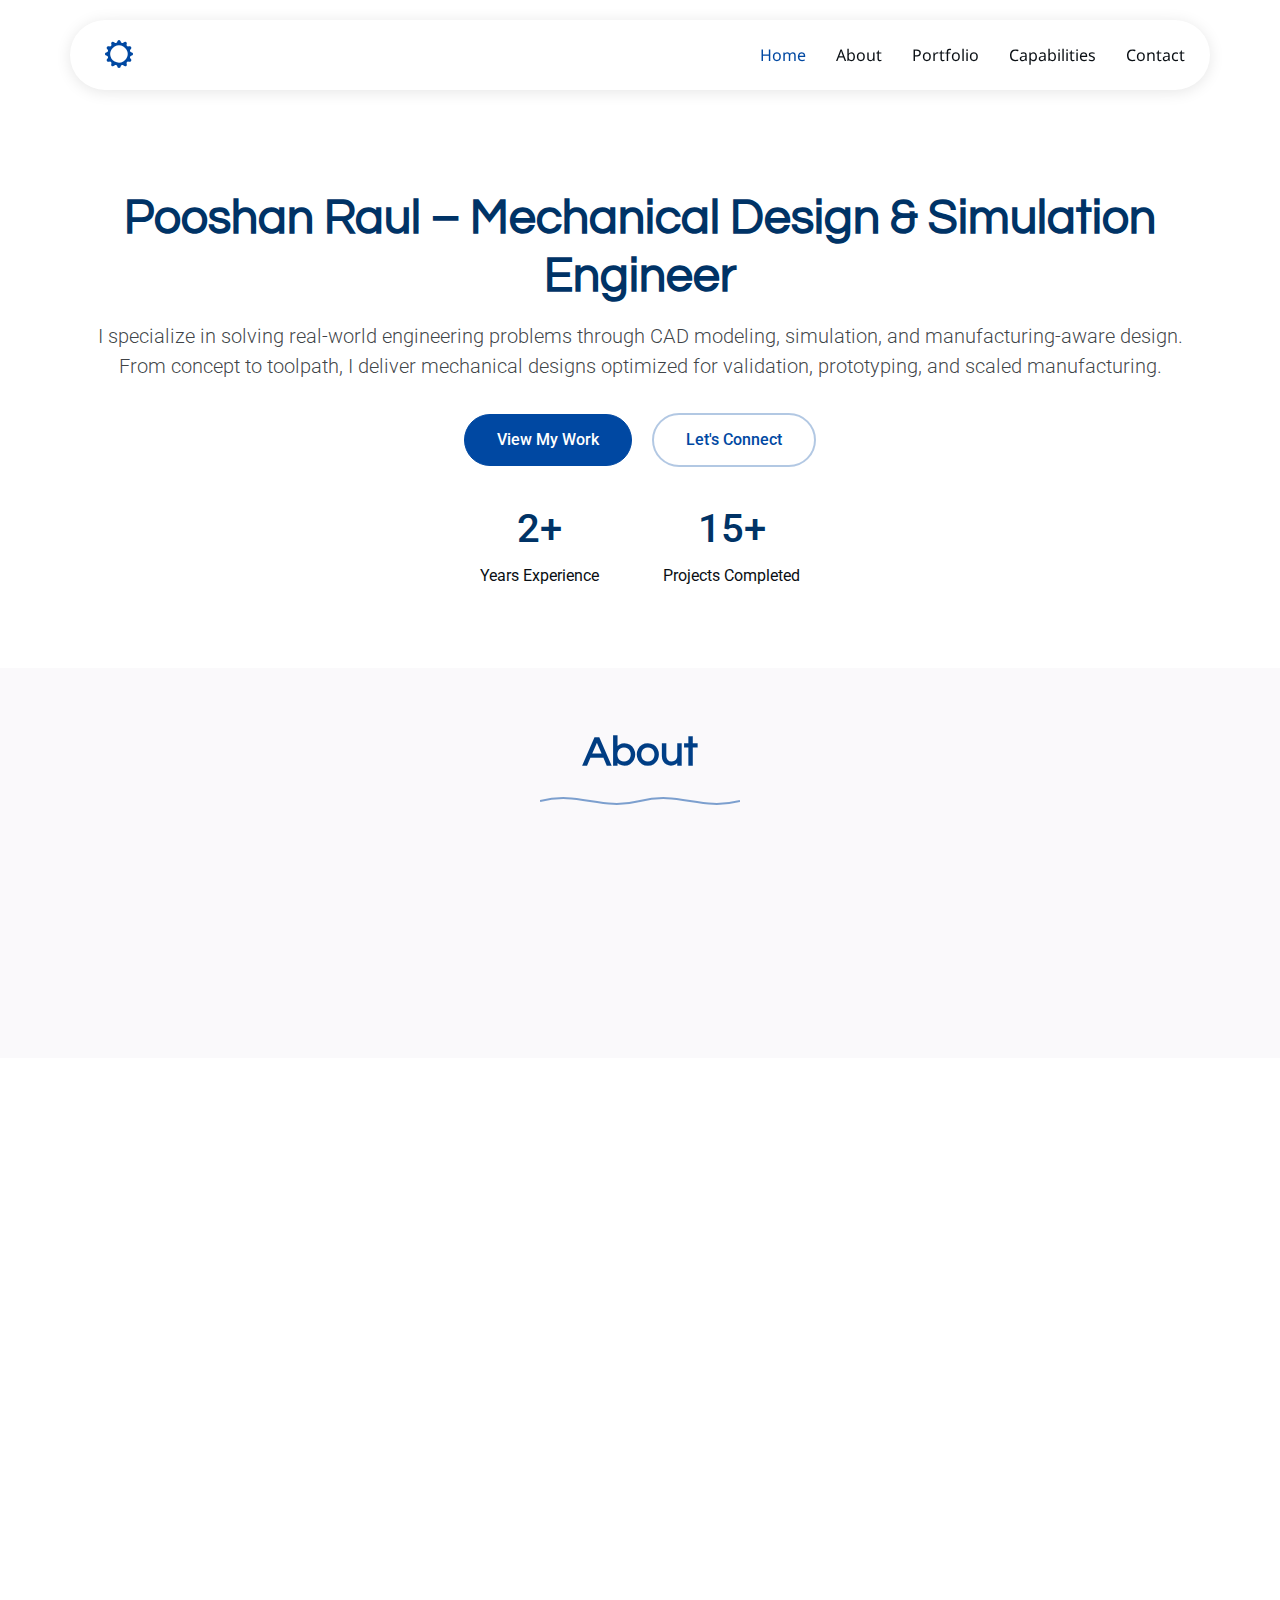
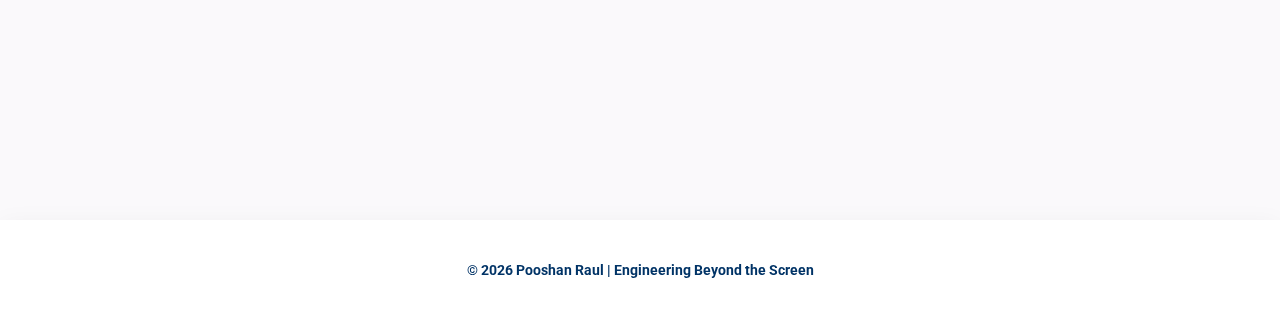
<file: index.html>
<!DOCTYPE html>
<html lang="en">

<head>
  <meta charset="utf-8">
  <meta content="width=device-width, initial-scale=1.0" name="viewport">
  <title>Pooshan Raul | Mechanical Design Portfolio</title>
  <meta name="description" content="">
  <meta name="keywords" content="CAD, FEA, CFD, Mechanical Design, Engineering Portfolio">

  <!-- Favicons -->
  <!-- Standard Favicon -->
  <link rel="icon" type="image/png" sizes="16x16" href="assets/img/favicon-16x16.png">
  <link rel="icon" type="image/png" sizes="32x32" href="assets/img/favicon-32x32.png">

  <!-- Android and PWA -->
  <link rel="icon" type="image/png" sizes="192x192" href="assets/img/android-chrome-192x192.png">
  <link rel="icon" type="image/png" sizes="512x512" href="assets/img/android-chrome-512x512.png">

  <!-- Apple Touch Icon -->
  <link rel="apple-touch-icon" sizes="180x180" href="assets/img/apple-touch-icon.png">

  <!-- Fonts -->
  <link href="https://fonts.googleapis.com" rel="preconnect">
  <link href="https://fonts.gstatic.com" rel="preconnect" crossorigin>
  <link href="https://fonts.googleapis.com/css2?family=Roboto:ital,wght@0,100;0,300;0,400;0,500;0,700;0,900;1,100;1,300;1,400;1,500;1,700;1,900&family=Noto+Sans:ital,wght@0,100;0,200;0,300;0,400;0,500;0,600;0,700;0,800;0,900;1,100;1,200;1,300;1,400;1,500;1,600;1,700;1,800;1,900&family=Questrial:wght@400&display=swap" rel="stylesheet">

  <!-- Vendor CSS Files -->
  <link href="assets/vendor/bootstrap/css/bootstrap.min.css" rel="stylesheet">
  <link href="assets/vendor/bootstrap-icons/bootstrap-icons.css" rel="stylesheet">
  <link href="assets/vendor/aos/aos.css" rel="stylesheet">
  <link href="assets/vendor/glightbox/css/glightbox.min.css" rel="stylesheet">
  <link href="assets/vendor/swiper/swiper-bundle.min.css" rel="stylesheet">

  <!-- Main CSS File -->
  <link href="assets/css/main.css" rel="stylesheet">

  <!-- =======================================================
  * Template Name: EasyFolio
  * Template URL: https://bootstrapmade.com/easyfolio-bootstrap-portfolio-template/
  * Updated: Feb 21 2025 with Bootstrap v5.3.3
  * Author: BootstrapMade.com
  * License: https://bootstrapmade.com/license/
  ======================================================== -->
</head>

<body class="index-page">

  <header id="header" class="header d-flex align-items-center sticky-top">
    <div class="header-container container-fluid container-xl position-relative d-flex align-items-center justify-content-between">

      <a href="index.html" class="logo d-flex align-items-center me-auto me-xl-0">
        <!-- Uncomment the line below if you also wish to use an image logo -->
        <!-- <img src="assets/img/logo.webp" alt=""> -->
        <i class="bi bi-gear-wide"></i>
      </a>

      <nav id="navmenu" class="navmenu">
        <ul>
          <li><a href="index.html#hero">Home</a></li>
          <li><a href="#about">About</a></li>
          <!--<li><a href="#resume">Resume</a></li>-->
          <li><a href="#portfolio">Portfolio</a></li>
          <li><a href="#services">Capabilities</a></li>
          <li><a href="#contact">Contact</a></li>
        </ul>
        <i class="mobile-nav-toggle d-xl-none bi bi-list"></i>
      </nav>

      <!--
      <div class="header-social-links">
        <a href="#" class="twitter"><i class="bi bi-twitter-x"></i></a>
        <a href="#" class="facebook"><i class="bi bi-facebook"></i></a>
        <a href="#" class="instagram"><i class="bi bi-instagram"></i></a>
        <a href="#" class="linkedin"><i class="bi bi-linkedin"></i></a>
      </div>
      -->

    </div>
  </header>

  <main class="main">

    <!-- Hero Section -->
    <section id="hero" class="hero section">

      <div class="container" data-aos="fade-up" data-aos-delay="100">

        <div class="row align-items-center content">
          <div class="col-lg-12 text-center" data-aos="fade-up" data-aos-delay="200">
            <h2>Pooshan Raul – Mechanical Design & Simulation Engineer</h2>
            <p class="lead">
             I specialize in solving real-world engineering problems through CAD modeling, simulation, and manufacturing-aware design. From concept to toolpath, I deliver mechanical designs optimized for validation, prototyping, and scaled manufacturing.
            </p>
            <div class="cta-buttons" data-aos="fade-up" data-aos-delay="300">
              <a href="#portfolio" class="btn btn-primary">View My Work</a>
              <a href="#contact" class="btn btn-outline">Let's Connect</a>
            </div>
            <div class="hero-stats" data-aos="fade-up" data-aos-delay="400">
              <div class="stat-item">
                <span class="stat-number">2+</span>
                <span class="stat-label">Years Experience</span>
              </div>
              <div class="stat-item">
                <span class="stat-number">15+</span>
                <span class="stat-label">Projects Completed</span>
              </div>
              <!--<div class="stat-item">
                <span class="stat-number">10+</span>
                <span class="stat-label">Happy Clients</span>
              </div>-->
            </div>
          </div>
          <div class="col-lg-6">
            <!--<div class="hero-image">
              <img src="assets/img/profile/profile-1.webp" alt="Portfolio Hero Image" class="img-fluid" data-aos="zoom-out" data-aos-delay="300">
              <div class="shape-1"></div>
              <div class="shape-2"></div>
            </div> -->
          </div>
        </div>

      </div>

    </section><!-- /Hero Section -->

    <!-- About Section -->
    <section id="about" class="about section light-background">

      <!-- Section Title -->
      <div class="container section-title" data-aos="fade-up">
        <h2>About</h2>
        <div class="title-shape">
          <svg viewBox="0 0 200 20" xmlns="http://www.w3.org/2000/svg">
            <path d="M 0,10 C 40,0 60,20 100,10 C 140,0 160,20 200,10" fill="none" stroke="currentColor" stroke-width="2"></path>
          </svg>
        </div>
      </div><!-- End Section Title -->

      <div class="container" data-aos="fade-up" data-aos-delay="100">
        <div class="about-content text-center">
          <p class="lead mb-4">
           I’m a mechanical engineer focused on simulation-backed mechanical design, experimental validation, and delivering designs optimized for fabrication and assembly. My skillset spans CAD, FEA, CFD, and CAM which is backed by hands-on testing and manufacturing experience. I’ve worked on racing chassis, pressure vessels, thermal systems, and automotive interiors. Whether modeling stress behavior or refining cut geometry, I approach problems with a balance of analytical rigor and practical execution.
          </p>
        </div>
      </div>

    </section><!-- /About Section -->

<!-- Technical Skills Section -->
<section id="skills" class="skills section">

  <div class="container section-title" data-aos="fade-up">
    <h2>Technical Skills</h2>
    <div class="title-shape">
      <svg viewBox="0 0 200 20" xmlns="http://www.w3.org/2000/svg">
        <path d="M 0,10 C 40,0 60,20 100,10 C 140,0 160,20 200,10" fill="none" stroke="currentColor" stroke-width="2"></path>
      </svg>
    </div>
  </div>

  <div class="container" data-aos="fade-up" data-aos-delay="100">
    <div class="row g-4 skills-animation">

      <!-- Computer-Aided Design (CAD) -->
      <div class="col-md-6 col-lg-3" data-aos="fade-up" data-aos-delay="100">
        <div class="skill-box">
          <h3>Computer-Aided Design (CAD)</h3>
          <ul>
            <li>SolidWorks</li>
            <li>AutoCAD</li>
            <li>Autodesk Inventor</li>
          </ul>
        </div>
      </div>
    
      <!-- Finite Element Analysis (FEA) -->
      <div class="col-md-6 col-lg-3" data-aos="fade-up" data-aos-delay="200">
        <div class="skill-box">
          <h3>Finite Element Analysis (FEA)</h3>
          <ul>
            <li>ANSYS Mechanical</li>
            <li>ABAQUS</li>
            <li>Autodesk Inventor</li>
          </ul>
        </div>
      </div>
    
      <!-- Simulations (Moved to Upper Right) -->
      <div class="col-md-6 col-lg-3" data-aos="fade-up" data-aos-delay="300">
        <div class="skill-box">
          <h3>Numerical Analyses & Simulations</h3>
          <ul>
            <li>Structural</li>
            <li>Thermal</li>
            <li>Modal</li>
            <li>Explicit Dynamics</li>
          </ul>
        </div>
      </div>
    
      <!-- Computer-Aided Manufacturing (CAM) -->
      <div class="col-md-6 col-lg-3" data-aos="fade-up" data-aos-delay="400">
        <div class="skill-box">
          <h3>Computer-Aided Manufacturing (CAM)</h3>
          <ul>
            <li>VCarve Pro</li>
            <li>MasterCAM</li>
            <li>Fusion 360</li>
          </ul>
        </div>
      </div>
    
      <!-- Engineering Proficiencies -->
      <div class="col-md-6 col-lg-3" data-aos="fade-up" data-aos-delay="500">
        <div class="skill-box">
          <h3>Engineering Methodologies</h3>
          <ul>
            <li>DFMEA & Risk Assessment</li>
            <li>Design Validation</li>
            <li>Engineering Calculations</li>
          </ul>
        </div>
      </div>
    
      <!-- Programming & Automation -->
      <div class="col-md-6 col-lg-3" data-aos="fade-up" data-aos-delay="600">
        <div class="skill-box">
          <h3>Programming & Automation</h3>
          <ul>
            <li>MATLAB</li>
            <li>Python (Beginner)</li>
            <li>GIT</li>
          </ul>
        </div>
      </div>
    
      <!-- Office & Productivity Tools -->
      <div class="col-md-6 col-lg-3" data-aos="fade-up" data-aos-delay="700">
        <div class="skill-box">
          <h3>Office & Productivity Tools</h3>
          <ul>
            <li>Word</li>
            <li>Excel</li>
            <li>PowerPoint</li>
          </ul>
        </div>
      </div>
    
      <!-- Computational Fluid Dynamics (CFD) (Moved Below Simulations) -->
      <div class="col-md-6 col-lg-3" data-aos="fade-up" data-aos-delay="800">
        <div class="skill-box">
          <h3>Computational Fluid Dynamics (CFD)</h3>
          <ul>
            <li>ANSYS Fluent</li>
          </ul>
        </div>
      </div>
    
    </div>

</section><!-- /Skills Section -->
  
<!-- Portfolio Section -->
 
<section id="portfolio" class="portfolio section">

  <!-- Section Title -->
  <div class="container section-title" data-aos="fade-up">
    <h2>Portfolio</h2>
    <div class="title-shape">
      <svg viewBox="0 0 200 20" xmlns="http://www.w3.org/2000/svg">
        <path d="M 0,10 C 40,0 60,20 100,10 C 140,0 160,20 200,10" fill="none" stroke="currentColor" stroke-width="2"></path>
      </svg>
    </div>
    <p>Some of my projects where simulation meets manufacturability, to showcase efforts of bridging digital design & CAE with testing and real-world performance.</p>
  </div>

  <div class="container" data-aos="fade-up" data-aos-delay="100">

    <div class="isotope-layout" data-default-filter="*" data-layout="masonry" data-sort="original-order">

      <div class="portfolio-filters-container" data-aos="fade-up" data-aos-delay="200">
        <ul class="portfolio-filters isotope-filters">
          <li data-filter="*" class="filter-active">All Projects</li>
          <li data-filter=".filter-web">Process & Wastewater</li>
          <li data-filter=".filter-graphics">Motorsports</li>
          <li data-filter=".filter-motion">Design to CAM</li>
          <li data-filter=".filter-brand">Research & Development</li>
        </ul>
      </div>

      <div class="row g-4 isotope-container" data-aos="fade-up" data-aos-delay="300">

        <!-- 3D Plant Assembly -->
        <div class="col-lg-6 col-md-6 portfolio-item isotope-item filter-web">
          <div class="portfolio-card">
            <div class="portfolio-image">
              <img src="assets/img/portfolio/plant-assembly/assembly.png" class="img-fluid" alt="Plant Assembly Overview">
              <div class="portfolio-overlay">
                <div class="portfolio-actions">
                  <a href="assets/img/portfolio/plant-assembly/assembly.png" class="glightbox preview-link" data-gallery="portfolio-gallery-web"><i class="bi bi-eye"></i></a>
                  <a href="plant-assembly.html" class="details-link"><i class="bi bi-arrow-right"></i></a>
                </div>
              </div>
            </div>
            <div class="portfolio-content">
              <span class="category">Process & Wastewater</span>
              <h3>3D Piping & Equipment Layout for a Solvent Recovery Plant</h3>
              <p>3D piping and equipment layout for a solvent recovery plant considering safety, maintenance and material utilization.</p>
            </div>
          </div>
        </div>

        <!-- Go-Kart FEA -->
        <div class="col-lg-6 col-md-6 portfolio-item isotope-item filter-graphics">
          <div class="portfolio-card">
            <div class="portfolio-image">
              <img src="assets/img/portfolio/go-kart/renders/f2.png" class="img-fluid" alt="Go-Kart FEA">
              <div class="portfolio-overlay">
                <div class="portfolio-actions">
                  <a href="assets/img/portfolio/go-kart/renders/f2.png" class="glightbox preview-link" data-gallery="portfolio-gallery-graphics"><i class="bi bi-eye"></i></a>
                  <a href="go-kart.html" class="details-link"><i class="bi bi-arrow-right"></i></a>
                </div>
              </div>
            </div>
            <div class="portfolio-content">
              <span class="category">Motorsports</span>
              <h3>Go-Kart Chassis Design & FEA for Racing & Crash Scenarios</h3>
              <p>Full vehicle FEA with modal, impact & torsional simulations for validating integrity of a racing go-kart chassis.</p>
            </div>
          </div>
        </div>

        <!-- Innercity Campers -->
        <div class="col-lg-6 col-md-6 portfolio-item isotope-item filter-motion">
          <div class="portfolio-card">
            <div class="portfolio-image">
              <img src="assets/img/portfolio/innercity_campers/vwt56lwb/iso1.png" class="img-fluid" alt="Campervan Design">
              <div class="portfolio-overlay">
                <div class="portfolio-actions">
                  <a href="assets/img/portfolio/innercity_campers/vwt56lwb/iso1.png" class="glightbox preview-link" data-gallery="portfolio-gallery-motion"><i class="bi bi-eye"></i></a>
                  <a href="campervan.html" class="details-link"><i class="bi bi-arrow-right"></i></a>
                </div>
              </div>
            </div>
            <div class="portfolio-content">
              <span class="category">Design to CAM</span>
              <h3>Flat-Pack Kit Remastering – CAD to CNC</h3>
              <p>Rebuilt 3D models from 2D kits, optimized toolpaths, and validated assemblies for rapid CNC production.</p>
            </div>
          </div>
        </div>

        <!-- Pressure Vessel FEA -->
        <div class="col-lg-6 col-md-6 portfolio-item isotope-item filter-web">
          <div class="portfolio-card">
            <div class="portfolio-image">
              <img src="assets/img/portfolio/pressure-vessel/Eqstress2.png" class="img-fluid" alt="Pressure Vessel FEA">
              <div class="portfolio-overlay">
                <div class="portfolio-actions">
                  <a href="assets/img/portfolio/pressure-vessel/Eqstress2.png" class="glightbox preview-link" data-gallery="portfolio-gallery-web"><i class="bi bi-eye"></i></a>
                  <a href="pressure-vessel.html" class="details-link"><i class="bi bi-arrow-right"></i></a>
                </div>
              </div>
            </div>
            <div class="portfolio-content">
              <span class="category">Process & Wastewater</span>
              <h3>Thermo-Structural FEA of a Pressure Vessel using ASME Code</h3>
              <p>FEA-based safety assessment under internal pressure, temperature and nozzle loads with stress linearization using ASME BPVC VIII Div. 2.</p>
            </div>
          </div>
        </div>

        <!-- Heat Pipe CFD Simulation -->
        <div class="col-lg-6 col-md-6 portfolio-item isotope-item filter-brand">
          <div class="portfolio-card">
            <div class="portfolio-image">
              <img src="assets/img/portfolio/heat-pipe/temp_zoom_1.png" class="img-fluid" alt="Heat Pipe Simulation">
              <div class="portfolio-overlay">
                <div class="portfolio-actions">
                  <a href="assets/img/portfolio/heat-pipe/temp_zoom_1.png" class="glightbox preview-link" data-gallery="portfolio-gallery-web"><i class="bi bi-eye"></i></a>
                  <a href="heat-pipe.html" class="details-link"><i class="bi bi-arrow-right"></i></a>
                </div>
              </div>
            </div>
            <div class="portfolio-content">
              <span class="category">Research & Development</span>
              <h3>Modelling of Novel Heat Pipe Design using ANSYS Fluent</h3>
              <p>Validation of a novel heat pipe design for Fusion relevant conditions.</p>
            </div>
          </div>
        </div>

        <!-- Clarifier Design -->
        <div class="col-lg-6 col-md-6 portfolio-item isotope-item filter-web">
          <div class="portfolio-card">
            <div class="portfolio-image">
               <img src="assets/img/portfolio/clarifier-design/CAD/civil_assembly.png" class="img-fluid" alt="Clarifier Assembly">
              <div class="portfolio-overlay">
                <div class="portfolio-actions">
                   <a href="assets/img/portfolio/clarifier-design/CAD/civil_assembly.png" class="glightbox preview-link" data-gallery="portfolio-gallery-web"><i class="bi bi-eye"></i></a>
                  <a href="clarifier-design.html" class="details-link"><i class="bi bi-arrow-right"></i></a>
                </div>
              </div>
            </div>
            <div class="portfolio-content">
              <span class="category">Process & Wastewater</span>
              <h3>Clarifier Walkway Design for a Wastewater Treatment Plant</h3>
             <p>3D CAD and FEA of clarifier bridge with final GA drawing.</p>
            </div>
          </div>
        </div>

      </div><!-- End Isotope Container -->

    </div><!-- End Isotope Layout -->

  </div>
</section><!-- /Portfolio Section -->


    <!-- Services Section -->
    <section id="services" class="services section">
  
      <!-- Section Title -->
      <div class="container section-title" data-aos="fade-up">
        <h2>Engineering Capabilities</h2>
        <div class="title-shape">
          <svg viewBox="0 0 200 20" xmlns="http://www.w3.org/2000/svg">
            <path d="M 0,10 C 40,0 60,20 100,10 C 140,0 160,20 200,10" fill="none" stroke="currentColor" stroke-width="2"></path>
          </svg>
        </div>
        <!--<p>Providing professional engineering expertise in mechanical design, simulations, and consulting.</p>-->
      </div>
    
      <div class="container" data-aos="fade-up" data-aos-delay="100">

        <div class="text-center mb-4">
          <h2 class="fw-bold">Designing, Simulating, & Building to Engineer that Works</h2>
          <p class="text-muted">Bridging digital models and physical output through CAD, CAE, and precision manufacturing workflows.</p>
        </div>
      
        <div class="services-grid">
          
          <div class="service-item">
            <i class="bi bi-box-seam icon"></i>
            <h3>Parametric Modeling</h3>
            <p>3D CAD modeling and conceptual design using SolidWorks, AutoCAD, and Autodesk Inventor.</p>
          </div>
      
          <div class="service-item">
            <i class="bi bi-tools icon"></i>
            <h3>Product Design & Optimization</h3>
            <p>Concept development, material selection, and performance enhancement for manufacturing.</p>
          </div>
      
          <div class="service-item">
            <i class="bi bi-graph-up icon"></i>
            <h3>Design Validation & Simulation</h3>
            <p>Finite Element Analysis (FEA) & Computational Fluid Dynamics (CFD) for structural and fluid flow studies.</p>
          </div>
      
          <div class="service-item">
            <i class="bi bi-file-earmark-text icon"></i>
            <h3>Technical Documentation</h3>
            <p>Engineering drawings, GD&T, manufacturing blueprints, and compliance documentation.</p>
          </div>
      
          <div class="service-item">
            <i class="bi bi-people icon"></i>
            <h3>Mechanical Design Support</h3>
            <p>Providing guidance on design optimization, feasibility studies, and engineering calculations.</p>
          </div>
      
          <div class="service-item">
            <i class="bi bi-recycle icon"></i>
            <h3>Reverse Engineering</h3>
            <p>Recreating CAD models from physical parts, improving designs, and manufacturing feasibility studies.</p>
          </div>
      
        </div>
      
      </div>
      
          </div>
        </div>
      </div>
    
    </section>
    <!-- /Services Section -->

    <!-- Contact Section -->
    <section id="contact" class="contact section light-background">
      <div class="container text-center" data-aos="fade-up">
          <h2 class="contact-title">Let's Connect!</h2>
          <p class="contact-subtext">Feel free to reach out to me via Email or LinkedIn.</p>
  
          <div class="contact-icons">
            <a href="mailto:pooshanvraul42@gmail.com" class="contact-icon" target="_blank">
                <i class="bi bi-envelope-fill"></i>
            </a>
            <!-- <a href="tel:+447538253625" class="contact-icon" target="_blank">
                <i class="bi bi-telephone-fill"></i>-->
            </a>
            <a href="https://www.linkedin.com/in/pooshan-raul/" class="contact-icon" target="_blank">
                <i class="bi bi-linkedin"></i>
            </a>
        </div>
      </div>
  </section>
<!-- /Contact Section -->

  </main>

  <footer id="footer" class="footer">
    <div class="container">
      <div class="copyright text-center">
          <p class="footer-text">
              <strong>© <span id="year"></span> Pooshan Raul | Engineering Beyond the Screen</strong>
          </p>
      </div>
  </div>

  <script>
      document.getElementById("year").textContent = new Date().getFullYear();
  </script>
  </footer>

  <!-- Scroll Top -->
  <a href="#" id="scroll-top" class="scroll-top d-flex align-items-center justify-content-center"><i class="bi bi-arrow-up-short"></i></a>

  <!-- Vendor JS Files -->
  <script src="assets/vendor/bootstrap/js/bootstrap.bundle.min.js"></script>
  <script src="assets/vendor/php-email-form/validate.js"></script>
  <script src="assets/vendor/aos/aos.js"></script>
  <script src="assets/vendor/waypoints/noframework.waypoints.js"></script>
  <script src="assets/vendor/glightbox/js/glightbox.min.js"></script>
  <script src="assets/vendor/imagesloaded/imagesloaded.pkgd.min.js"></script>
  <script src="assets/vendor/isotope-layout/isotope.pkgd.min.js"></script>
  <script src="assets/vendor/swiper/swiper-bundle.min.js"></script>

  <!-- Main JS File -->
  <script src="assets/js/main.js"></script>

 <!-- Protection Script -->
 <script>
  document.addEventListener('contextmenu', event => event.preventDefault());
  document.addEventListener('DOMContentLoaded', () => {
    const imgs = document.querySelectorAll('img');
    imgs.forEach(img => {
      img.setAttribute('draggable', false);
      img.addEventListener('dragstart', e => e.preventDefault());
    });
  });
</script>

</body>

</html>
</file>
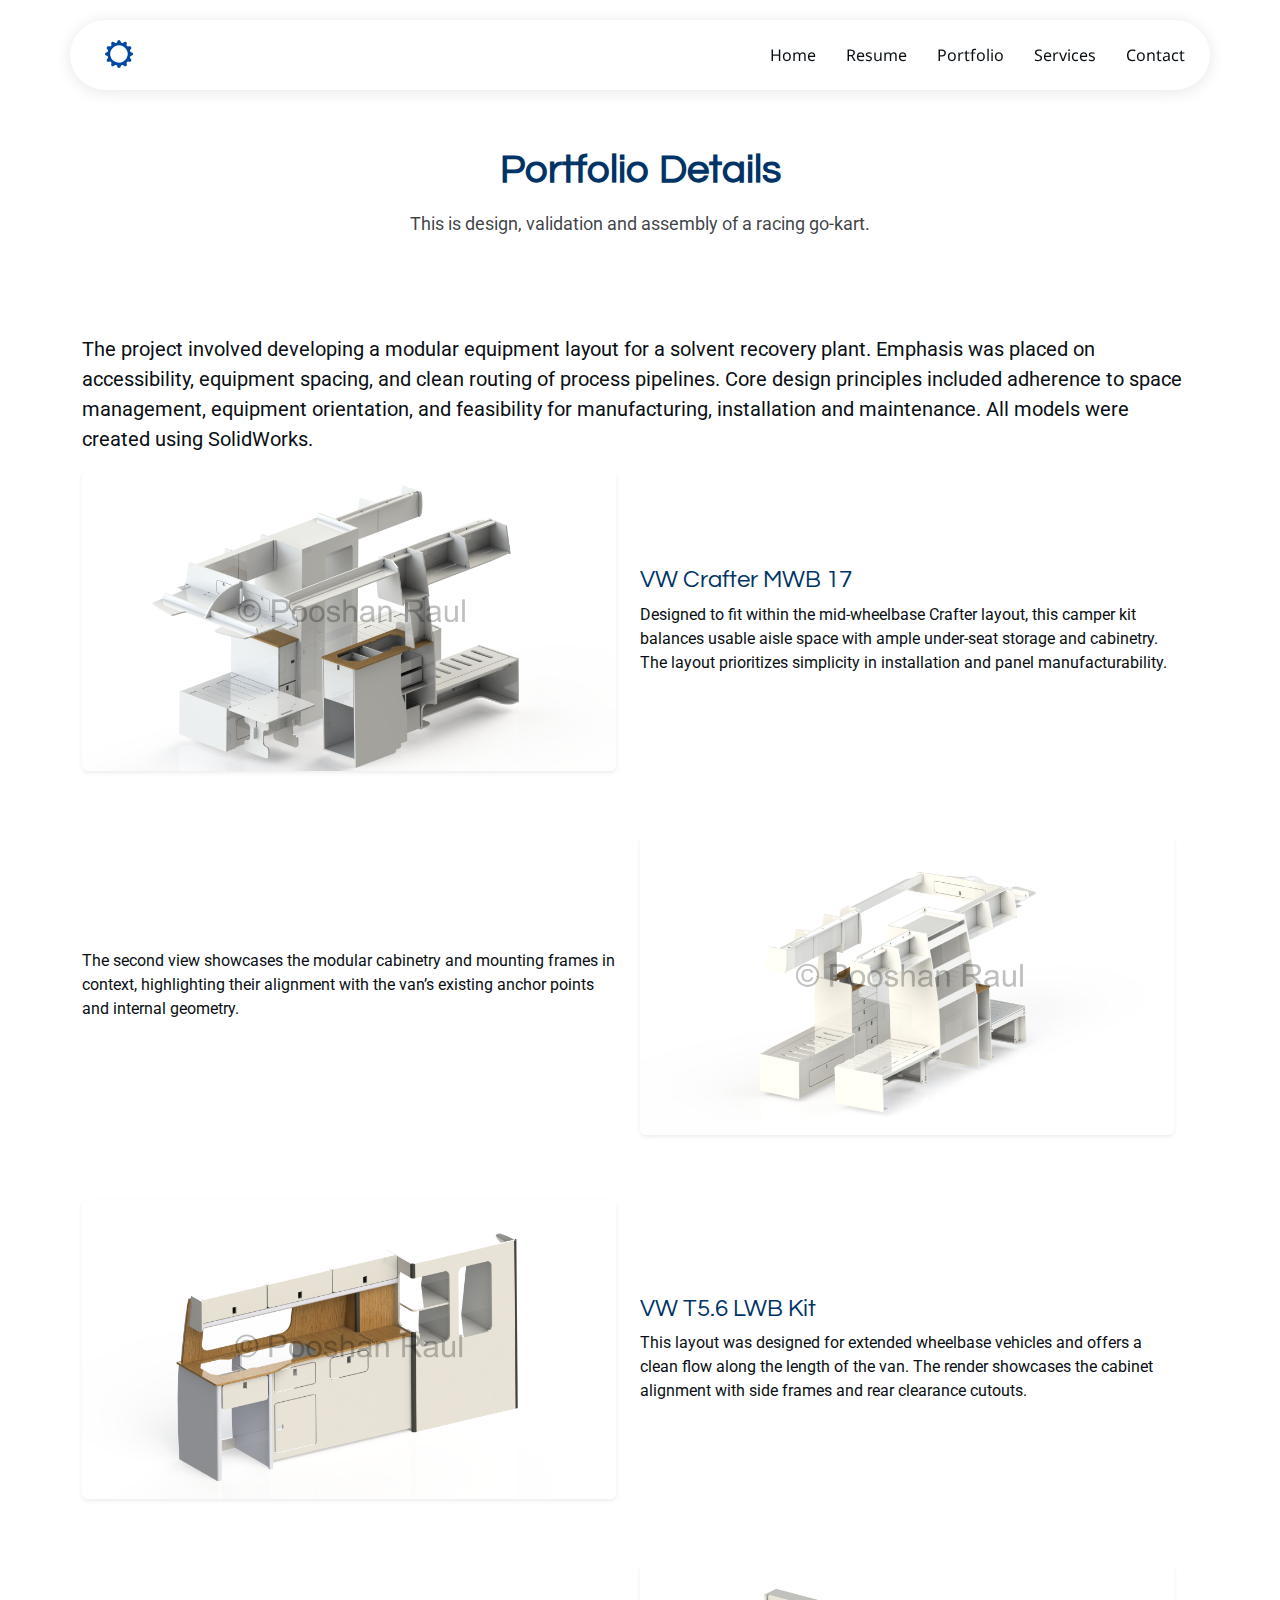
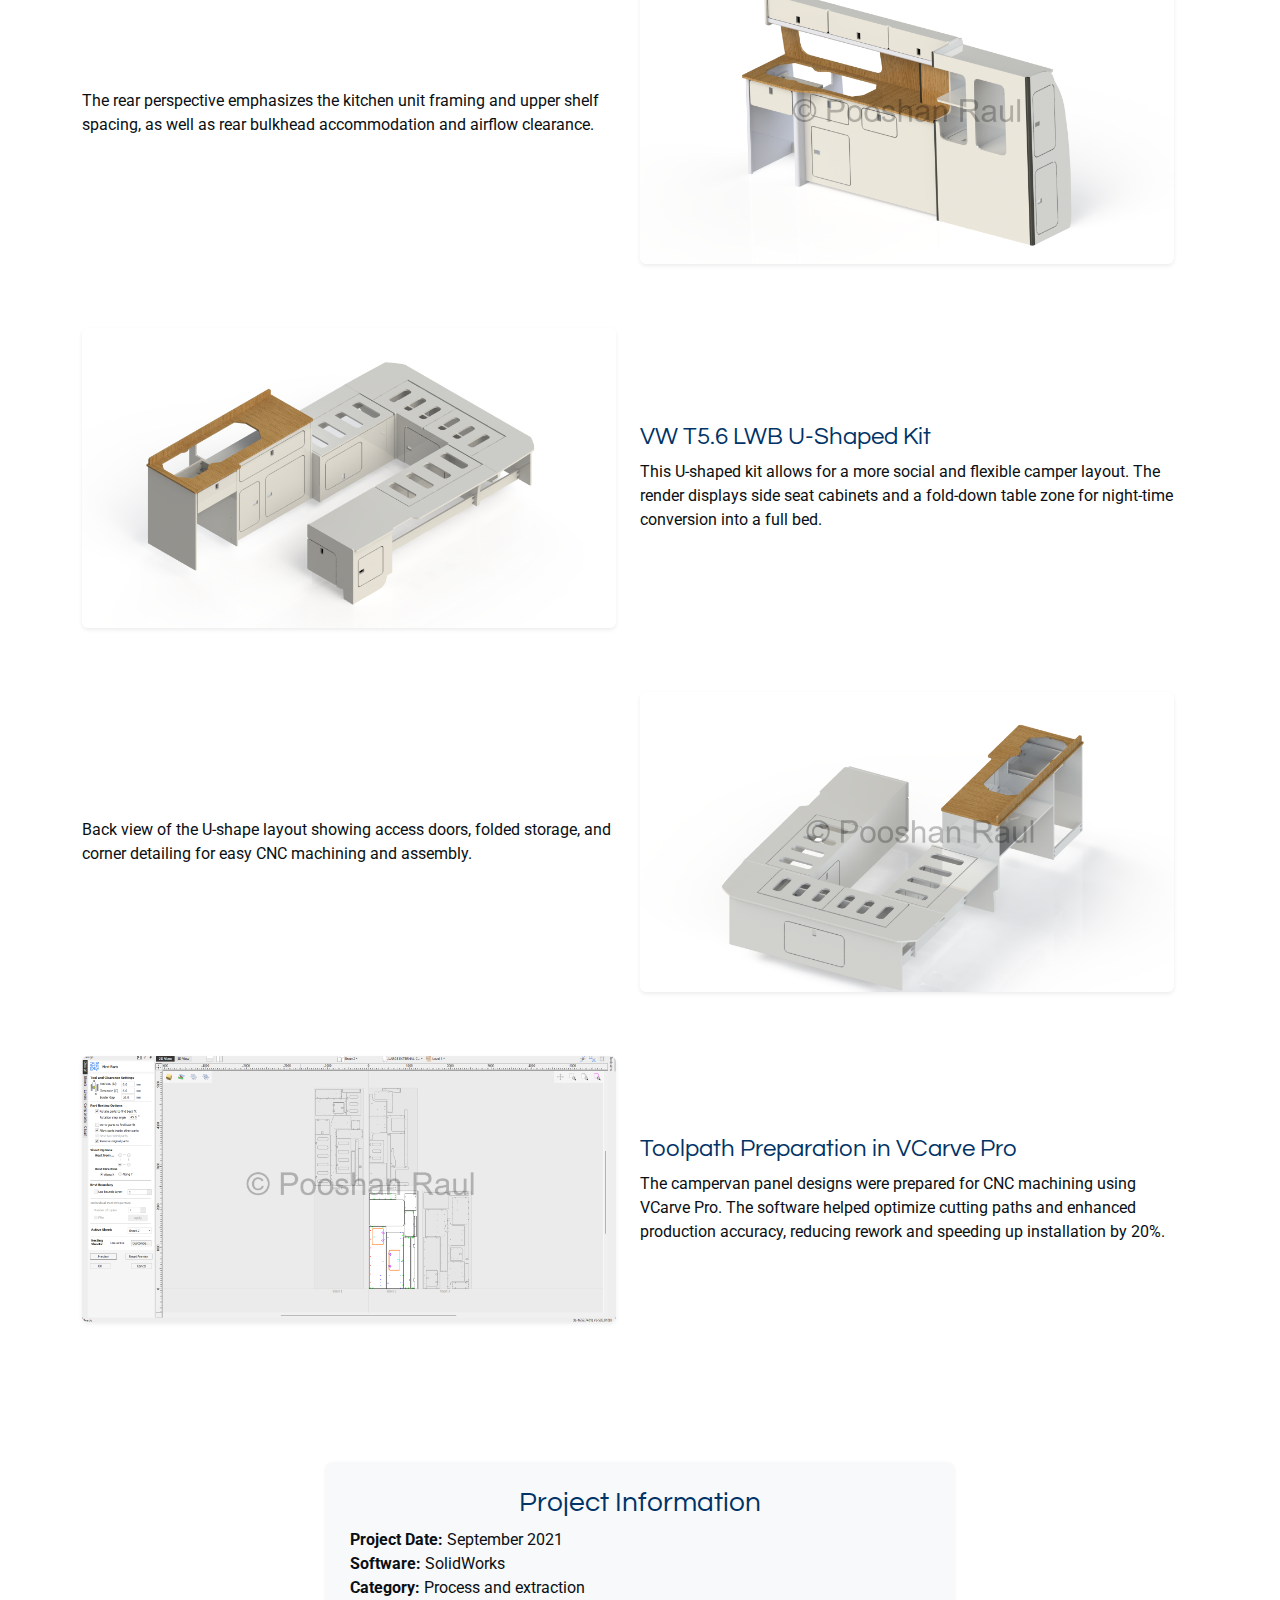
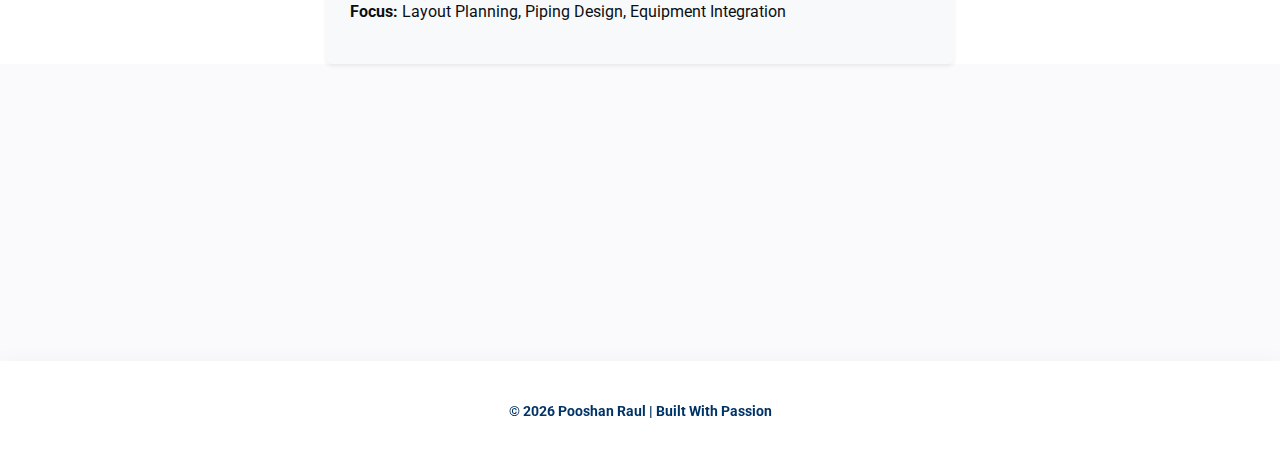
<file: campervan.html>
<!DOCTYPE html>
<html lang="en">

<head>
  <meta charset="utf-8">
  <meta content="width=device-width, initial-scale=1.0" name="viewport">
  <title>Mechanical Design Portfolio | Campervan Furniture Kits</title>
  <meta name="description" content="">
  <meta name="keywords" content="CAD, FEA, CFD, Mechanical Design, Engineering Portfolio">

  <!-- Favicons -->
  <!-- Standard Favicon -->
  <link rel="icon" type="image/png" sizes="16x16" href="assets/img/favicon-16x16.png">
  <link rel="icon" type="image/png" sizes="32x32" href="assets/img/favicon-32x32.png">

  <!-- Android and PWA -->
  <link rel="icon" type="image/png" sizes="192x192" href="assets/img/android-chrome-192x192.png">
  <link rel="icon" type="image/png" sizes="512x512" href="assets/img/android-chrome-512x512.png">

  <!-- Apple Touch Icon -->
  <link rel="apple-touch-icon" sizes="180x180" href="assets/img/apple-touch-icon.png">

  <!-- Fonts -->
  <link href="https://fonts.googleapis.com" rel="preconnect">
  <link href="https://fonts.gstatic.com" rel="preconnect" crossorigin>
  <link href="https://fonts.googleapis.com/css2?family=Roboto:ital,wght@0,100;0,300;0,400;0,500;0,700;0,900;1,100;1,300;1,400;1,500;1,700;1,900&family=Noto+Sans:ital,wght@0,100;0,200;0,300;0,400;0,500;0,600;0,700;0,800;0,900;1,100;1,200;1,300;1,400;1,500;1,600;1,700;1,800;1,900&family=Questrial:wght@400&display=swap" rel="stylesheet">

  <!-- Vendor CSS Files -->
  <link href="assets/vendor/bootstrap/css/bootstrap.min.css" rel="stylesheet">
  <link href="assets/vendor/bootstrap-icons/bootstrap-icons.css" rel="stylesheet">
  <link href="assets/vendor/aos/aos.css" rel="stylesheet">
  <link href="assets/vendor/glightbox/css/glightbox.min.css" rel="stylesheet">
  <link href="assets/vendor/swiper/swiper-bundle.min.css" rel="stylesheet">

  <!-- Main CSS File -->
  <link href="assets/css/main.css" rel="stylesheet">

</head>

<body class="portfolio-details-page">

  <header id="header" class="header d-flex align-items-center sticky-top">
    <div class="header-container container-fluid container-xl position-relative d-flex align-items-center justify-content-between">

      <a href="index.html" class="logo d-flex align-items-center me-auto me-xl-0">
        <i class="bi bi-gear-wide"></i>
      </a>

      <nav id="navmenu" class="navmenu">
        <ul>
          <li><a href="index.html#home">Home</a></li>
          <li><a href="index.html#resume">Resume</a></li>
          <li><a href="index.html#portfolio">Portfolio</a></li>
          <li><a href="index.html#services">Services</a></li>
          <li><a href="index.html#contact">Contact</a></li>
        </ul>
      </nav>
        </ul>
        <i class="mobile-nav-toggle d-xl-none bi bi-list"></i>
      </nav>

    </div>
  </header>

  <main class="main">

    <!-- Page Title -->
    <div class="page-title">
      <div class="title-wrapper text-center">
        <h1>Portfolio Details</h1>
        <p>This is design, validation and assembly of a racing go-kart.</p>
      </div>
    </div><!-- End Page Title -->

    <!-- Portfolio Details Section -->
    <section id="portfolio-details" class="portfolio-details section">
      <div class="container" data-aos="fade-up">
      
      <!-- Intro -->
        <div class="row mb-5">
          <div class="col-lg-12">
            <p class="fs-5">
              The project involved developing a modular equipment layout for a solvent recovery plant. Emphasis was placed on accessibility, equipment spacing, and clean routing of process pipelines. Core design principles included adherence to space management, equipment orientation, and feasibility for manufacturing, installation and maintenance. All models were created using SolidWorks.
            </p>
          </div>
       </div>

    <!-- Innercity Campers Project Section -->
<div class="row gy-5">

  <!-- VW Crafter MWB 17 -->
  <div class="row align-items-center mb-5">
    <div class="col-md-6">
      <img src="assets/img/portfolio/innercity_campers/vw_crafter_mwb_17/iso1.png" class="img-fluid rounded shadow-sm mb-3" alt="VW Crafter MWB 17 View 1">
    </div>
    <div class="col-md-6">
      <h4>VW Crafter MWB 17</h4>
      <p>Designed to fit within the mid-wheelbase Crafter layout, this camper kit balances usable aisle space with ample under-seat storage and cabinetry. The layout prioritizes simplicity in installation and panel manufacturability.</p>
    </div>
  </div>

  <div class="row align-items-center flex-md-row-reverse mb-5">
    <div class="col-md-6">
      <img src="assets/img/portfolio/innercity_campers/vw_crafter_mwb_17/iso2.png" class="img-fluid rounded shadow-sm mb-3" alt="VW Crafter MWB 17 View 2">
    </div>
    <div class="col-md-6">
      <p>The second view showcases the modular cabinetry and mounting frames in context, highlighting their alignment with the van’s existing anchor points and internal geometry.</p>
    </div>
  </div>

  <!-- VW T5.6 LWB -->
  <div class="row align-items-center mb-5">
    <div class="col-md-6">
      <img src="assets/img/portfolio/innercity_campers/vwt56lwb/iso1.png" class="img-fluid rounded shadow-sm mb-3" alt="VW T5.6 LWB View 1">
    </div>
    <div class="col-md-6">
      <h4>VW T5.6 LWB Kit</h4>
      <p>This layout was designed for extended wheelbase vehicles and offers a clean flow along the length of the van. The render showcases the cabinet alignment with side frames and rear clearance cutouts.</p>
    </div>
  </div>

  <div class="row align-items-center flex-md-row-reverse mb-5">
    <div class="col-md-6">
      <img src="assets/img/portfolio/innercity_campers/vwt56lwb/iso2.png" class="img-fluid rounded shadow-sm mb-3" alt="VW T5.6 LWB View 2">
    </div>
    <div class="col-md-6">
      <p>The rear perspective emphasizes the kitchen unit framing and upper shelf spacing, as well as rear bulkhead accommodation and airflow clearance.</p>
    </div>
  </div>

  <!-- VW T5.6 LWB U-Shape -->
  <div class="row align-items-center mb-5">
    <div class="col-md-6">
      <img src="assets/img/portfolio/innercity_campers/vwt56lwb_ushape/iso1.png" class="img-fluid rounded shadow-sm mb-3" alt="VW T5.6 LWB U-Shape View 1">
    </div>
    <div class="col-md-6">
      <h4>VW T5.6 LWB U-Shaped Kit</h4>
      <p>This U-shaped kit allows for a more social and flexible camper layout. The render displays side seat cabinets and a fold-down table zone for night-time conversion into a full bed.</p>
    </div>
  </div>

  <div class="row align-items-center flex-md-row-reverse mb-5">
    <div class="col-md-6">
      <img src="assets/img/portfolio/innercity_campers/vwt56lwb_ushape/iso2.png" class="img-fluid rounded shadow-sm mb-3" alt="VW T5.6 LWB U-Shape View 2">
    </div>
    <div class="col-md-6">
      <p>Back view of the U-shape layout showing access doors, folded storage, and corner detailing for easy CNC machining and assembly.</p>
    </div>
  </div>

  <!-- VCarve Pro Screenshot -->
  <div class="row align-items-center mb-3">
    <div class="col-md-6">
      <img src="assets/img/portfolio/innercity_campers/vcarvepro.png" class="img-fluid rounded shadow-sm mb-3" alt="VCarve Pro Screenshot">
    </div>
    <div class="col-md-6">
      <h4>Toolpath Preparation in VCarve Pro</h4>
      <p>The campervan panel designs were prepared for CNC machining using VCarve Pro. The software helped optimize cutting paths and enhanced production accuracy, reducing rework and speeding up installation by 20%.</p>
    </div>
  </div>

</div>


      </div>

    </section><!-- /Portfolio Details Section -->

  </main>

  <!-- Info Box -->
        <div class="row mt-5">
          <div class="col-lg-6 offset-lg-3">
            <div class="portfolio-info p-4 bg-light shadow-sm rounded">
              <h3 class="text-center">Project Information</h3>
              <ul class="list-unstyled">
                <li><strong>Project Date:</strong> September 2021</li>
                <li><strong>Software:</strong> SolidWorks</li>
                <li><strong>Category:</strong> Process and extraction</li>
                <li><strong>Focus:</strong> Layout Planning, Piping Design, Equipment Integration</li>
              </ul>
            </div>
          </div>
        </div>
 <!-- /Info Box -->

 <!-- Contact Section -->
 <section id="contact" class="contact section light-background">
  <div class="container text-center" data-aos="fade-up">
      <h2 class="contact-title">Let's Connect!</h2>
      <p class="contact-subtext">Feel free to reach out to me via Email or LinkedIn.</p>

      <div class="contact-icons">
        <a href="mailto:pooshanvraul42@gmail.com" class="contact-icon" target="_blank">
            <i class="bi bi-envelope-fill"></i>
        </a>
        <!-- <a href="tel:+447538253625" class="contact-icon" target="_blank">
            <i class="bi bi-telephone-fill"></i>-->
        </a>
        <a href="https://www.linkedin.com/in/pooshan-raul/" class="contact-icon" target="_blank">
            <i class="bi bi-linkedin"></i>
        </a>
    </div>
  </div>
</section>
<!-- /Contact Section -->

</main>

<footer id="footer" class="footer">
<div class="container">
  <div class="copyright text-center">
      <p class="footer-text">
          <strong>© <span id="year"></span> Pooshan Raul | Built With Passion</strong>
      </p>
  </div>
</div>

<script>
  document.getElementById("year").textContent = new Date().getFullYear();
</script>
</footer>

  <!-- Scroll Top -->
  <a href="#" id="scroll-top" class="scroll-top d-flex align-items-center justify-content-center"><i class="bi bi-arrow-up-short"></i></a>

  <!-- Vendor JS Files -->
  <script src="assets/vendor/bootstrap/js/bootstrap.bundle.min.js"></script>
  <script src="assets/vendor/php-email-form/validate.js"></script>
  <script src="assets/vendor/aos/aos.js"></script>
  <script src="assets/vendor/waypoints/noframework.waypoints.js"></script>
  <script src="assets/vendor/glightbox/js/glightbox.min.js"></script>
  <script src="assets/vendor/imagesloaded/imagesloaded.pkgd.min.js"></script>
  <script src="assets/vendor/isotope-layout/isotope.pkgd.min.js"></script>
  <script src="assets/vendor/swiper/swiper-bundle.min.js"></script>

  <!-- Main JS File -->
  <script src="assets/js/main.js"></script>

</body>

</html>
</file>
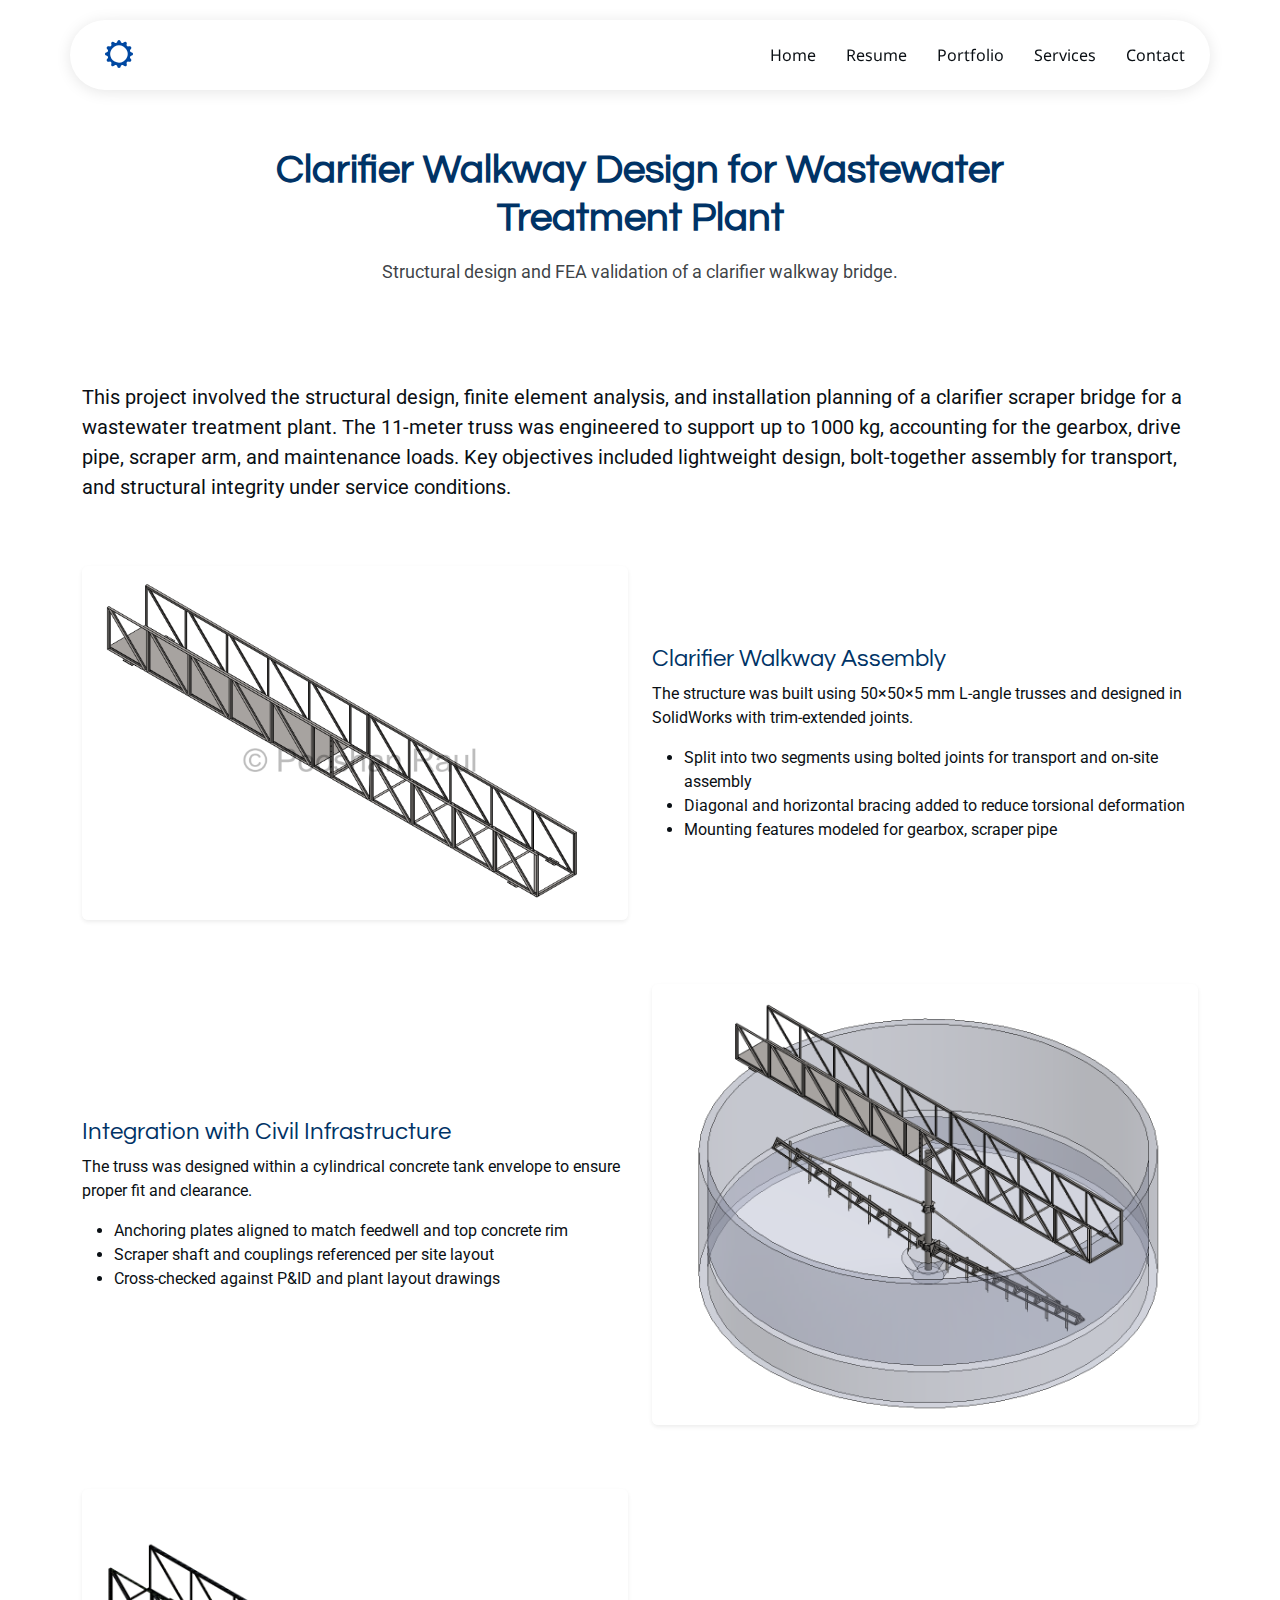
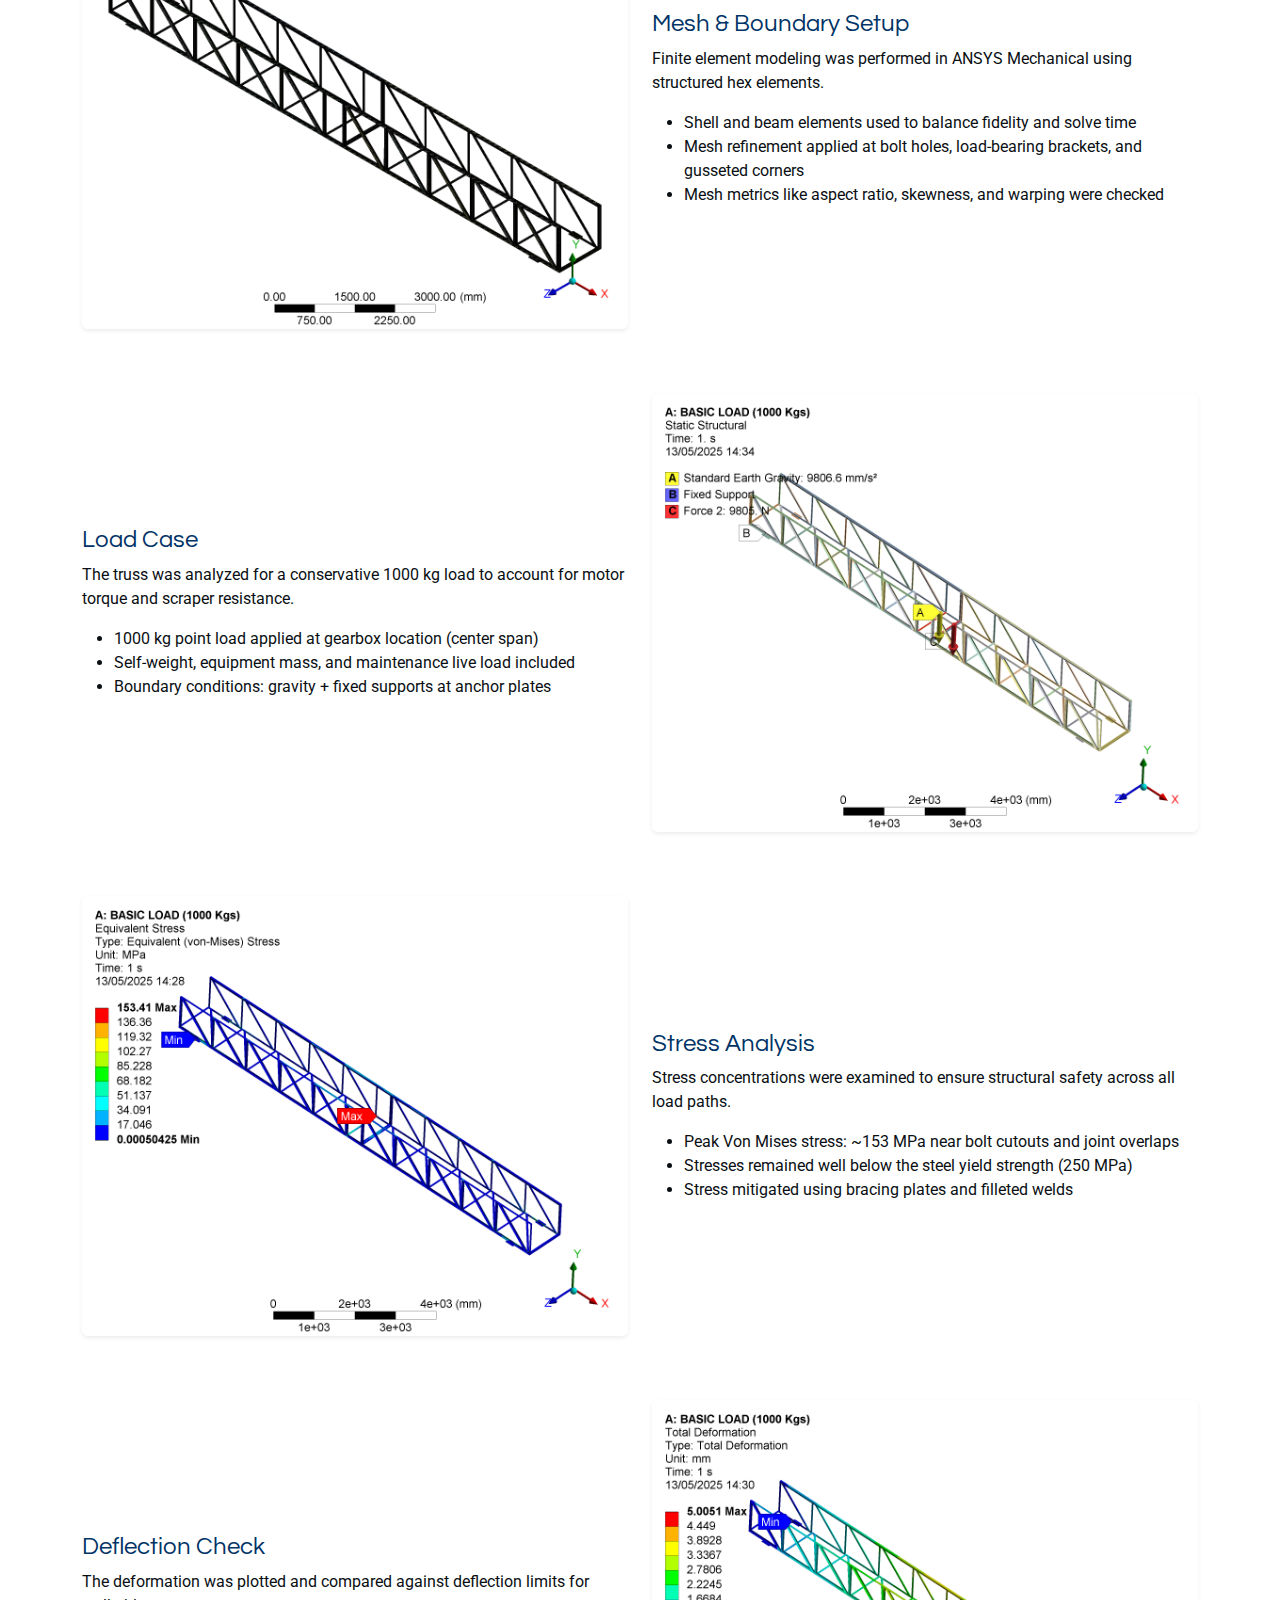
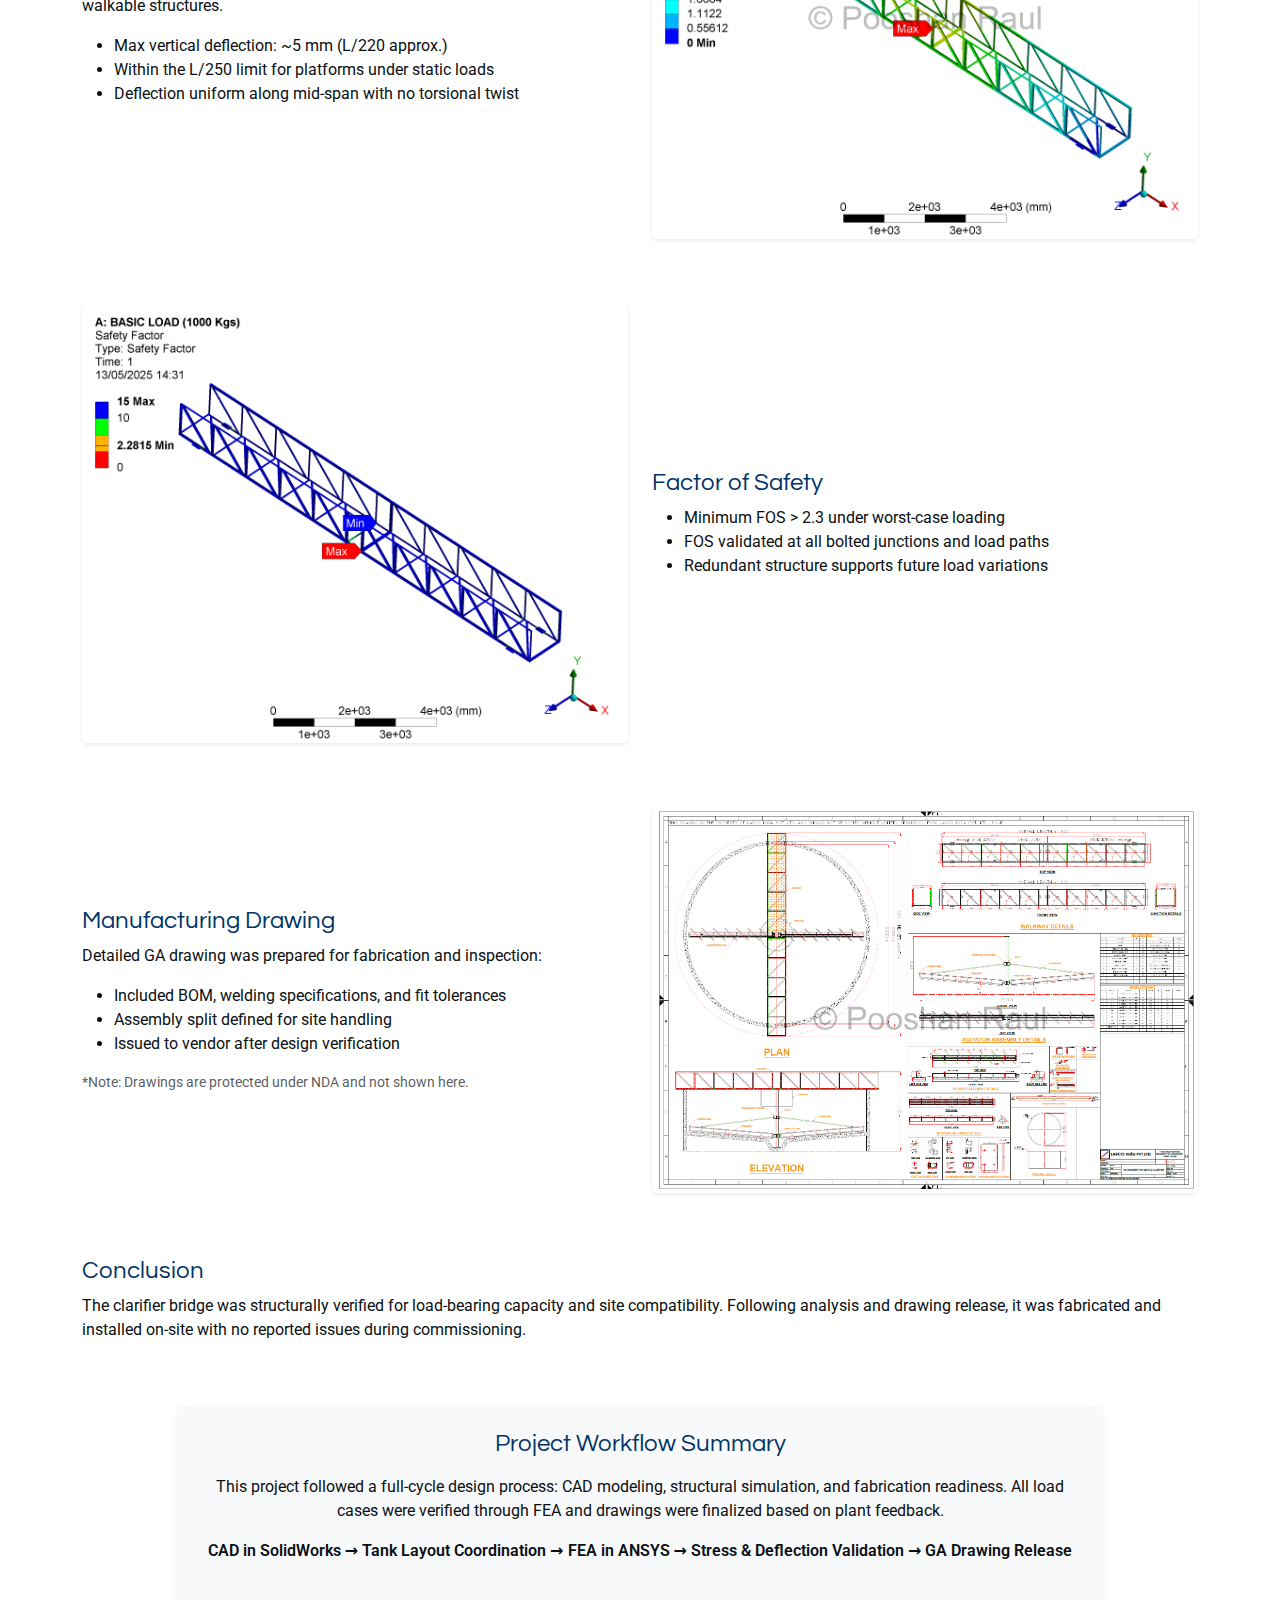
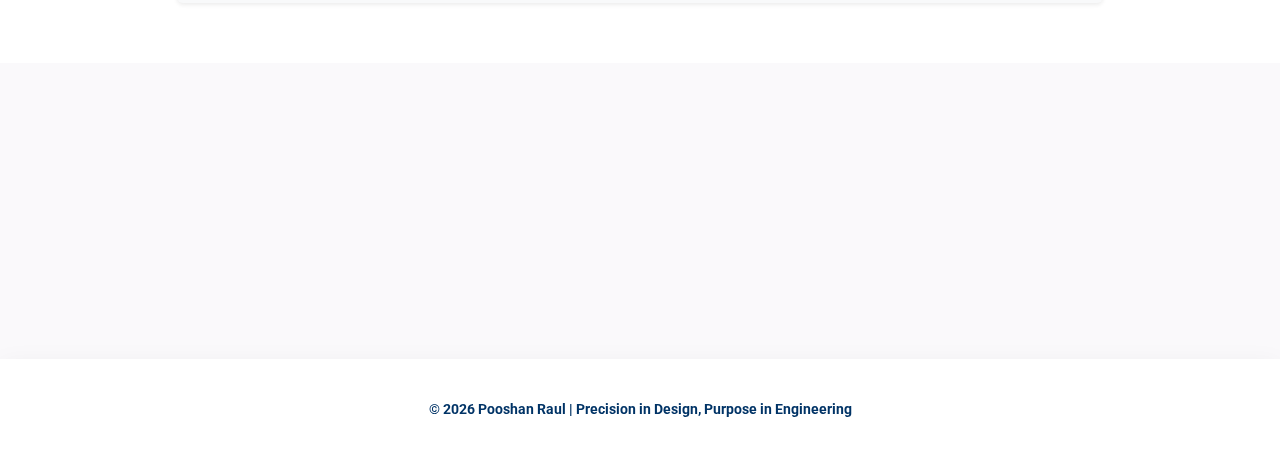
<file: clarifier-design.html>
<!DOCTYPE html>
<html lang="en">

<head>
  <meta charset="utf-8">
  <meta content="width=device-width, initial-scale=1.0" name="viewport">
  <title>Mechanical Design Portfolio | Clarifier Design and anaylsis</title>
  <meta name="description" content="">
  <meta name="keywords" content="">

  <!-- Favicons -->
  <!-- Standard Favicon -->
  <link rel="icon" type="image/png" sizes="16x16" href="assets/img/favicon-16x16.png">
  <link rel="icon" type="image/png" sizes="32x32" href="assets/img/favicon-32x32.png">

  <!-- Android and PWA -->
  <link rel="icon" type="image/png" sizes="192x192" href="assets/img/android-chrome-192x192.png">
  <link rel="icon" type="image/png" sizes="512x512" href="assets/img/android-chrome-512x512.png">

  <!-- Apple Touch Icon -->
  <link rel="apple-touch-icon" sizes="180x180" href="assets/img/apple-touch-icon.png">

  <!-- Fonts -->
  <link href="https://fonts.googleapis.com" rel="preconnect">
  <link href="https://fonts.gstatic.com" rel="preconnect" crossorigin>
  <link href="https://fonts.googleapis.com/css2?family=Roboto:ital,wght@0,100;0,300;0,400;0,500;0,700;0,900;1,100;1,300;1,400;1,500;1,700;1,900&family=Noto+Sans:ital,wght@0,100;0,200;0,300;0,400;0,500;0,600;0,700;0,800;0,900;1,100;1,200;1,300;1,400;1,500;1,600;1,700;1,800;1,900&family=Questrial:wght@400&display=swap" rel="stylesheet">

  <!-- Vendor CSS Files -->
  <link href="assets/vendor/bootstrap/css/bootstrap.min.css" rel="stylesheet">
  <link href="assets/vendor/bootstrap-icons/bootstrap-icons.css" rel="stylesheet">
  <link href="assets/vendor/aos/aos.css" rel="stylesheet">
  <link href="assets/vendor/glightbox/css/glightbox.min.css" rel="stylesheet">
  <link href="assets/vendor/swiper/swiper-bundle.min.css" rel="stylesheet">

  <!-- Main CSS File -->
  <link href="assets/css/main.css" rel="stylesheet">

</head>

<body class="portfolio-details-page">

  <header id="header" class="header d-flex align-items-center sticky-top">
    <div class="header-container container-fluid container-xl position-relative d-flex align-items-center justify-content-between">

      <a href="index.html" class="logo d-flex align-items-center me-auto me-xl-0">
        <i class="bi bi-gear-wide"></i>
      </a>

      <nav id="navmenu" class="navmenu">
        <ul>
          <li><a href="index.html#home">Home</a></li>
          <li><a href="index.html#resume">Resume</a></li>
          <li><a href="index.html#portfolio">Portfolio</a></li>
          <li><a href="index.html#services">Services</a></li>
          <li><a href="index.html#contact">Contact</a></li>
        </ul>
      </nav>
        </ul>
        <i class="mobile-nav-toggle d-xl-none bi bi-list"></i>
      </nav>

    </div>
  </header>

 <main class="main">

  <!-- Page Title -->
  <div class="page-title">
    <div class="title-wrapper text-center">
      <h1>Clarifier Walkway Design for Wastewater Treatment Plant</h1>
      <p>Structural design and FEA validation of a clarifier walkway bridge.</p>
    </div>
  </div>

  <!-- Portfolio Details Section -->
  <section id="portfolio-details" class="portfolio-details section">
    <div class="container" data-aos="fade-up">

      <!-- Intro -->
      <div class="row mb-5">
        <div class="col-lg-12">
          <p class="fs-5">
            This project involved the structural design, finite element analysis, and installation planning of a clarifier scraper bridge for a wastewater treatment plant. The 11-meter truss was engineered to support up to 1000 kg, accounting for the gearbox, drive pipe, scraper arm, and maintenance loads. Key objectives included lightweight design, bolt-together assembly for transport, and structural integrity under service conditions.
          </p>
        </div>
      </div>

      <!-- Clarifier Assembly -->
      <div class="row align-items-center mb-5">
        <div class="col-md-6">
          <img src="assets/img/portfolio/clarifier-design/CAD/walkway.png" class="img-fluid rounded shadow-sm mb-3" alt="Clarifier Assembly">
        </div>
        <div class="col-md-6">
          <h4>Clarifier Walkway Assembly</h4>
          <p>The structure was built using 50×50×5 mm L-angle trusses and designed in SolidWorks with trim-extended joints.</p>
          <ul>
            <li>Split into two segments using bolted joints for transport and on-site assembly</li>
            <li>Diagonal and horizontal bracing added to reduce torsional deformation</li>
            <li>Mounting features modeled for gearbox, scraper pipe</li>
          </ul>
        </div>
      </div>

      <!-- Civil Integration -->
      <div class="row align-items-center flex-md-row-reverse mb-5">
        <div class="col-md-6">
          <img src="assets/img/portfolio/clarifier-design/CAD/civil_assembly.png" class="img-fluid rounded shadow-sm mb-3" alt="Civil Tank Integration">
        </div>
        <div class="col-md-6">
          <h4>Integration with Civil Infrastructure</h4>
          <p>The truss was designed within a cylindrical concrete tank envelope to ensure proper fit and clearance.</p>
          <ul>
            <li>Anchoring plates aligned to match feedwell and top concrete rim</li>
            <li>Scraper shaft and couplings referenced per site layout</li>
            <li>Cross-checked against P&ID and plant layout drawings</li>
          </ul>
        </div>
      </div>

      <!-- Mesh Setup -->
      <div class="row align-items-center mb-5">
        <div class="col-md-6">
          <img src="assets/img/portfolio/clarifier-design/FEA/mesh.png" class="img-fluid rounded shadow-sm mb-3" alt="Mesh Setup">
        </div>
        <div class="col-md-6">
          <h4>Mesh & Boundary Setup</h4>
          <p>Finite element modeling was performed in ANSYS Mechanical using structured hex elements.</p>
          <ul>
            <li>Shell and beam elements used to balance fidelity and solve time</li>
            <li>Mesh refinement applied at bolt holes, load-bearing brackets, and gusseted corners</li>
            <li>Mesh metrics like aspect ratio, skewness, and warping were checked</li>
          </ul>
        </div>
      </div>

      <!-- Load Cases -->
      <div class="row align-items-center flex-md-row-reverse mb-5">
        <div class="col-md-6">
          <img src="assets/img/portfolio/clarifier-design/FEA/load.png" class="img-fluid rounded shadow-sm mb-3" alt="Load Setup">
        </div>
        <div class="col-md-6">
          <h4>Load Case</h4>
          <p>The truss was analyzed for a conservative 1000 kg load to account for motor torque and scraper resistance.</p>
          <ul>
            <li>1000 kg point load applied at gearbox location (center span)</li>
            <li>Self-weight, equipment mass, and maintenance live load included</li>
            <li>Boundary conditions: gravity + fixed supports at anchor plates</li>
          </ul>
        </div>
      </div>

      <!-- Stress Results -->
      <div class="row align-items-center mb-5">
        <div class="col-md-6">
          <img src="assets/img/portfolio/clarifier-design/FEA/eqstress.png" class="img-fluid rounded shadow-sm mb-3" alt="Stress Results">
        </div>
        <div class="col-md-6">
          <h4>Stress Analysis</h4>
          <p>Stress concentrations were examined to ensure structural safety across all load paths.</p>
          <ul>
            <li>Peak Von Mises stress: ~153 MPa near bolt cutouts and joint overlaps</li>
            <li>Stresses remained well below the steel yield strength (250 MPa)</li>
            <li>Stress mitigated using bracing plates and filleted welds</li>
          </ul>
        </div>
      </div>

      <!-- Deformation -->
      <div class="row align-items-center flex-md-row-reverse mb-5">
        <div class="col-md-6">
          <img src="assets/img/portfolio/clarifier-design/FEA/def.png" class="img-fluid rounded shadow-sm mb-3" alt="Deformation Result">
        </div>
        <div class="col-md-6">
          <h4>Deflection Check</h4>
          <p>The deformation was plotted and compared against deflection limits for walkable structures.</p>
          <ul>
            <li>Max vertical deflection: ~5 mm (L/220 approx.)</li>
            <li>Within the L/250 limit for platforms under static loads</li>
            <li>Deflection uniform along mid-span with no torsional twist</li>
          </ul>
        </div>
      </div>

      <!-- Factor of Safety -->
      <div class="row align-items-center mb-5">
        <div class="col-md-6">
          <img src="assets/img/portfolio/clarifier-design/FEA/fos.png" class="img-fluid rounded shadow-sm mb-3" alt="Factor of Safety">
        </div>
        <div class="col-md-6">
          <h4>Factor of Safety</h4>
          <ul>
            <li>Minimum FOS > 2.3 under worst-case loading</li>
            <li>FOS validated at all bolted junctions and load paths</li>
            <li>Redundant structure supports future load variations</li>
          </ul>
        </div>
      </div>

      <!-- Drawing -->
      <div class="row align-items-center flex-md-row-reverse mb-5">
        <div class="col-md-6">
          <img src="assets/img/portfolio/clarifier-design/CAD/clarifier_drawing.png" class="img-fluid rounded shadow-sm mb-3" alt="Drawing Sheet">
        </div>
        <div class="col-md-6">
          <h4>Manufacturing Drawing</h4>
          <p>Detailed GA drawing was prepared for fabrication and inspection:</p>
          <ul>
            <li>Included BOM, welding specifications, and fit tolerances</li>
            <li>Assembly split defined for site handling</li>
            <li>Issued to vendor after design verification</li>
          </ul>
            <p class="text-muted small">*Note: Drawings are protected under NDA and not shown here.</p>
        </div>
      </div>

      <!-- Conclusion -->
      <div class="row mt-4">
        <div class="col-12">
          <h4>Conclusion</h4>
          <p>The clarifier bridge was structurally verified for load-bearing capacity and site compatibility. Following analysis and drawing release, it was fabricated and installed on-site with no reported issues during commissioning.</p>
        </div>
      </div>

      <!-- Workflow Summary -->
      <div class="row justify-content-center mt-5">
        <div class="col-lg-10">
          <div class="p-4 bg-light shadow-sm rounded text-center">
            <h4 class="mb-3">Project Workflow Summary</h4>
            <p class="mb-3">
              This project followed a full-cycle design process: CAD modeling, structural simulation, and fabrication readiness. All load cases were verified through FEA and drawings were finalized based on plant feedback.
            </p>
            <p class="fw-semibold">
              CAD in SolidWorks → Tank Layout Coordination → FEA in ANSYS → Stress & Deflection Validation → GA Drawing Release
            </p>
          </div>
        </div>
      </div>

    </div>
  </section>


  <!-- Contact Section -->
  <section id="contact" class="contact section light-background">
    <div class="container text-center" data-aos="fade-up">
        <h2 class="contact-title">Let's Connect!</h2>
        <p class="contact-subtext">Feel free to reach out to me via Email or LinkedIn.</p>

        <div class="contact-icons">
          <a href="mailto:pooshanvraul42@gmail.com" class="contact-icon" target="_blank">
              <i class="bi bi-envelope-fill"></i>
          </a>
          <!-- <a href="tel:+447538253625" class="contact-icon" target="_blank">
              <i class="bi bi-telephone-fill"></i>-->
          </a>
          <a href="https://www.linkedin.com/in/pooshan-raul/" class="contact-icon" target="_blank">
              <i class="bi bi-linkedin"></i>
          </a>
      </div>
    </div>
 </section>
 <!-- /Contact Section -->

</main>

<footer id="footer" class="footer">
  <div class="container">
    <div class="copyright text-center">
        <p class="footer-text">
            <strong>© <span id="year"></span> Pooshan Raul | Precision in Design, Purpose in Engineering</strong>
        </p>
    </div>
</div>

<script>
    document.getElementById("year").textContent = new Date().getFullYear();
</script>
</footer>

  <!-- Scroll Top -->
  <a href="#" id="scroll-top" class="scroll-top d-flex align-items-center justify-content-center"><i class="bi bi-arrow-up-short"></i></a>

  <!-- Vendor JS Files -->
  <script src="assets/vendor/bootstrap/js/bootstrap.bundle.min.js"></script>
  <script src="assets/vendor/php-email-form/validate.js"></script>
  <script src="assets/vendor/aos/aos.js"></script>
  <script src="assets/vendor/waypoints/noframework.waypoints.js"></script>
  <script src="assets/vendor/glightbox/js/glightbox.min.js"></script>
  <script src="assets/vendor/imagesloaded/imagesloaded.pkgd.min.js"></script>
  <script src="assets/vendor/isotope-layout/isotope.pkgd.min.js"></script>
  <script src="assets/vendor/swiper/swiper-bundle.min.js"></script>

  <!-- Main JS File -->
  <script src="assets/js/main.js"></script>

</body>

</html>
</file>
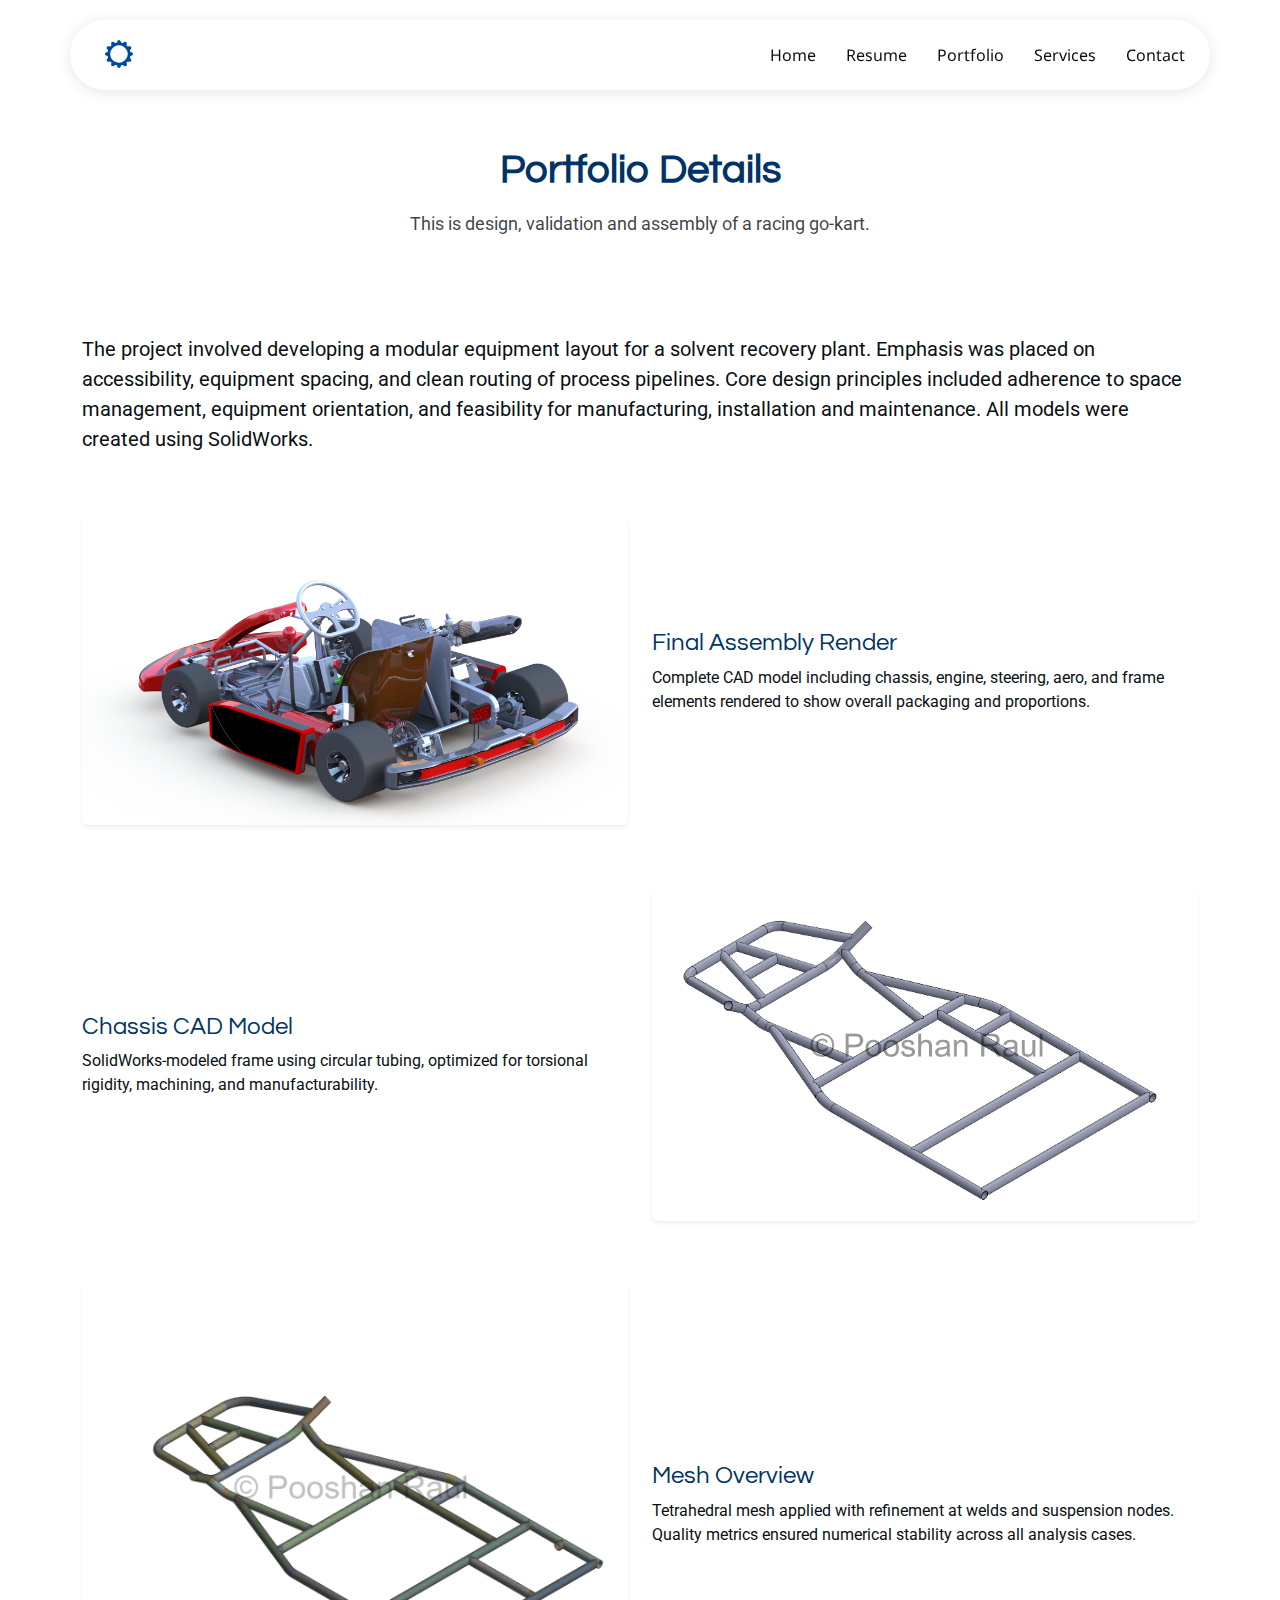
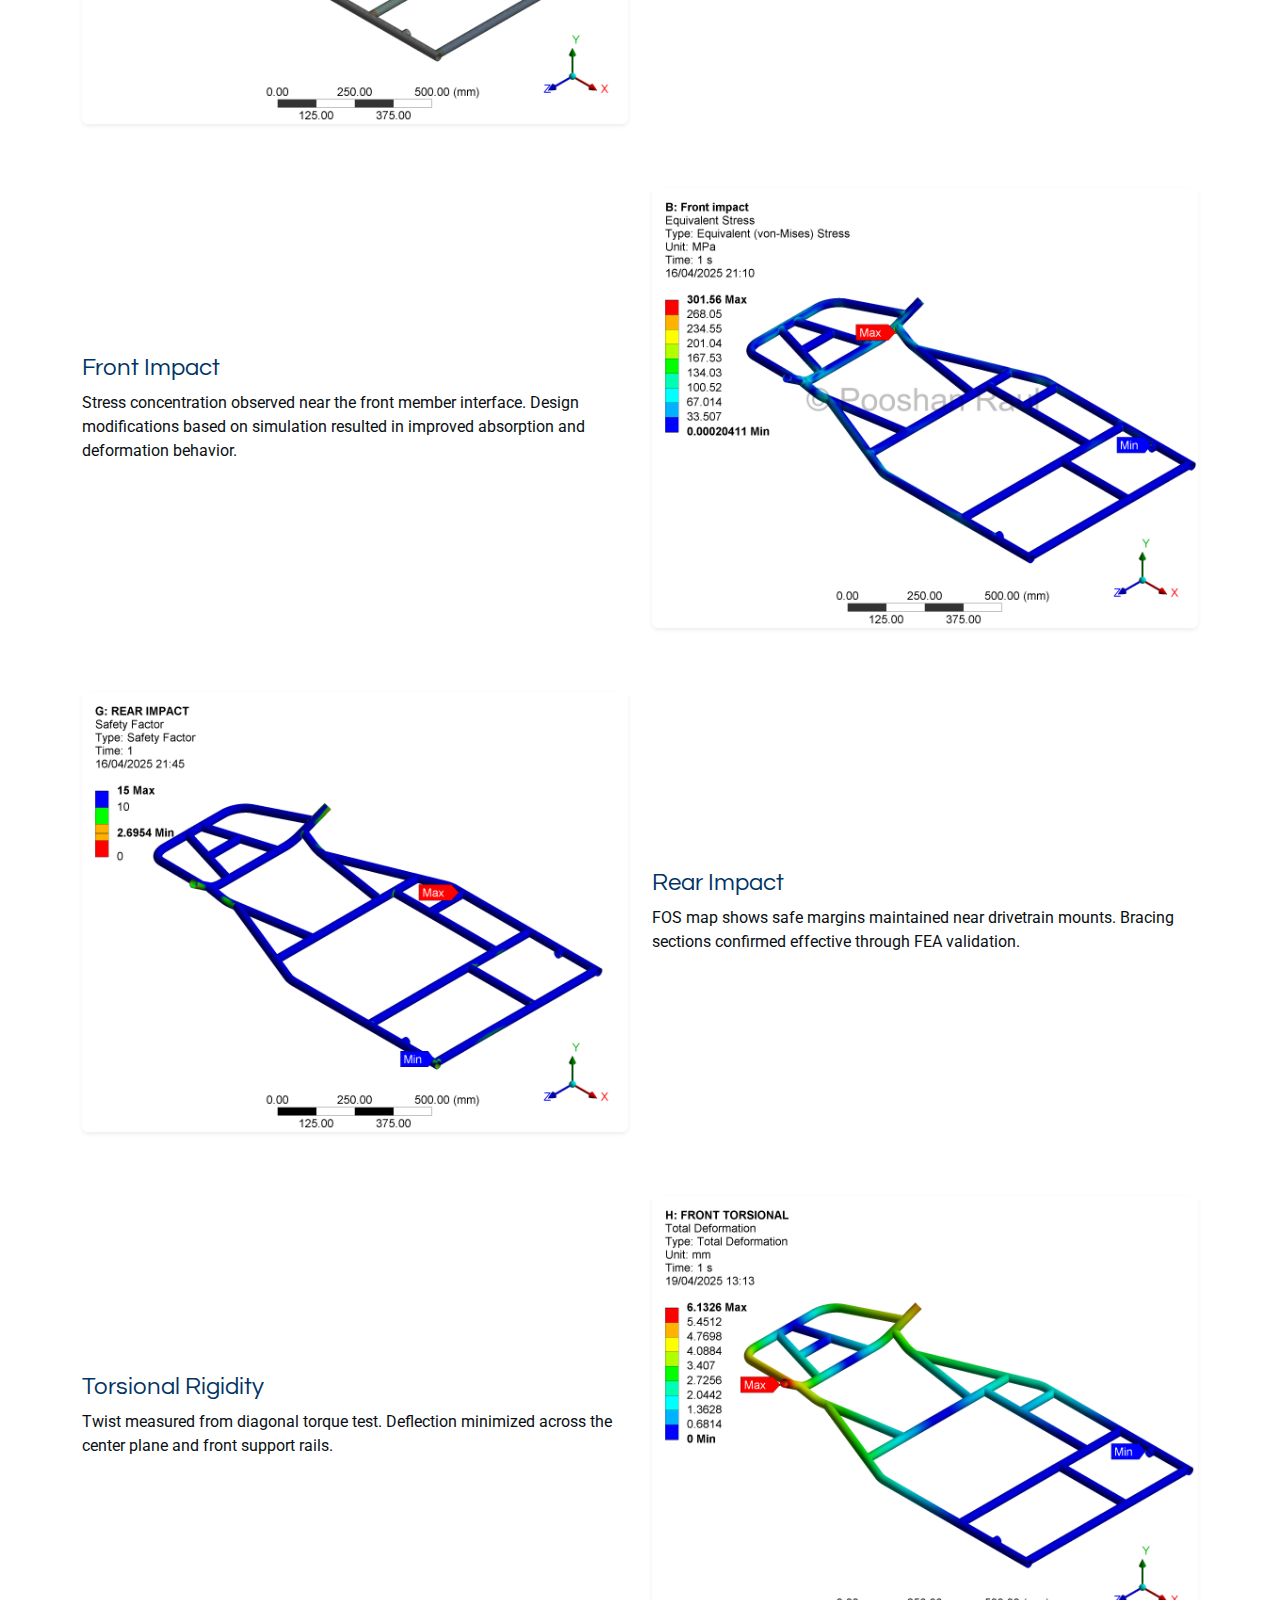
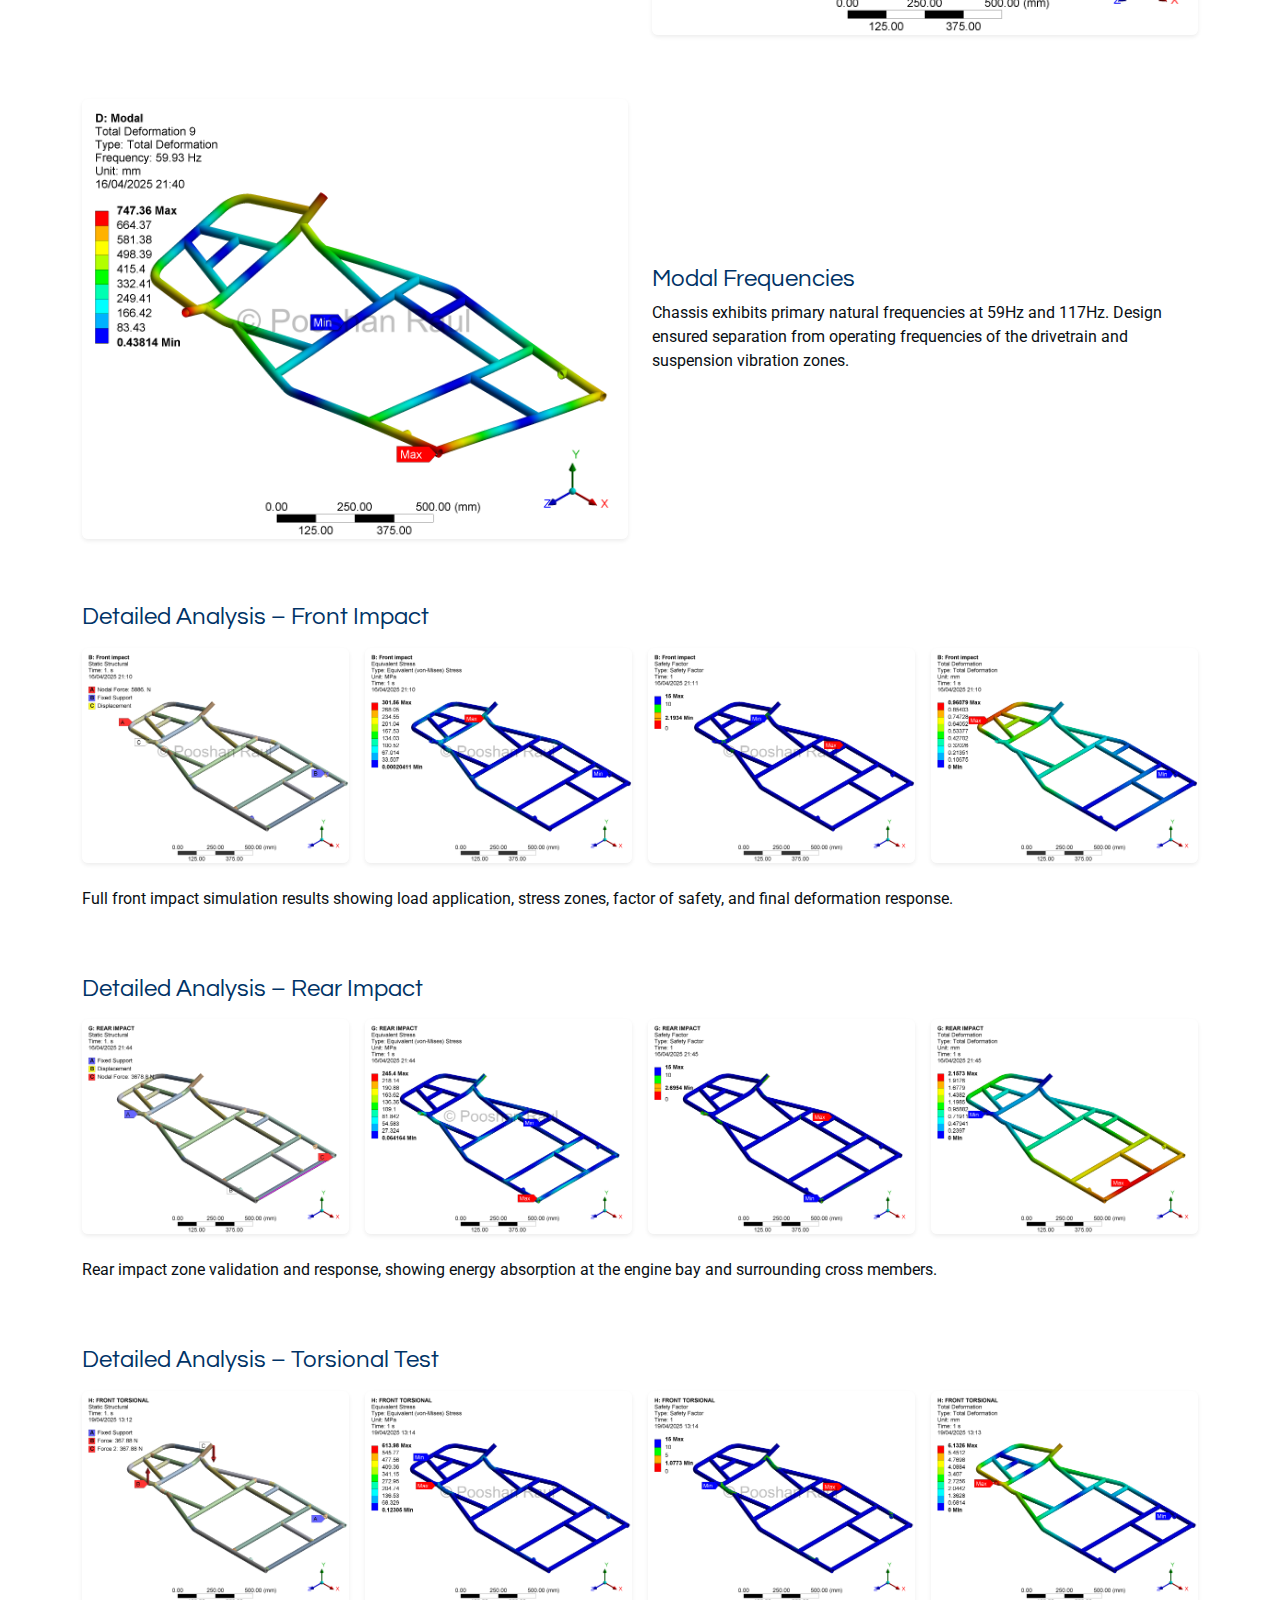
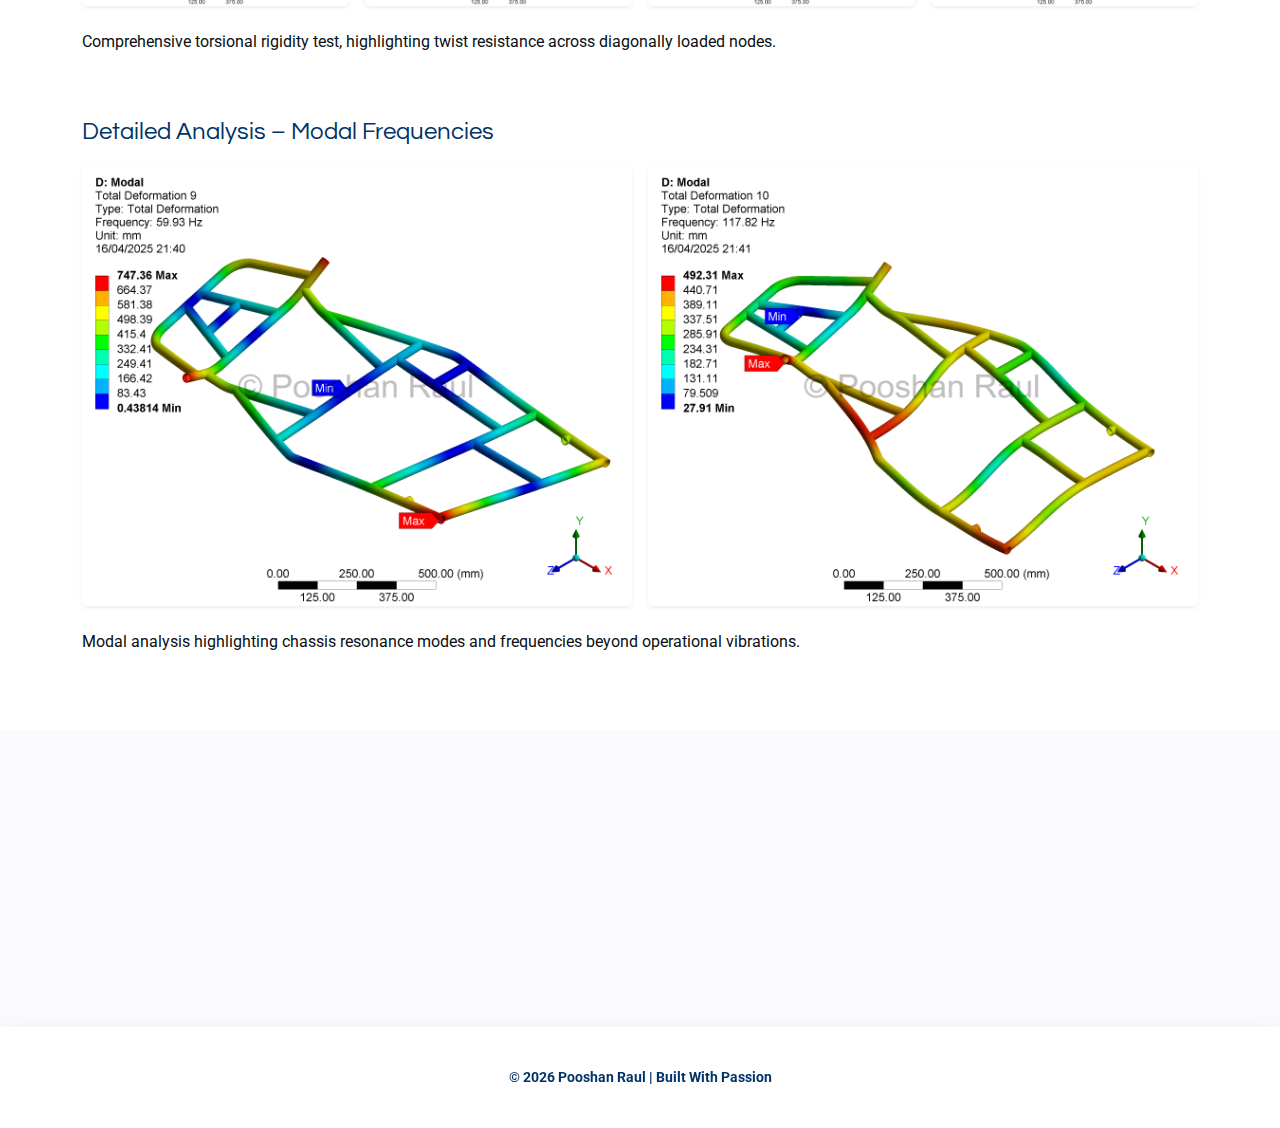
<file: go-kart.html>
<!DOCTYPE html>
<html lang="en">

<head>
  <meta charset="utf-8">
  <meta content="width=device-width, initial-scale=1.0" name="viewport">
  <title>Mechanical Design Portfolio | Go-Kart Chassis design & FEA</title>
  <meta name="description" content="">
  <meta name="keywords" content="">

  <!-- Favicons -->
  <!-- Standard Favicon -->
  <link rel="icon" type="image/png" sizes="16x16" href="assets/img/favicon-16x16.png">
  <link rel="icon" type="image/png" sizes="32x32" href="assets/img/favicon-32x32.png">

  <!-- Android and PWA -->
  <link rel="icon" type="image/png" sizes="192x192" href="assets/img/android-chrome-192x192.png">
  <link rel="icon" type="image/png" sizes="512x512" href="assets/img/android-chrome-512x512.png">

  <!-- Apple Touch Icon -->
  <link rel="apple-touch-icon" sizes="180x180" href="assets/img/apple-touch-icon.png">

  <!-- Fonts -->
  <link href="https://fonts.googleapis.com" rel="preconnect">
  <link href="https://fonts.gstatic.com" rel="preconnect" crossorigin>
  <link href="https://fonts.googleapis.com/css2?family=Roboto:ital,wght@0,100;0,300;0,400;0,500;0,700;0,900;1,100;1,300;1,400;1,500;1,700;1,900&family=Noto+Sans:ital,wght@0,100;0,200;0,300;0,400;0,500;0,600;0,700;0,800;0,900;1,100;1,200;1,300;1,400;1,500;1,600;1,700;1,800;1,900&family=Questrial:wght@400&display=swap" rel="stylesheet">

  <!-- Vendor CSS Files -->
  <link href="assets/vendor/bootstrap/css/bootstrap.min.css" rel="stylesheet">
  <link href="assets/vendor/bootstrap-icons/bootstrap-icons.css" rel="stylesheet">
  <link href="assets/vendor/aos/aos.css" rel="stylesheet">
  <link href="assets/vendor/glightbox/css/glightbox.min.css" rel="stylesheet">
  <link href="assets/vendor/swiper/swiper-bundle.min.css" rel="stylesheet">

  <!-- Main CSS File -->
  <link href="assets/css/main.css" rel="stylesheet">

</head>

<body class="portfolio-details-page">

  <header id="header" class="header d-flex align-items-center sticky-top">
    <div class="header-container container-fluid container-xl position-relative d-flex align-items-center justify-content-between">

      <a href="index.html" class="logo d-flex align-items-center me-auto me-xl-0">
        <i class="bi bi-gear-wide"></i>
      </a>

      <nav id="navmenu" class="navmenu">
        <ul>
          <li><a href="index.html#home">Home</a></li>
          <li><a href="index.html#resume">Resume</a></li>
          <li><a href="index.html#portfolio">Portfolio</a></li>
          <li><a href="index.html#services">Services</a></li>
          <li><a href="index.html#contact">Contact</a></li>
        </ul>
      </nav>
        </ul>
        <i class="mobile-nav-toggle d-xl-none bi bi-list"></i>
      </nav>
    </div>
  </header>

  <main class="main">

    <!-- Page Title -->
    <div class="page-title">
      <div class="title-wrapper text-center">
        <h1>Portfolio Details</h1>
        <p>This is design, validation and assembly of a racing go-kart.</p>
      </div>
    </div><!-- End Page Title -->

    <!-- Portfolio Details Section -->
    
    <section id="portfolio-details" class="portfolio-details section">
      <div class="container" data-aos="fade-up">

      <!-- Intro -->
        <div class="row mb-5">
          <div class="col-lg-12">
            <p class="fs-5">
              The project involved developing a modular equipment layout for a solvent recovery plant. Emphasis was placed on accessibility, equipment spacing, and clean routing of process pipelines. Core design principles included adherence to space management, equipment orientation, and feasibility for manufacturing, installation and maintenance. All models were created using SolidWorks.
            </p>
          </div>
      </div>
    
        <!-- Renders -->
        <div class="row align-items-center mb-5">
          <div class="col-md-6">
            <img src="assets/img/portfolio/go-kart/renders/f2.png" class="img-fluid rounded shadow-sm mb-3" alt="Assembly Top View">
          </div>
          <div class="col-md-6">
            <h4>Final Assembly Render</h4>
            <p>Complete CAD model including chassis, engine, steering, aero, and frame elements rendered to show overall packaging and proportions.</p>
          </div>
        </div>
    
        <!-- Chassis -->
        <div class="row align-items-center flex-md-row-reverse mb-5">
          <div class="col-md-6">
            <img src="assets/img/portfolio/go-kart/renders/marlboro_final_iso.png" class="img-fluid rounded shadow-sm mb-3" alt="Chassis ISO">
          </div>
          <div class="col-md-6">
            <h4>Chassis CAD Model</h4>
            <p>SolidWorks-modeled frame using circular tubing, optimized for torsional rigidity, machining, and manufacturability.</p>
          </div>
        </div>
    
        <!-- Mesh -->
        <div class="row align-items-center mb-5">
          <div class="col-md-6">
            <img src="assets/img/portfolio/go-kart/fea/mesh.png" class="img-fluid rounded shadow-sm mb-3" alt="Global Mesh">
          </div>
          <div class="col-md-6">
            <h4>Mesh Overview</h4>
            <p>Tetrahedral mesh applied with refinement at welds and suspension nodes. Quality metrics ensured numerical stability across all analysis cases.</p>
          </div>
        </div>
    
        <!-- Front Impact Key Results -->
        <div class="row align-items-center flex-md-row-reverse mb-5">
          <div class="col-md-6">
            <img src="assets/img/portfolio/go-kart/fea/front/front_stress.png" class="img-fluid rounded shadow-sm mb-3" alt="Front Stress">
          </div>
          <div class="col-md-6">
            <h4>Front Impact</h4>
            <p>Stress concentration observed near the front member interface. Design modifications based on simulation resulted in improved absorption and deformation behavior.</p>
          </div>
        </div>
    
        <!-- Rear Impact Key Results -->
        <div class="row align-items-center mb-5">
          <div class="col-md-6">
            <img src="assets/img/portfolio/go-kart/fea/rear/rear_fos.png" class="img-fluid rounded shadow-sm mb-3" alt="Rear FOS">
          </div>
          <div class="col-md-6">
            <h4>Rear Impact</h4>
            <p>FOS map shows safe margins maintained near drivetrain mounts. Bracing sections confirmed effective through FEA validation.</p>
          </div>
        </div>
    
        <!-- Torsion Key Results -->
        <div class="row align-items-center flex-md-row-reverse mb-5">
          <div class="col-md-6">
            <img src="assets/img/portfolio/go-kart/fea/torsion/torsion_def.png" class="img-fluid rounded shadow-sm mb-3" alt="Torsion Deformation">
          </div>
          <div class="col-md-6">
            <h4>Torsional Rigidity</h4>
            <p>Twist measured from diagonal torque test. Deflection minimized across the center plane and front support rails.</p>
          </div>
        </div>
    
        <!-- Modal Key Results -->
        <div class="row align-items-center mb-5">
          <div class="col-md-6">
            <img src="assets/img/portfolio/go-kart/fea/modal/modal_59hz.png" class="img-fluid rounded shadow-sm mb-3" alt="Mode 1">
          </div>
          <div class="col-md-6">
            <h4>Modal Frequencies</h4>
            <p>Chassis exhibits primary natural frequencies at 59Hz and 117Hz. Design ensured separation from operating frequencies of the drivetrain and suspension vibration zones.</p>
          </div>
        </div>
    
        <!-- FULL GALLERY: FRONT -->
        <div class="row mt-5">
          <div class="col-12">
            <h4 class="mb-3">Detailed Analysis – Front Impact</h4>
            <div class="row g-3">
              <div class="col-md-3"><img src="assets/img/portfolio/go-kart/fea/front/front_loads.png" class="img-fluid rounded shadow-sm mb-3" alt="Front Load"></div>
              <div class="col-md-3"><img src="assets/img/portfolio/go-kart/fea/front/front_stress.png" class="img-fluid rounded shadow-sm mb-3" alt="Front Stress"></div>
              <div class="col-md-3"><img src="assets/img/portfolio/go-kart/fea/front/front_fos.png" class="img-fluid rounded shadow-sm mb-3" alt="Front FOS"></div>
              <div class="col-md-3"><img src="assets/img/portfolio/go-kart/fea/front/front_def.png" class="img-fluid rounded shadow-sm mb-3" alt="Front Def"></div>
            </div>
            <p class="mt-2">Full front impact simulation results showing load application, stress zones, factor of safety, and final deformation response.</p>
          </div>
        </div>
    
        <!-- FULL GALLERY: REAR -->
        <div class="row mt-5">
          <div class="col-12">
            <h4 class="mb-3">Detailed Analysis – Rear Impact</h4>
            <div class="row g-3">
              <div class="col-md-3"><img src="assets/img/portfolio/go-kart/fea/rear/rear_load.png" class="img-fluid rounded shadow-sm mb-3" alt="Rear Load"></div>
              <div class="col-md-3"><img src="assets/img/portfolio/go-kart/fea/rear/rear_stress.png" class="img-fluid rounded shadow-sm mb-3" alt="Rear Stress"></div>
              <div class="col-md-3"><img src="assets/img/portfolio/go-kart/fea/rear/rear_fos.png" class="img-fluid rounded shadow-sm mb-3" alt="Rear FOS"></div>
              <div class="col-md-3"><img src="assets/img/portfolio/go-kart/fea/rear/rear_def.png" class="img-fluid rounded shadow-sm mb-3" alt="Rear Def"></div>
            </div>
            <p class="mt-2">Rear impact zone validation and response, showing energy absorption at the engine bay and surrounding cross members.</p>
          </div>
        </div>
    
        <!-- FULL GALLERY: TORSIONAL -->
        <div class="row mt-5">
          <div class="col-12">
            <h4 class="mb-3">Detailed Analysis – Torsional Test</h4>
            <div class="row g-3">
              <div class="col-md-3"><img src="assets/img/portfolio/go-kart/fea/torsion/torsion_load.png" class="img-fluid rounded shadow-sm mb-3" alt="Torsion Load"></div>
              <div class="col-md-3"><img src="assets/img/portfolio/go-kart/fea/torsion/torsion_stress.png" class="img-fluid rounded shadow-sm mb-3" alt="Torsion Stress"></div>
              <div class="col-md-3"><img src="assets/img/portfolio/go-kart/fea/torsion/torsion_fos.png" class="img-fluid rounded shadow-sm mb-3" alt="Torsion FOS"></div>
              <div class="col-md-3"><img src="assets/img/portfolio/go-kart/fea/torsion/torsion_def.png" class="img-fluid rounded shadow-sm mb-3" alt="Torsion Def"></div>
            </div>
            <p class="mt-2">Comprehensive torsional rigidity test, highlighting twist resistance across diagonally loaded nodes.</p>
          </div>
        </div>
    
        <!-- FULL GALLERY: MODAL -->
        <div class="row mt-5">
          <div class="col-12">
            <h4 class="mb-3">Detailed Analysis – Modal Frequencies</h4>
            <div class="row g-3">
              <div class="col-md-6"><img src="assets/img/portfolio/go-kart/fea/modal/modal_59hz.png" class="img-fluid rounded shadow-sm mb-3" alt="59Hz Mode"></div>
              <div class="col-md-6"><img src="assets/img/portfolio/go-kart/fea/modal/modal_117hz.png" class="img-fluid rounded shadow-sm mb-3" alt="117Hz Mode"></div>
            </div>
            <p class="mt-2">Modal analysis highlighting chassis resonance modes and frequencies beyond operational vibrations.</p>
          </div>
        </div>
    
      </div>
    </section>
    
      </div>

    </section><!-- /Portfolio Details Section -->

  </main>

  <!-- Contact Section -->
  <section id="contact" class="contact section light-background">
    <div class="container text-center" data-aos="fade-up">
        <h2 class="contact-title">Let's Connect!</h2>
        <p class="contact-subtext">Feel free to reach out to me via Email or LinkedIn.</p>

        <div class="contact-icons">
          <a href="mailto:pooshanvraul42@gmail.com" class="contact-icon" target="_blank">
              <i class="bi bi-envelope-fill"></i>
          </a>
          <!-- <a href="tel:+447538253625" class="contact-icon" target="_blank">
              <i class="bi bi-telephone-fill"></i>-->
          </a>
          <a href="https://www.linkedin.com/in/pooshan-raul/" class="contact-icon" target="_blank">
              <i class="bi bi-linkedin"></i>
          </a>
      </div>
    </div>
</section>
<!-- /Contact Section -->

</main>

<footer id="footer" class="footer">
  <div class="container">
    <div class="copyright text-center">
        <p class="footer-text">
            <strong>© <span id="year"></span> Pooshan Raul | Built With Passion</strong>
        </p>
    </div>
</div>

<script>
    document.getElementById("year").textContent = new Date().getFullYear();
</script>
</footer>

  <!-- Scroll Top -->
  <a href="#" id="scroll-top" class="scroll-top d-flex align-items-center justify-content-center"><i class="bi bi-arrow-up-short"></i></a>

  <!-- Vendor JS Files -->
  <script src="assets/vendor/bootstrap/js/bootstrap.bundle.min.js"></script>
  <script src="assets/vendor/php-email-form/validate.js"></script>
  <script src="assets/vendor/aos/aos.js"></script>
  <script src="assets/vendor/waypoints/noframework.waypoints.js"></script>
  <script src="assets/vendor/glightbox/js/glightbox.min.js"></script>
  <script src="assets/vendor/imagesloaded/imagesloaded.pkgd.min.js"></script>
  <script src="assets/vendor/isotope-layout/isotope.pkgd.min.js"></script>
  <script src="assets/vendor/swiper/swiper-bundle.min.js"></script>

  <!-- Main JS File -->
  <script src="assets/js/main.js"></script>

</body>

</html>
</file>
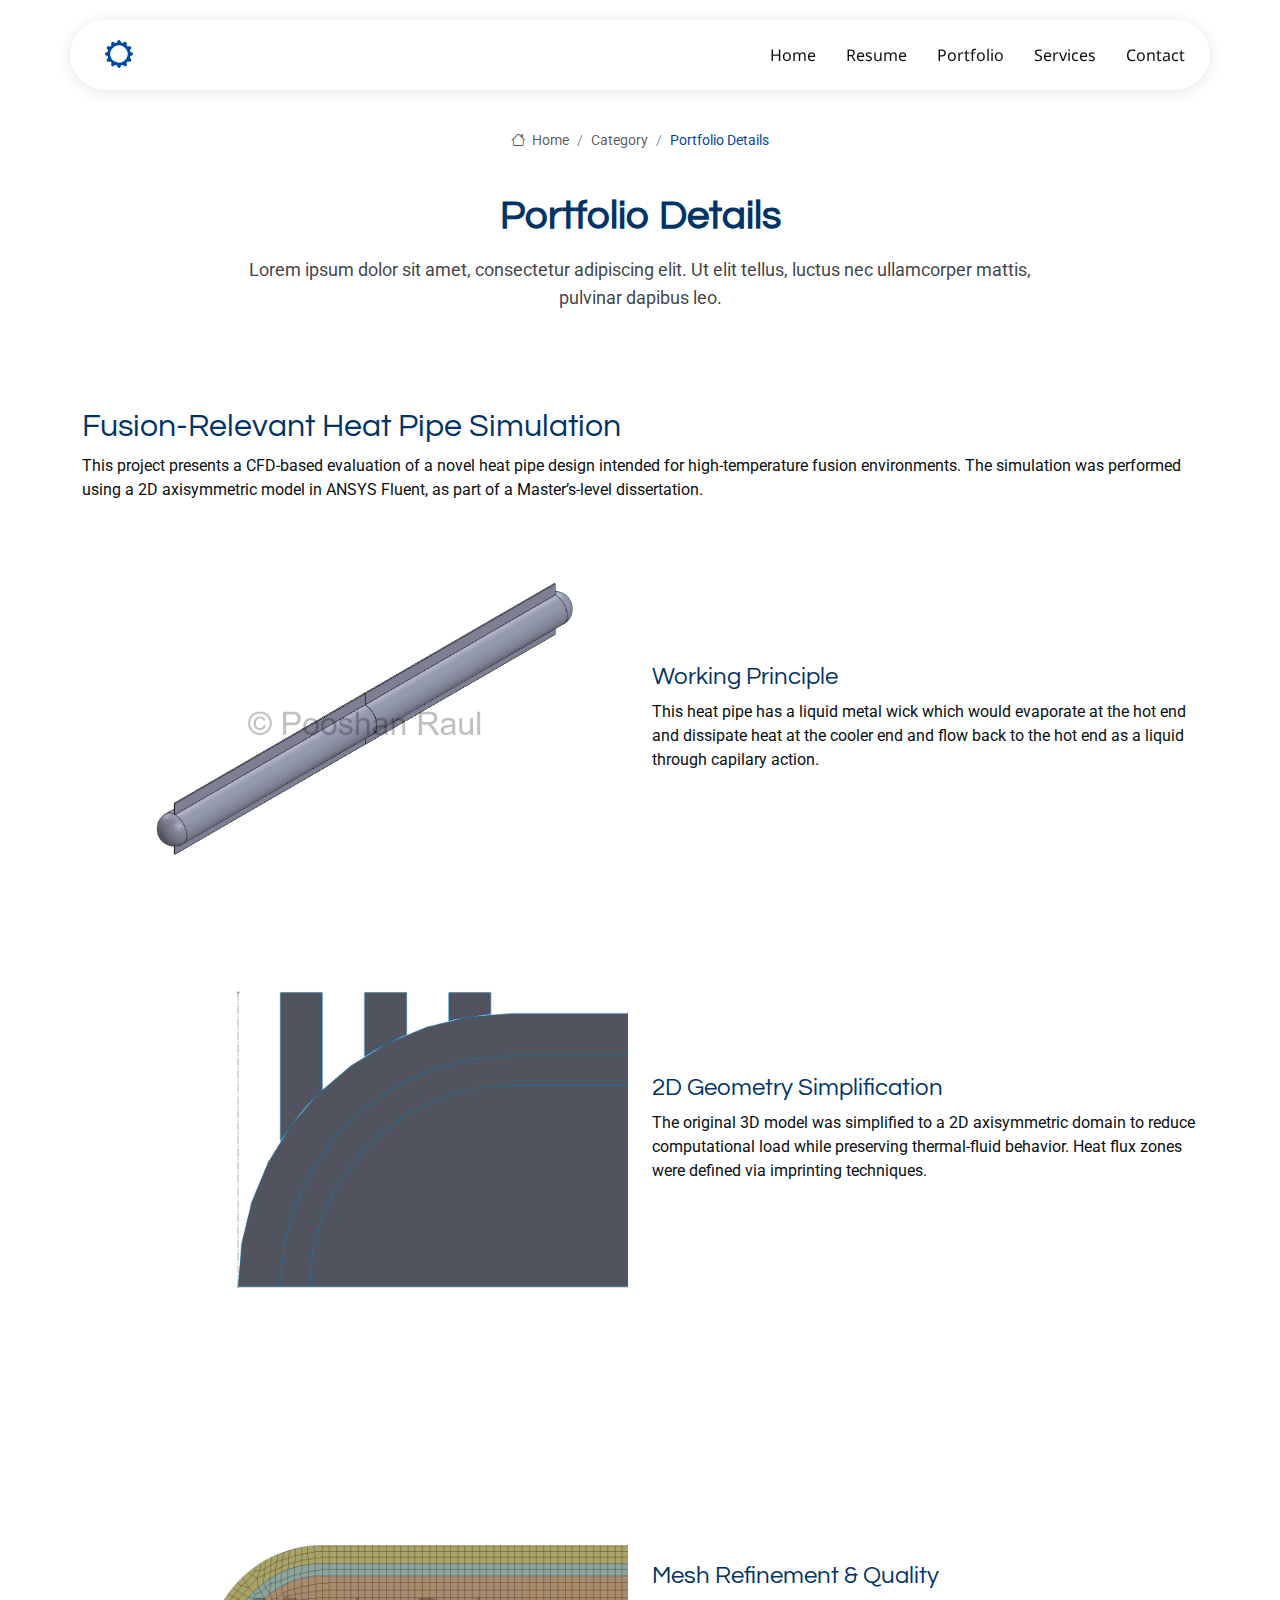
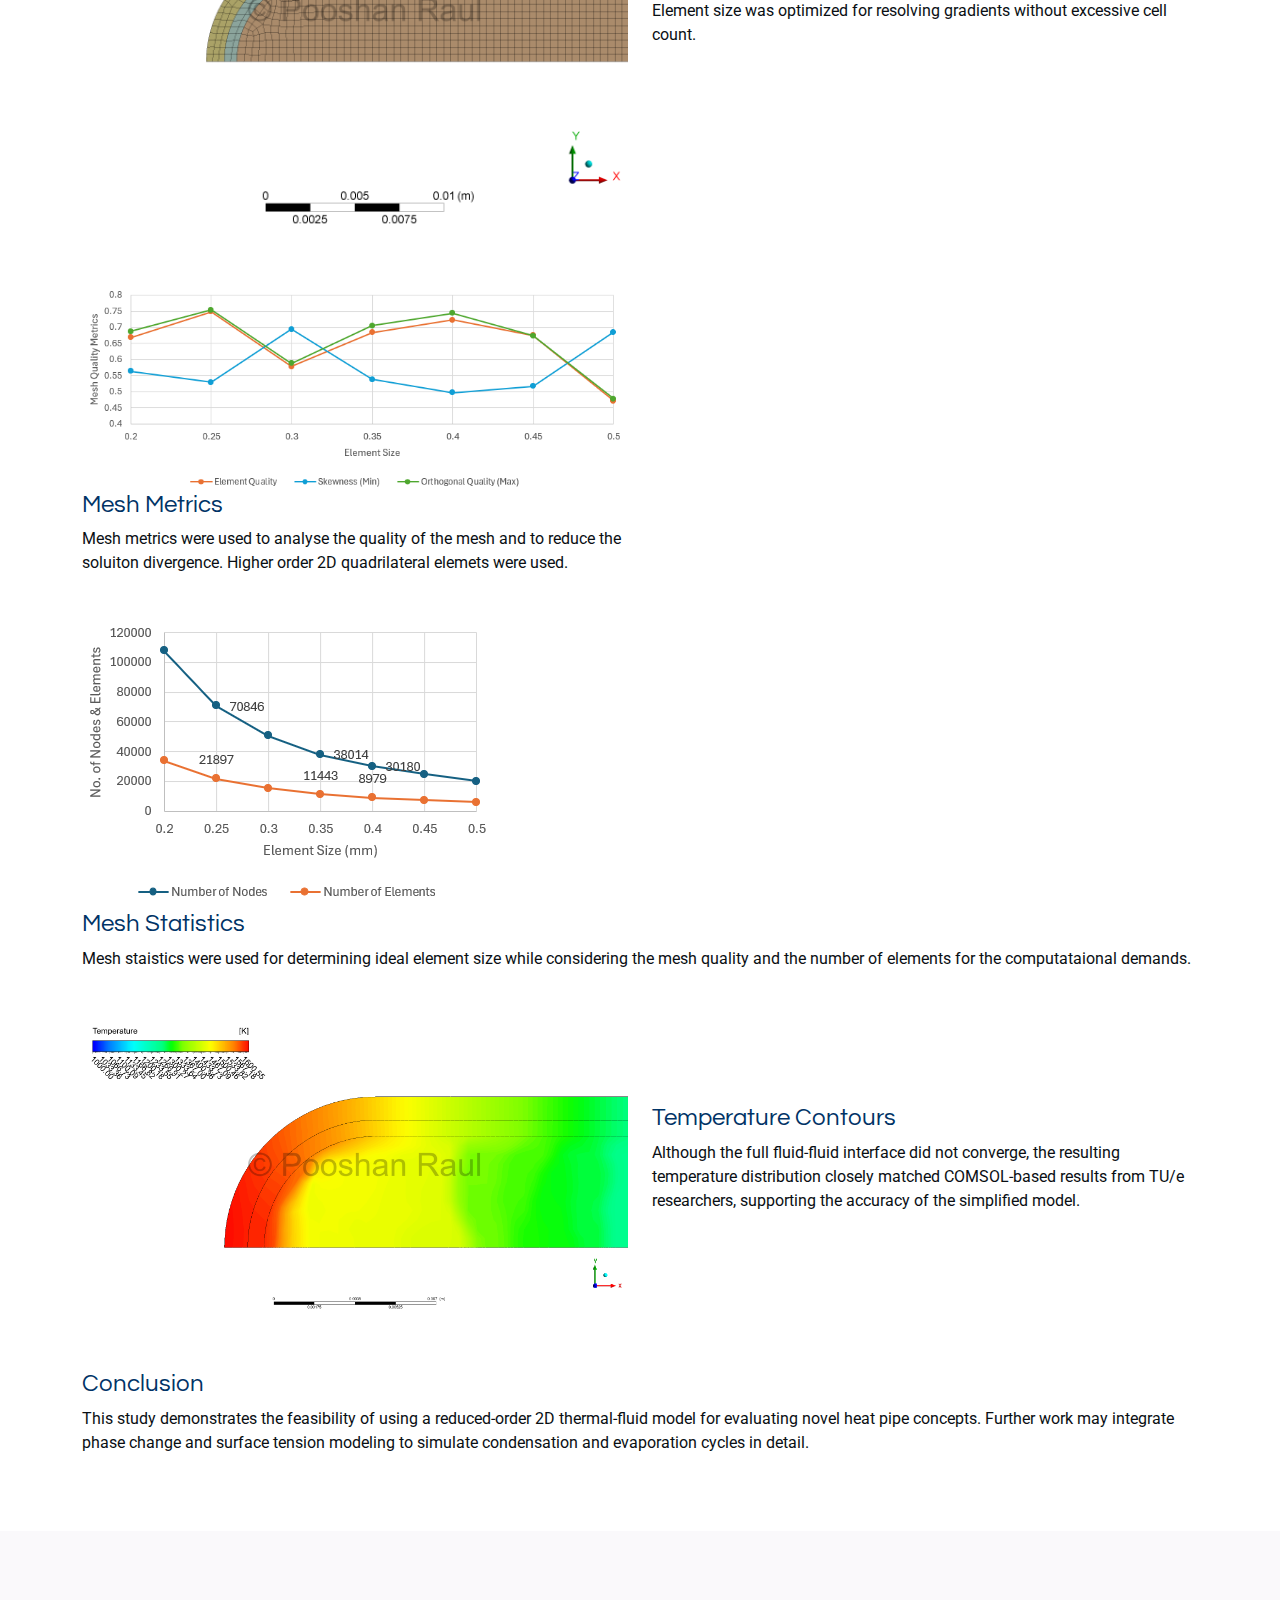
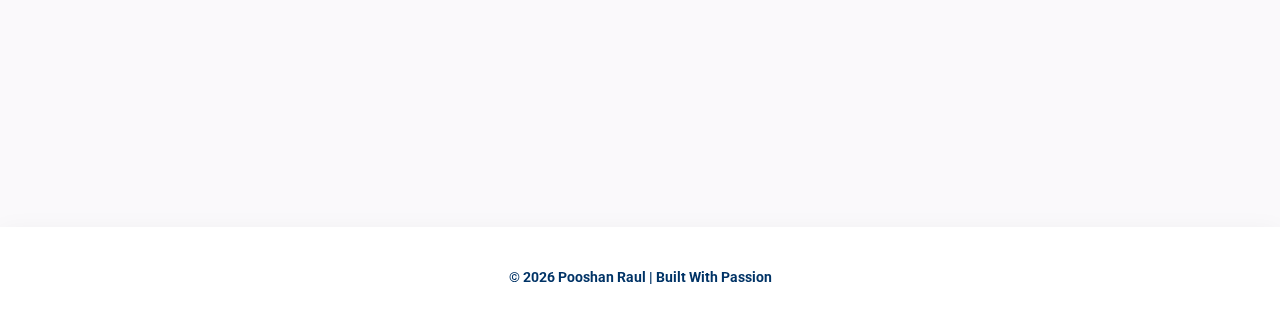
<file: heat-pipe.html>
<!DOCTYPE html>
<html lang="en">

<head>
  <meta charset="utf-8">
  <meta content="width=device-width, initial-scale=1.0" name="viewport">
  <title>Portfolio Details - EasyFolio Bootstrap Template</title>
  <meta name="description" content="">
  <meta name="keywords" content="">

  <!-- Favicons -->
  <!-- Standard Favicon -->
  <link rel="icon" type="image/png" sizes="16x16" href="assets/img/favicon-16x16.png">
  <link rel="icon" type="image/png" sizes="32x32" href="assets/img/favicon-32x32.png">

  <!-- Android and PWA -->
  <link rel="icon" type="image/png" sizes="192x192" href="assets/img/android-chrome-192x192.png">
  <link rel="icon" type="image/png" sizes="512x512" href="assets/img/android-chrome-512x512.png">

  <!-- Apple Touch Icon -->
  <link rel="apple-touch-icon" sizes="180x180" href="assets/img/apple-touch-icon.png">

  <!-- Fonts -->
  <link href="https://fonts.googleapis.com" rel="preconnect">
  <link href="https://fonts.gstatic.com" rel="preconnect" crossorigin>
  <link href="https://fonts.googleapis.com/css2?family=Roboto:ital,wght@0,100;0,300;0,400;0,500;0,700;0,900;1,100;1,300;1,400;1,500;1,700;1,900&family=Noto+Sans:ital,wght@0,100;0,200;0,300;0,400;0,500;0,600;0,700;0,800;0,900;1,100;1,200;1,300;1,400;1,500;1,600;1,700;1,800;1,900&family=Questrial:wght@400&display=swap" rel="stylesheet">

  <!-- Vendor CSS Files -->
  <link href="assets/vendor/bootstrap/css/bootstrap.min.css" rel="stylesheet">
  <link href="assets/vendor/bootstrap-icons/bootstrap-icons.css" rel="stylesheet">
  <link href="assets/vendor/aos/aos.css" rel="stylesheet">
  <link href="assets/vendor/glightbox/css/glightbox.min.css" rel="stylesheet">
  <link href="assets/vendor/swiper/swiper-bundle.min.css" rel="stylesheet">

  <!-- Main CSS File -->
  <link href="assets/css/main.css" rel="stylesheet">

  <!-- =======================================================
  * Template Name: EasyFolio
  * Template URL: https://bootstrapmade.com/easyfolio-bootstrap-portfolio-template/
  * Updated: Feb 21 2025 with Bootstrap v5.3.3
  * Author: BootstrapMade.com
  * License: https://bootstrapmade.com/license/
  ======================================================== -->
</head>

<body class="portfolio-details-page">

  <header id="header" class="header d-flex align-items-center sticky-top">
    <div class="header-container container-fluid container-xl position-relative d-flex align-items-center justify-content-between">

      <a href="index.html" class="logo d-flex align-items-center me-auto me-xl-0">
        <!-- Uncomment the line below if you also wish to use an image logo -->
        <!-- <img src="assets/img/logo.webp" alt=""> -->
        <i class="bi bi-gear-wide"></i>
      </a>

      <nav id="navmenu" class="navmenu">
        <ul>
          <li><a href="index.html#home">Home</a></li>
          <li><a href="index.html#resume">Resume</a></li>
          <li><a href="index.html#portfolio">Portfolio</a></li>
          <li><a href="index.html#services">Services</a></li>
          <li><a href="index.html#contact">Contact</a></li>
        </ul>
      </nav>
          <!--<li class="dropdown"><a href="#"><span>Dropdown</span> <i class="bi bi-chevron-down toggle-dropdown"></i></a>
            <ul>
              <li><a href="#">Dropdown 1</a></li>
              <li class="dropdown"><a href="#"><span>Deep Dropdown</span> <i class="bi bi-chevron-down toggle-dropdown"></i></a>
                <ul>
                  <li><a href="#">Deep Dropdown 1</a></li>
                  <li><a href="#">Deep Dropdown 2</a></li>
                  <li><a href="#">Deep Dropdown 3</a></li>
                  <li><a href="#">Deep Dropdown 4</a></li>
                  <li><a href="#">Deep Dropdown 5</a></li>
                </ul>
              </li>
              <li><a href="#">Dropdown 2</a></li>
              <li><a href="#">Dropdown 3</a></li>
              <li><a href="#">Dropdown 4</a></li>
            </ul>
          </li>-->
        </ul>
        <i class="mobile-nav-toggle d-xl-none bi bi-list"></i>
      </nav>

      <!--<div class="header-social-links">
        <a href="#" class="twitter"><i class="bi bi-twitter-x"></i></a>
        <a href="#" class="facebook"><i class="bi bi-facebook"></i></a>
        <a href="#" class="instagram"><i class="bi bi-instagram"></i></a>
        <a href="#" class="linkedin"><i class="bi bi-linkedin"></i></a>
      </div>-->

    </div>
  </header>

  <main class="main">

    <!-- Page Title -->
    <div class="page-title">
      <div class="breadcrumbs">
        <nav aria-label="breadcrumb">
          <ol class="breadcrumb">
            <li class="breadcrumb-item"><a href="#"><i class="bi bi-house"></i> Home</a></li>
            <li class="breadcrumb-item"><a href="#">Category</a></li>
            <li class="breadcrumb-item active current">Portfolio Details</li>
          </ol>
        </nav>
      </div>

      <div class="title-wrapper">
        <h1>Portfolio Details</h1>
        <p>Lorem ipsum dolor sit amet, consectetur adipiscing elit. Ut elit tellus, luctus nec ullamcorper mattis, pulvinar dapibus leo.</p>
      </div>
    </div><!-- End Page Title -->

     <!-- ======= Portfolio Details Section ======= -->
    <section id="portfolio-details" class="portfolio-details section">
      <div class="container" data-aos="fade-up">

        <!-- Project Overview -->
        <div class="row mb-5">
          <div class="col-12">
            <h2>Fusion-Relevant Heat Pipe Simulation</h2>
            <p>This project presents a CFD-based evaluation of a novel heat pipe design intended for high-temperature fusion environments. The simulation was performed using a 2D axisymmetric model in ANSYS Fluent, as part of a Master’s-level dissertation.</p>
          </div>
        </div>

                <!-- Geometry -->
        <div class="row align-items-center mb-5">
          <div class="col-md-6">
            <img src="assets/img/portfolio/heat-pipe/simple_hp.png" class="img-fluid mb-2" alt="Simplified Geometry">
          </div>
          <div class="col-md-6">
            <h4>Working Principle</h4>
            <p>This heat pipe has a liquid metal wick which would evaporate at the hot end and dissipate heat at the cooler end and flow back to the hot end as a liquid through capilary action.  </p>
          </div>
        </div>

        <!-- Geometry idealised-->
        <div class="row align-items-center mb-5">
          <div class="col-md-6">
            <img src="assets/img/portfolio/heat-pipe/axisymmetric_imprint.png" class="img-fluid mb-2" alt="Simplified Geometry">
          </div>
          <div class="col-md-6">
            <h4>2D Geometry Simplification</h4>
            <p>The original 3D model was simplified to a 2D axisymmetric domain to reduce computational load while preserving thermal-fluid behavior. Heat flux zones were defined via imprinting techniques.</p>
          </div>
        </div>

        <!-- Mesh -->
        <div class="row align-items-center mb-5">
          <div class="col-md-6">
            <img src="assets/img/portfolio/heat-pipe/mesh_refined.png" class="img-fluid mb-2" alt="Mesh View">
          </div>
          <div class="col-md-6">
            <h4>Mesh Refinement & Quality</h4>
            <p>Element size was optimized for resolving gradients without excessive cell count.</p>
          </div>
        </div>

        <!-- Mesh Metrics -->
        <div class="row mb-4">
          <div class="col-md-6">
            <img src="assets/img/portfolio/heat-pipe/mesh_metrics_1.png" class="img-fluid" alt="Mesh Metric 1">
            <h4>Mesh Metrics</h4>
            <p>Mesh metrics were used to analyse the quality of the mesh and to reduce the soluiton divergence. Higher order 2D quadrilateral elemets were used.</p>
          </div>
        </div>

        <!-- Mesh Statistics -->
        <div class="row mb-4">
          <div class="col-12">
            <img src="assets/img/portfolio/heat-pipe/mesh_stats.png" class="img-fluid" alt="Mesh Stats">
            <h4>Mesh Statistics</h4>
            <p>Mesh staistics were used for determining ideal element size while considering the mesh quality and the number of elements for the computataional demands.</p>
          </div>
        </div>

        <!-- Results -->
        <div class="row align-items-center mb-5">
          <div class="col-md-6">
            <img src="assets/img/portfolio/heat-pipe/temp_zoom_1.png" class="img-fluid mb-2" alt="Temp Zoom 1">
          </div>
          <div class="col-md-6">
            <h4>Temperature Contours</h4>
            <p>Although the full fluid-fluid interface did not converge, the resulting temperature distribution closely matched COMSOL-based results from TU/e researchers, supporting the accuracy of the simplified model.</p>
          </div>
        </div>

        <!-- Conclusion -->
        <div class="row mt-4">
          <div class="col-12">
            <h4>Conclusion</h4>
            <p>This study demonstrates the feasibility of using a reduced-order 2D thermal-fluid model for evaluating novel heat pipe concepts. Further work may integrate phase change and surface tension modeling to simulate condensation and evaporation cycles in detail.</p>
          </div>
        </div>

      </div>
    </section><!-- /Portfolio Details Section -->


  </main>

    <!-- Contact Section -->
    <section id="contact" class="contact section light-background">
      <div class="container text-center" data-aos="fade-up">
          <h2 class="contact-title">Let's Connect!</h2>
          <p class="contact-subtext">Feel free to reach out to me via Email or LinkedIn.</p>
  
          <div class="contact-icons">
            <a href="mailto:pooshanvraul42@gmail.com" class="contact-icon" target="_blank">
                <i class="bi bi-envelope-fill"></i>
            </a>
            <!-- <a href="tel:+447538253625" class="contact-icon" target="_blank">
                <i class="bi bi-telephone-fill"></i>-->
            </a>
            <a href="https://www.linkedin.com/in/pooshan-raul/" class="contact-icon" target="_blank">
                <i class="bi bi-linkedin"></i>
            </a>
        </div>
      </div>
  </section>
<!-- /Contact Section -->

  </main>

  <footer id="footer" class="footer">
    <div class="container">
      <div class="copyright text-center">
          <p class="footer-text">
              <strong>© <span id="year"></span> Pooshan Raul | Built With Passion</strong>
          </p>
      </div>
  </div>

  <script>
      document.getElementById("year").textContent = new Date().getFullYear();
  </script>
  </footer>

  <!-- Scroll Top -->
  <a href="#" id="scroll-top" class="scroll-top d-flex align-items-center justify-content-center"><i class="bi bi-arrow-up-short"></i></a>

  <!-- Vendor JS Files -->
  <script src="assets/vendor/bootstrap/js/bootstrap.bundle.min.js"></script>
  <script src="assets/vendor/php-email-form/validate.js"></script>
  <script src="assets/vendor/aos/aos.js"></script>
  <script src="assets/vendor/waypoints/noframework.waypoints.js"></script>
  <script src="assets/vendor/glightbox/js/glightbox.min.js"></script>
  <script src="assets/vendor/imagesloaded/imagesloaded.pkgd.min.js"></script>
  <script src="assets/vendor/isotope-layout/isotope.pkgd.min.js"></script>
  <script src="assets/vendor/swiper/swiper-bundle.min.js"></script>

  <!-- Main JS File -->
  <script src="assets/js/main.js"></script>

</body>

</html>
</file>
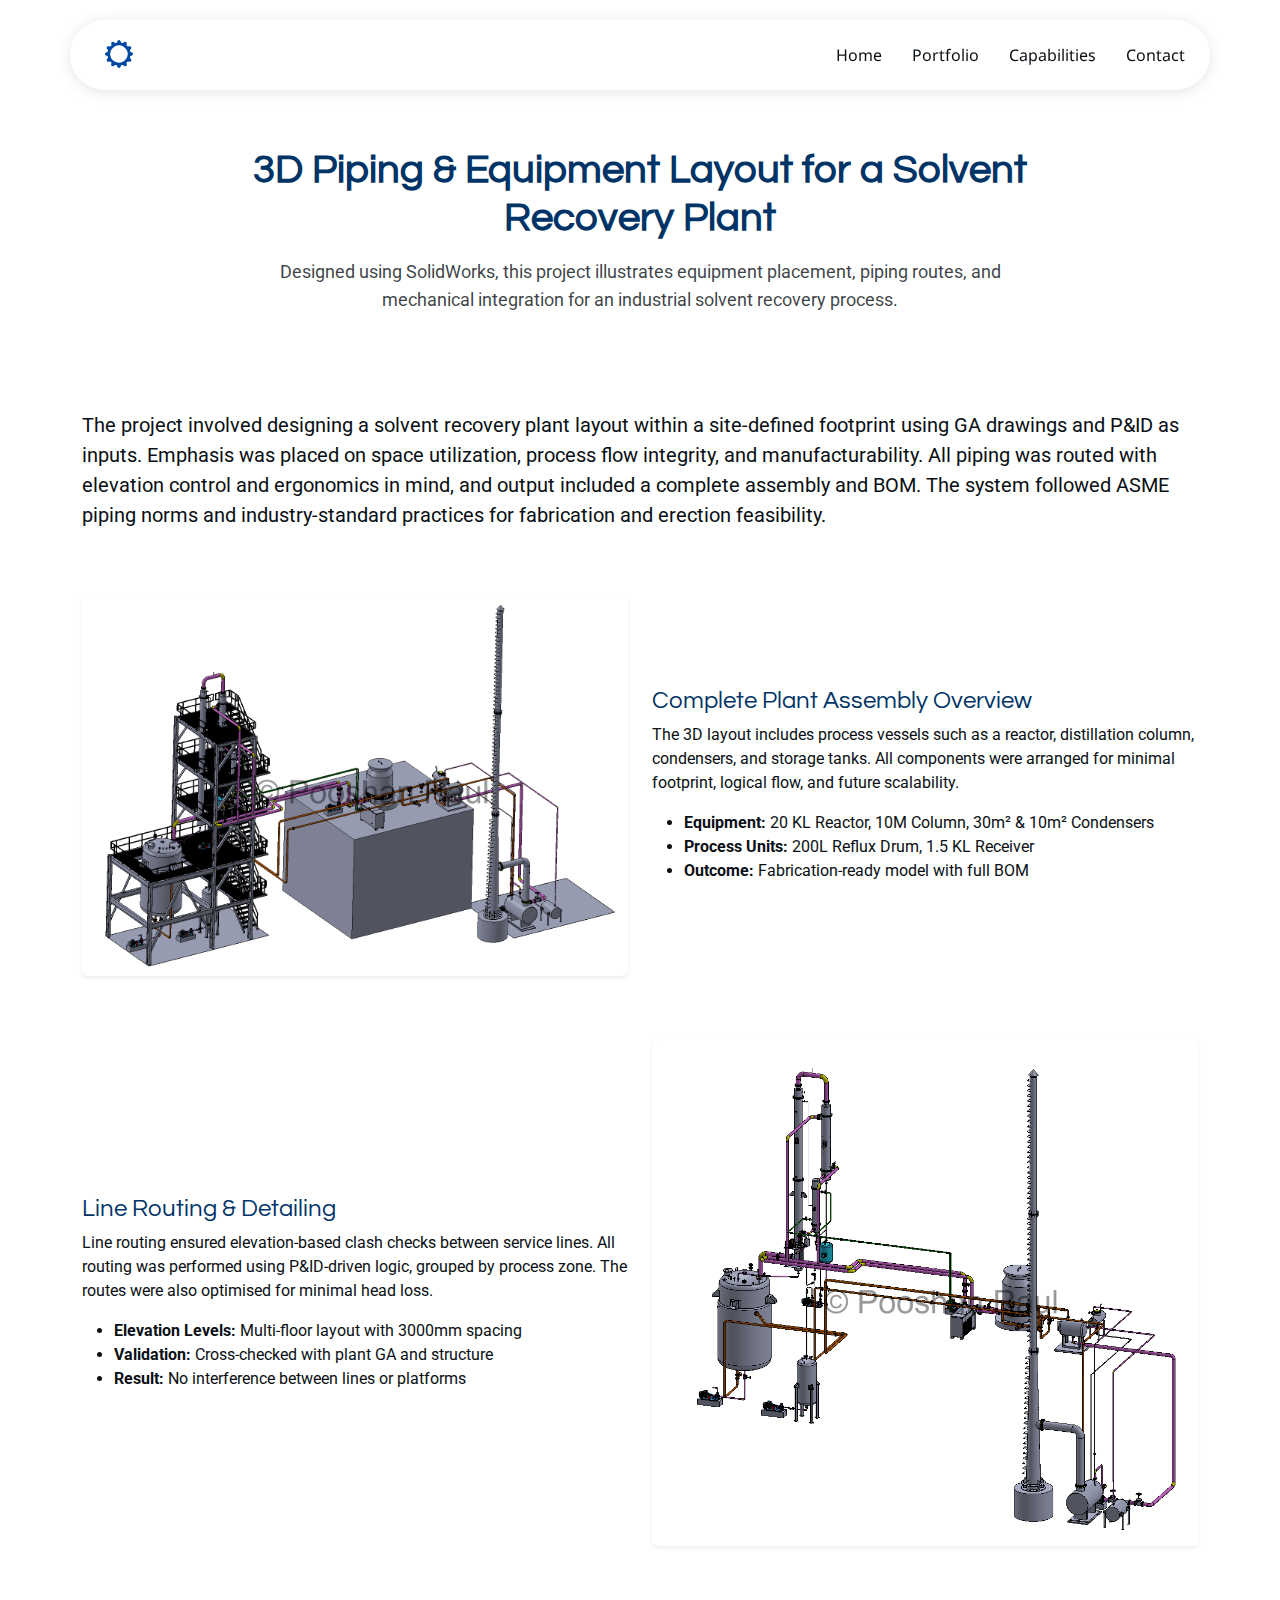
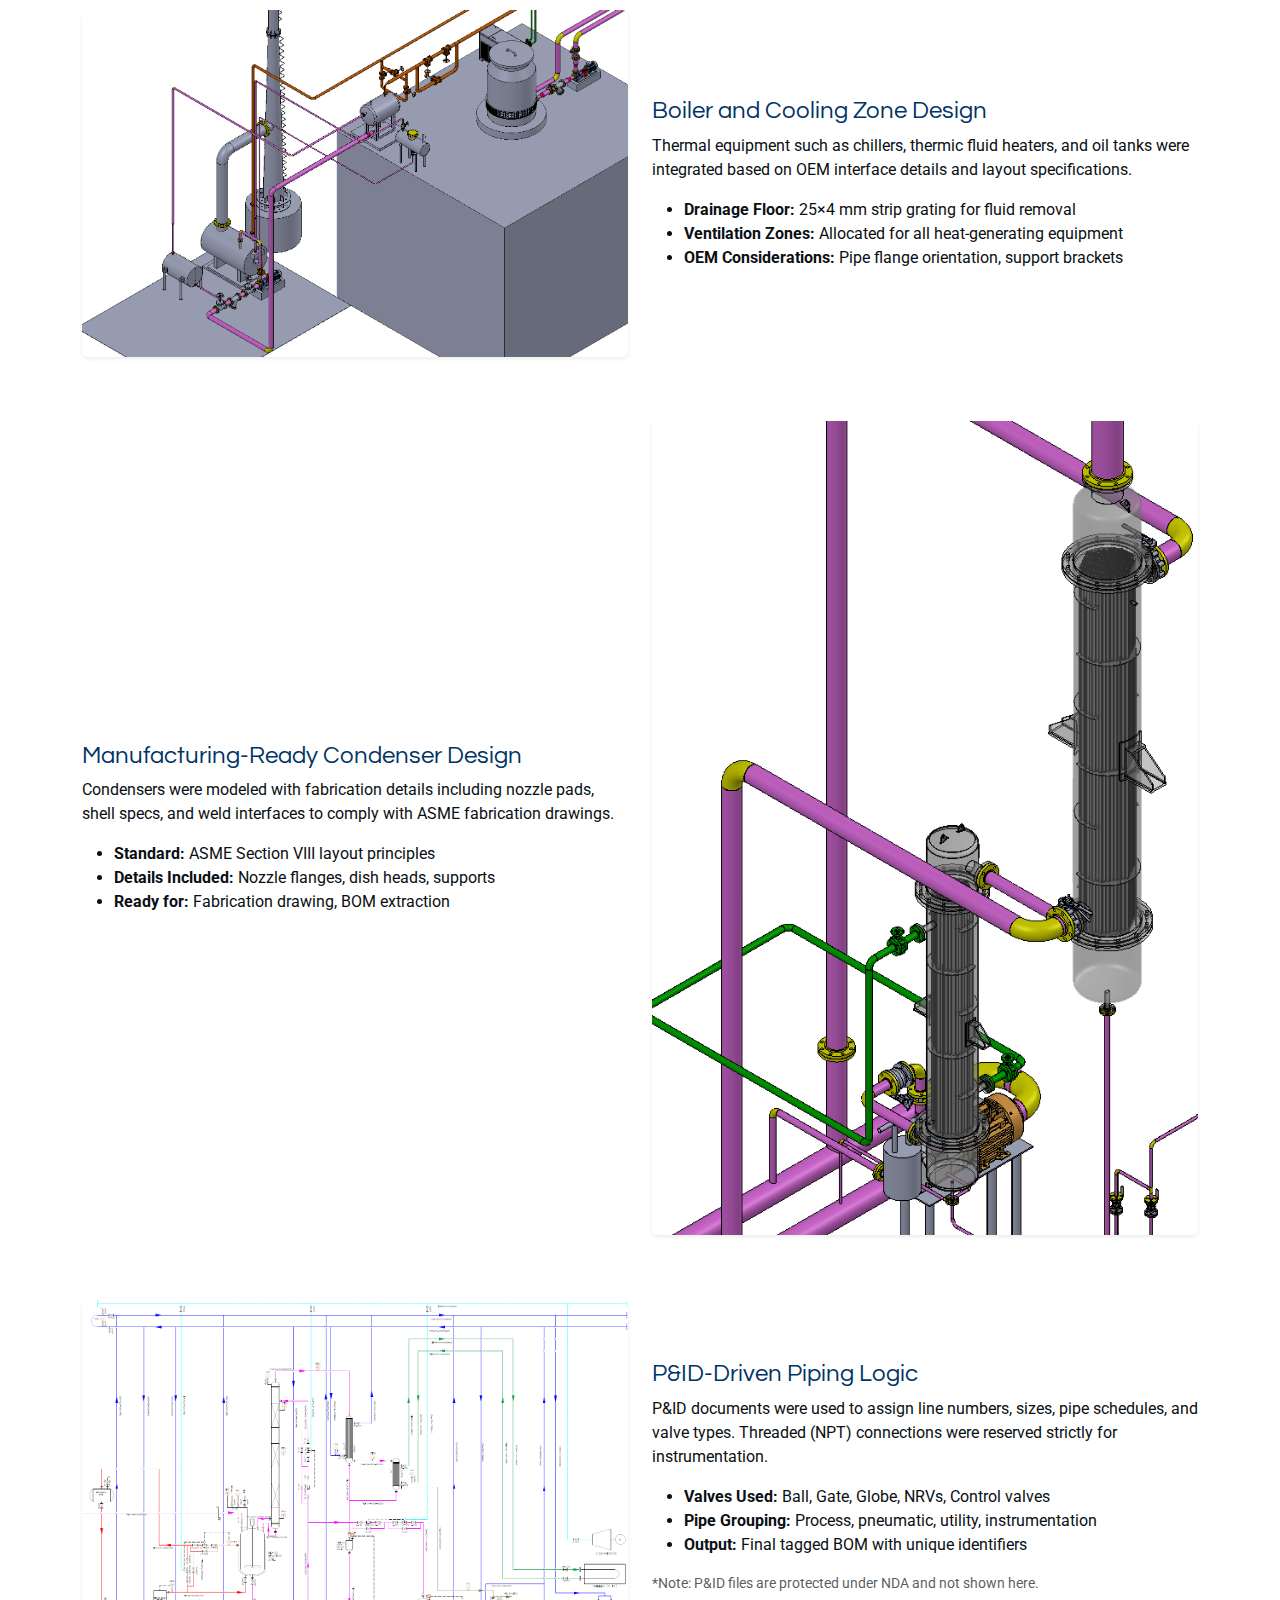
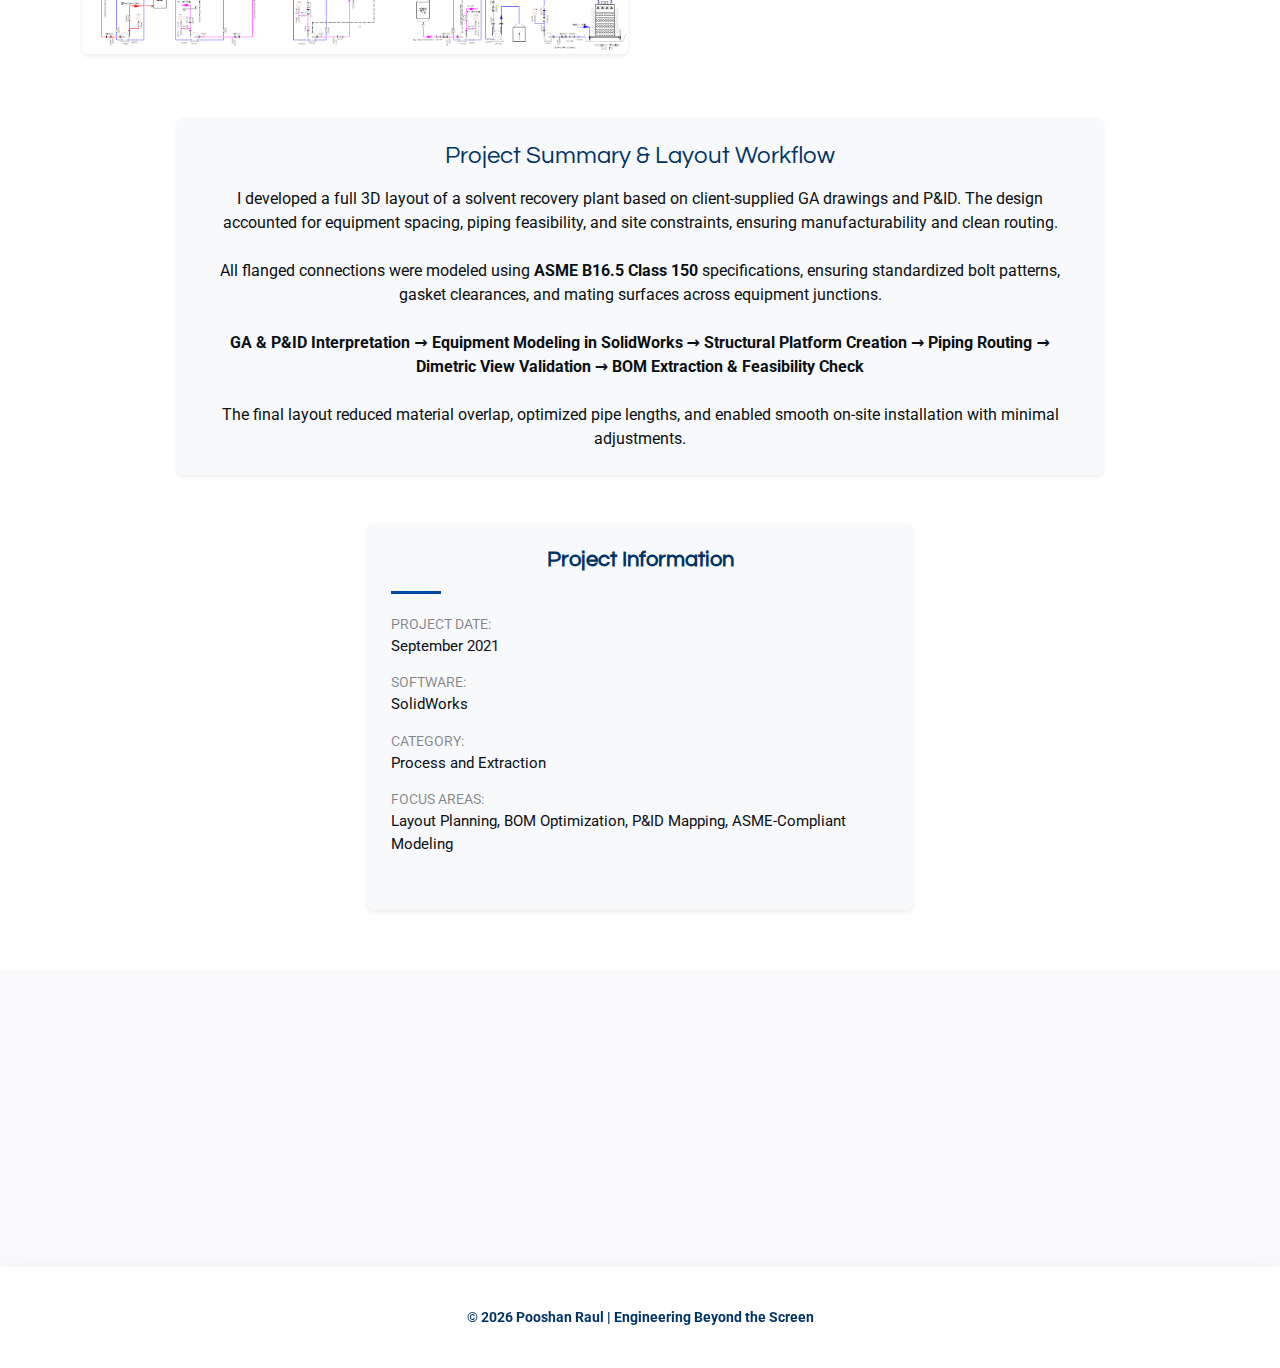
<file: plant-assembly.html>
<!DOCTYPE html>
<html lang="en">

<head>
  <meta charset="utf-8">
  <meta content="width=device-width, initial-scale=1.0" name="viewport">
  <title>Mechanical Design Portfolio | Solvent Recovery Plant Assembly</title>
  <meta name="description" content="">
  <meta name="keywords" content="">

  <!-- Favicons -->
  <!-- Standard Favicon -->
  <link rel="icon" type="image/png" sizes="16x16" href="assets/img/favicon-16x16.png">
  <link rel="icon" type="image/png" sizes="32x32" href="assets/img/favicon-32x32.png">

  <!-- Android and PWA -->
  <link rel="icon" type="image/png" sizes="192x192" href="assets/img/android-chrome-192x192.png">
  <link rel="icon" type="image/png" sizes="512x512" href="assets/img/android-chrome-512x512.png">

  <!-- Apple Touch Icon -->
  <link rel="apple-touch-icon" sizes="180x180" href="assets/img/apple-touch-icon.png">

  <!-- Fonts -->
  <link href="https://fonts.googleapis.com" rel="preconnect">
  <link href="https://fonts.gstatic.com" rel="preconnect" crossorigin>
  <link href="https://fonts.googleapis.com/css2?family=Roboto:ital,wght@0,100;0,300;0,400;0,500;0,700;0,900;1,100;1,300;1,400;1,500;1,700;1,900&family=Noto+Sans:ital,wght@0,100;0,200;0,300;0,400;0,500;0,600;0,700;0,800;0,900;1,100;1,200;1,300;1,400;1,500;1,600;1,700;1,800;1,900&family=Questrial:wght@400&display=swap" rel="stylesheet">

  <!-- Vendor CSS Files -->
  <link href="assets/vendor/bootstrap/css/bootstrap.min.css" rel="stylesheet">
  <link href="assets/vendor/bootstrap-icons/bootstrap-icons.css" rel="stylesheet">
  <link href="assets/vendor/aos/aos.css" rel="stylesheet">
  <link href="assets/vendor/glightbox/css/glightbox.min.css" rel="stylesheet">
  <link href="assets/vendor/swiper/swiper-bundle.min.css" rel="stylesheet">

  <!-- Main CSS File -->
  <link href="assets/css/main.css" rel="stylesheet">

</head>

<body class="portfolio-details-page">

  <header id="header" class="header d-flex align-items-center sticky-top">
    <div class="header-container container-fluid container-xl position-relative d-flex align-items-center justify-content-between">

      <a href="index.html" class="logo d-flex align-items-center me-auto me-xl-0">
        <i class="bi bi-gear-wide"></i>
      </a>

      <nav id="navmenu" class="navmenu">
        <ul>
          <li><a href="index.html#home">Home</a></li>
          <!--<li><a href="index.html#resume">Resume</a></li>-->
          <li><a href="index.html#portfolio">Portfolio</a></li>
          <li><a href="index.html#services">Capabilities</a></li>
          <li><a href="index.html#contact">Contact</a></li>
        </ul>
      </nav>
        </ul>
        <i class="mobile-nav-toggle d-xl-none bi bi-list"></i>
      </nav>
    </div>
  </header>

 <main class="main">

  <!-- Page Title -->
  <div class="page-title">
    <div class="title-wrapper text-center">
      <h1>3D Piping & Equipment Layout for a Solvent Recovery Plant</h1>
      <p>Designed using SolidWorks, this project illustrates equipment placement, piping routes, and mechanical integration for an industrial solvent recovery process.</p>
    </div>
  </div><!-- End Page Title -->

  <!-- Portfolio Details Section -->
  <section id="portfolio-details" class="portfolio-details section">
    <div class="container" data-aos="fade-up">

      <!-- Intro -->
      <div class="row mb-5">
        <div class="col-lg-12">
          <p class="fs-5">
            The project involved designing a solvent recovery plant layout within a site-defined footprint using GA drawings and P&ID as inputs. Emphasis was placed on space utilization, process flow integrity, and manufacturability. All piping was routed with elevation control and ergonomics in mind, and output included a complete assembly and BOM. The system followed ASME piping norms and industry-standard practices for fabrication and erection feasibility.
          </p>
        </div>
      </div>

      <!-- Section 1: Assembly Overview -->
      <div class="row align-items-center mb-5">
        <div class="col-md-6">
          <img src="assets/img/portfolio/plant-assembly/assembly.png" class="img-fluid rounded shadow-sm mb-3" alt="Plant Assembly Overview">
        </div>
        <div class="col-md-6">
          <h4>Complete Plant Assembly Overview</h4>
          <p>
            The 3D layout includes process vessels such as a reactor, distillation column, condensers, and storage tanks. All components were arranged for minimal footprint, logical flow, and future scalability. 
          </p>
          <ul>
            <li><strong>Equipment:</strong> 20 KL Reactor, 10M Column, 30m² & 10m² Condensers</li>
            <li><strong>Process Units:</strong> 200L Reflux Drum, 1.5 KL Receiver</li>
            <li><strong>Outcome:</strong> Fabrication-ready model with full BOM</li>
          </ul>
        </div>
      </div>

      <!-- Section 2: Dimetric Routing -->
      <div class="row align-items-center flex-md-row-reverse mb-5">
        <div class="col-md-6">
          <img src="assets/img/portfolio/plant-assembly/allpipingdimetric.png" class="img-fluid rounded shadow-sm mb-3" alt="Dimetric Routing View">
        </div>
        <div class="col-md-6">
          <h4>Line Routing & Detailing</h4>
          <p>
            Line routing ensured elevation-based clash checks between service lines. All routing was performed using P&ID-driven logic, grouped by process zone. The routes were also optimised for minimal head loss. 
          </p>
          <ul>
            <li><strong>Elevation Levels:</strong> Multi-floor layout with 3000mm spacing</li>
            <li><strong>Validation:</strong> Cross-checked with plant GA and structure</li>
            <li><strong>Result:</strong> No interference between lines or platforms</li>
          </ul>
        </div>
      </div>

      <!-- Section 3: Boiler & Cooling Zone -->
      <div class="row align-items-center mb-5">
        <div class="col-md-6">
          <img src="assets/img/portfolio/plant-assembly/bolierandcooling tower.png" class="img-fluid rounded shadow-sm mb-3" alt="Boiler and Cooling System">
        </div>
        <div class="col-md-6">
          <h4>Boiler and Cooling Zone Design</h4>
          <p>
            Thermal equipment such as chillers, thermic fluid heaters, and oil tanks were integrated based on OEM interface details and layout specifications.
          </p>
          <ul>
            <li><strong>Drainage Floor:</strong> 25×4 mm strip grating for fluid removal</li>
            <li><strong>Ventilation Zones:</strong> Allocated for all heat-generating equipment</li>
            <li><strong>OEM Considerations:</strong> Pipe flange orientation, support brackets</li>
          </ul>
        </div>
      </div>

      <!-- Section 4: Condenser Details -->
      <div class="row align-items-center flex-md-row-reverse mb-5">
        <div class="col-md-6">
          <img src="assets/img/portfolio/plant-assembly/condensers.png" class="img-fluid rounded shadow-sm mb-3" alt="Detailed Condenser Models">
        </div>
        <div class="col-md-6">
          <h4>Manufacturing-Ready Condenser Design</h4>
          <p>
            Condensers were modeled with fabrication details including nozzle pads, shell specs, and weld interfaces to comply with ASME fabrication drawings.
          </p>
          <ul>
            <li><strong>Standard:</strong> ASME Section VIII layout principles</li>
            <li><strong>Details Included:</strong> Nozzle flanges, dish heads, supports</li>
            <li><strong>Ready for:</strong> Fabrication drawing, BOM extraction</li>
          </ul>
        </div>
      </div>

      <!-- Section 5: P&ID Integration -->
      <div class="row align-items-center mb-5">
        <div class="col-md-6">
          <img src="assets/img/portfolio/plant-assembly/pnid.png" class="img-fluid rounded shadow-sm mb-3" alt="P&ID Integration">
        </div>
        <div class="col-md-6">
          <h4>P&ID-Driven Piping Logic</h4>
          <p>
            P&ID documents were used to assign line numbers, sizes, pipe schedules, and valve types. Threaded (NPT) connections were reserved strictly for instrumentation.
          </p>
          <ul>
            <li><strong>Valves Used:</strong> Ball, Gate, Globe, NRVs, Control valves</li>
            <li><strong>Pipe Grouping:</strong> Process, pneumatic, utility, instrumentation</li>
            <li><strong>Output:</strong> Final tagged BOM with unique identifiers</li>
          </ul>
          <p class="text-muted small">*Note: P&ID files are protected under NDA and not shown here.</p>
        </div>
      </div>

    <!-- Plant Assembly Project Summary -->
   <div class="row justify-content-center mb-5">
   <div class="col-lg-10">
    <div class="p-4 bg-light shadow-sm rounded text-center">
      <h4 class="mb-3">Project Summary & Layout Workflow</h4>
      <p class="mb-0 fs-6">
       I developed a full 3D layout of a solvent recovery plant based on client-supplied GA drawings and P&ID. The design accounted for equipment spacing, piping feasibility, and site constraints, ensuring manufacturability and clean routing.
        <br><br>
        All flanged connections were modeled using <strong>ASME B16.5 Class 150</strong> specifications, ensuring standardized bolt patterns, gasket clearances, and mating surfaces across equipment junctions.
        <br><br>
        <strong>
          GA & P&ID Interpretation → Equipment Modeling in SolidWorks → Structural Platform Creation → Piping Routing → Dimetric View Validation → BOM Extraction & Feasibility Check
        </strong>
        <br><br>
        The final layout reduced material overlap, optimized pipe lengths, and enabled smooth on-site installation with minimal adjustments.
      </p>
    </div>
  </div>
 </div>


      <!-- Info Box -->
      <div class="row mt-5">
        <div class="col-lg-6 offset-lg-3">
          <div class="portfolio-info p-4 bg-light shadow-sm rounded">
            <h3 class="text-center">Project Information</h3>
            <ul class="list-unstyled">
              <li><strong>Project Date:</strong> September 2021</li>
              <li><strong>Software:</strong> SolidWorks</li>
              <li><strong>Category:</strong> Process and Extraction</li>
              <li><strong>Focus Areas:</strong> Layout Planning, BOM Optimization, P&ID Mapping, ASME-Compliant Modeling</li>
            </ul>
          </div>
        </div>
      </div>

    </div>
  </section>
 </main>



  <!-- Contact Section -->
  <section id="contact" class="contact section light-background">
    <div class="container text-center" data-aos="fade-up">
        <h2 class="contact-title">Let's Connect!</h2>
        <p class="contact-subtext">Feel free to reach out to me via Email or LinkedIn.</p>

        <div class="contact-icons">
          <a href="mailto:pooshanvraul42@gmail.com" class="contact-icon" target="_blank">
              <i class="bi bi-envelope-fill"></i>
          </a>
          <!-- <a href="tel:+447538253625" class="contact-icon" target="_blank">
              <i class="bi bi-telephone-fill"></i>-->
          </a>
          <a href="https://www.linkedin.com/in/pooshan-raul/" class="contact-icon" target="_blank">
              <i class="bi bi-linkedin"></i>
          </a>
      </div>
    </div>
</section>
<!-- /Contact Section -->

</main>

<footer id="footer" class="footer">
  <div class="container">
    <div class="copyright text-center">
        <p class="footer-text">
            <strong>© <span id="year"></span> Pooshan Raul | Engineering Beyond the Screen</strong>
        </p>
    </div>
</div>

<script>
    document.getElementById("year").textContent = new Date().getFullYear();
</script>
</footer>

  <!-- Scroll Top -->
  <a href="#" id="scroll-top" class="scroll-top d-flex align-items-center justify-content-center"><i class="bi bi-arrow-up-short"></i></a>

  <!-- Vendor JS Files -->
  <script src="assets/vendor/bootstrap/js/bootstrap.bundle.min.js"></script>
  <script src="assets/vendor/php-email-form/validate.js"></script>
  <script src="assets/vendor/aos/aos.js"></script>
  <script src="assets/vendor/waypoints/noframework.waypoints.js"></script>
  <script src="assets/vendor/glightbox/js/glightbox.min.js"></script>
  <script src="assets/vendor/imagesloaded/imagesloaded.pkgd.min.js"></script>
  <script src="assets/vendor/isotope-layout/isotope.pkgd.min.js"></script>
  <script src="assets/vendor/swiper/swiper-bundle.min.js"></script>

  <!-- Main JS File -->
  <script src="assets/js/main.js"></script>

 <!-- Protection Script -->
 <script>
  document.addEventListener('contextmenu', event => event.preventDefault());
  document.addEventListener('DOMContentLoaded', () => {
    const imgs = document.querySelectorAll('img');
    imgs.forEach(img => {
      img.setAttribute('draggable', false);
      img.addEventListener('dragstart', e => e.preventDefault());
    });
  });
 </script>

</body>

</html>
</file>
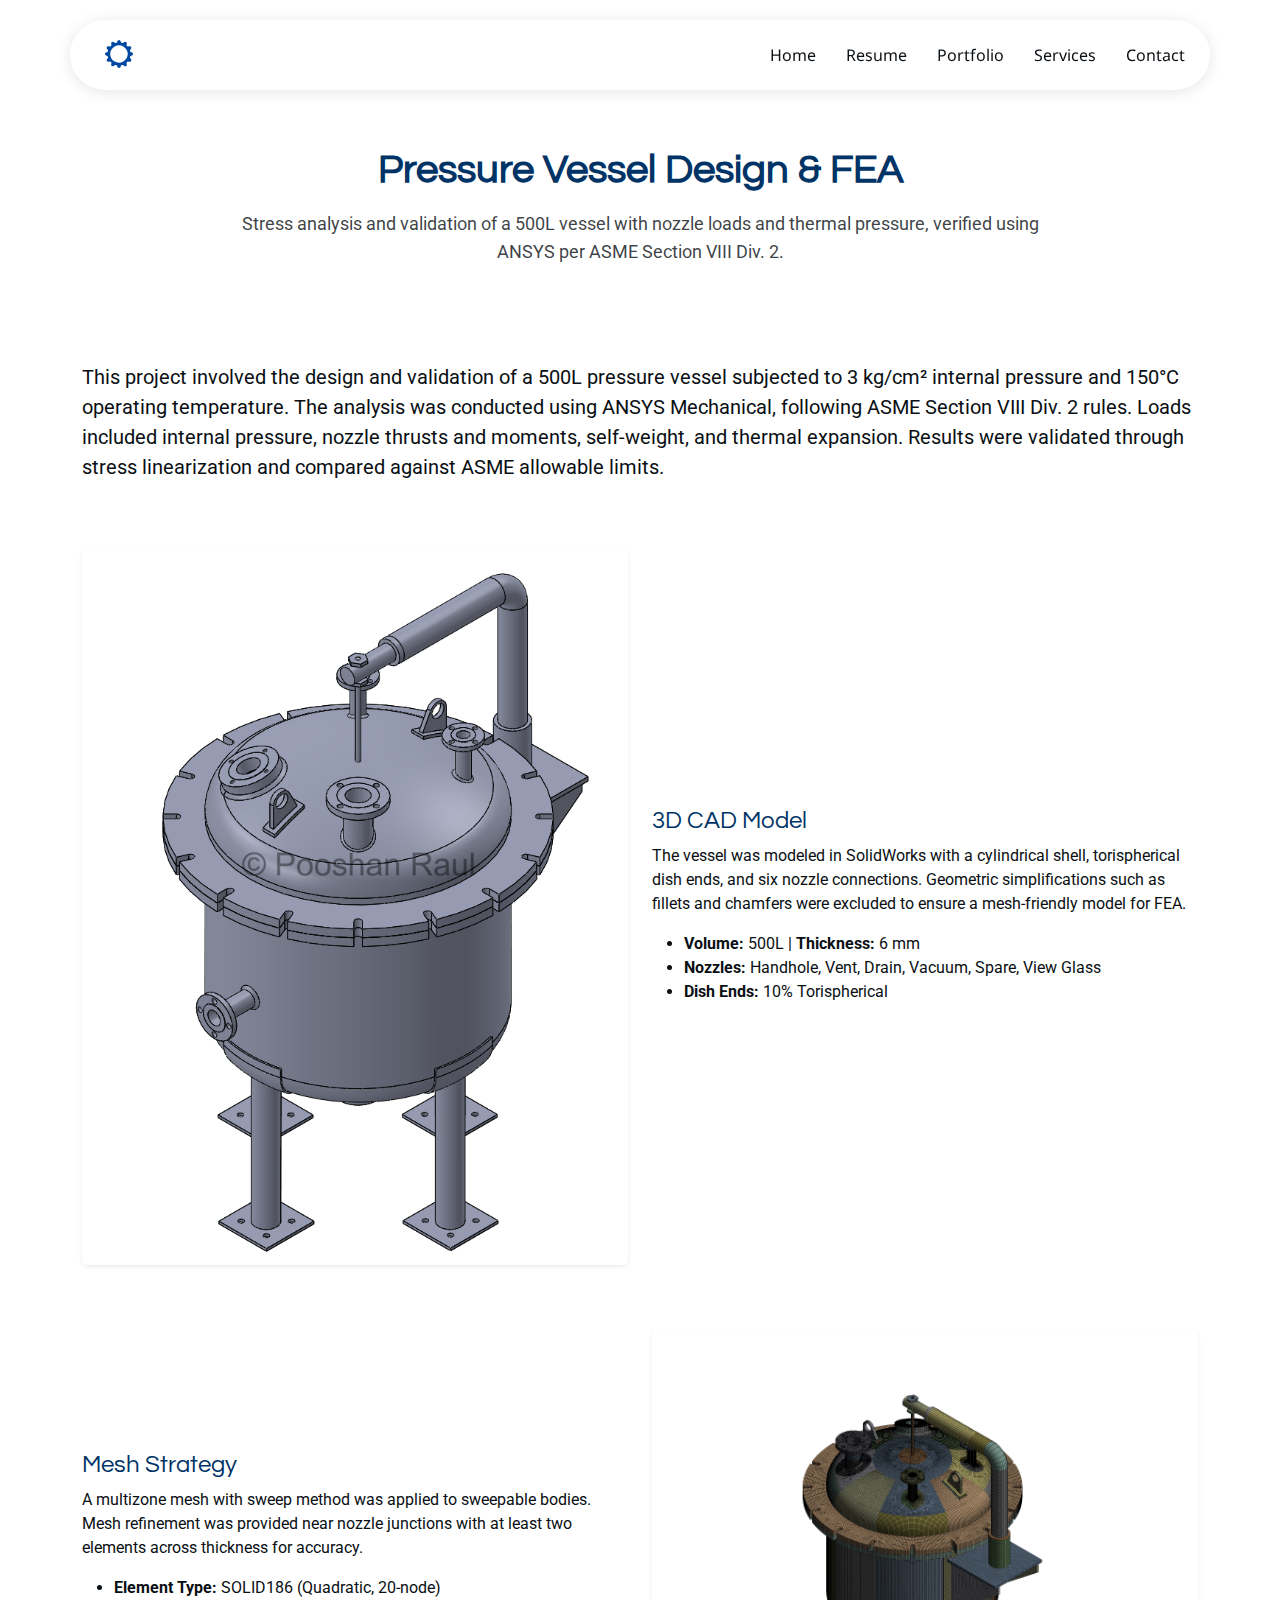
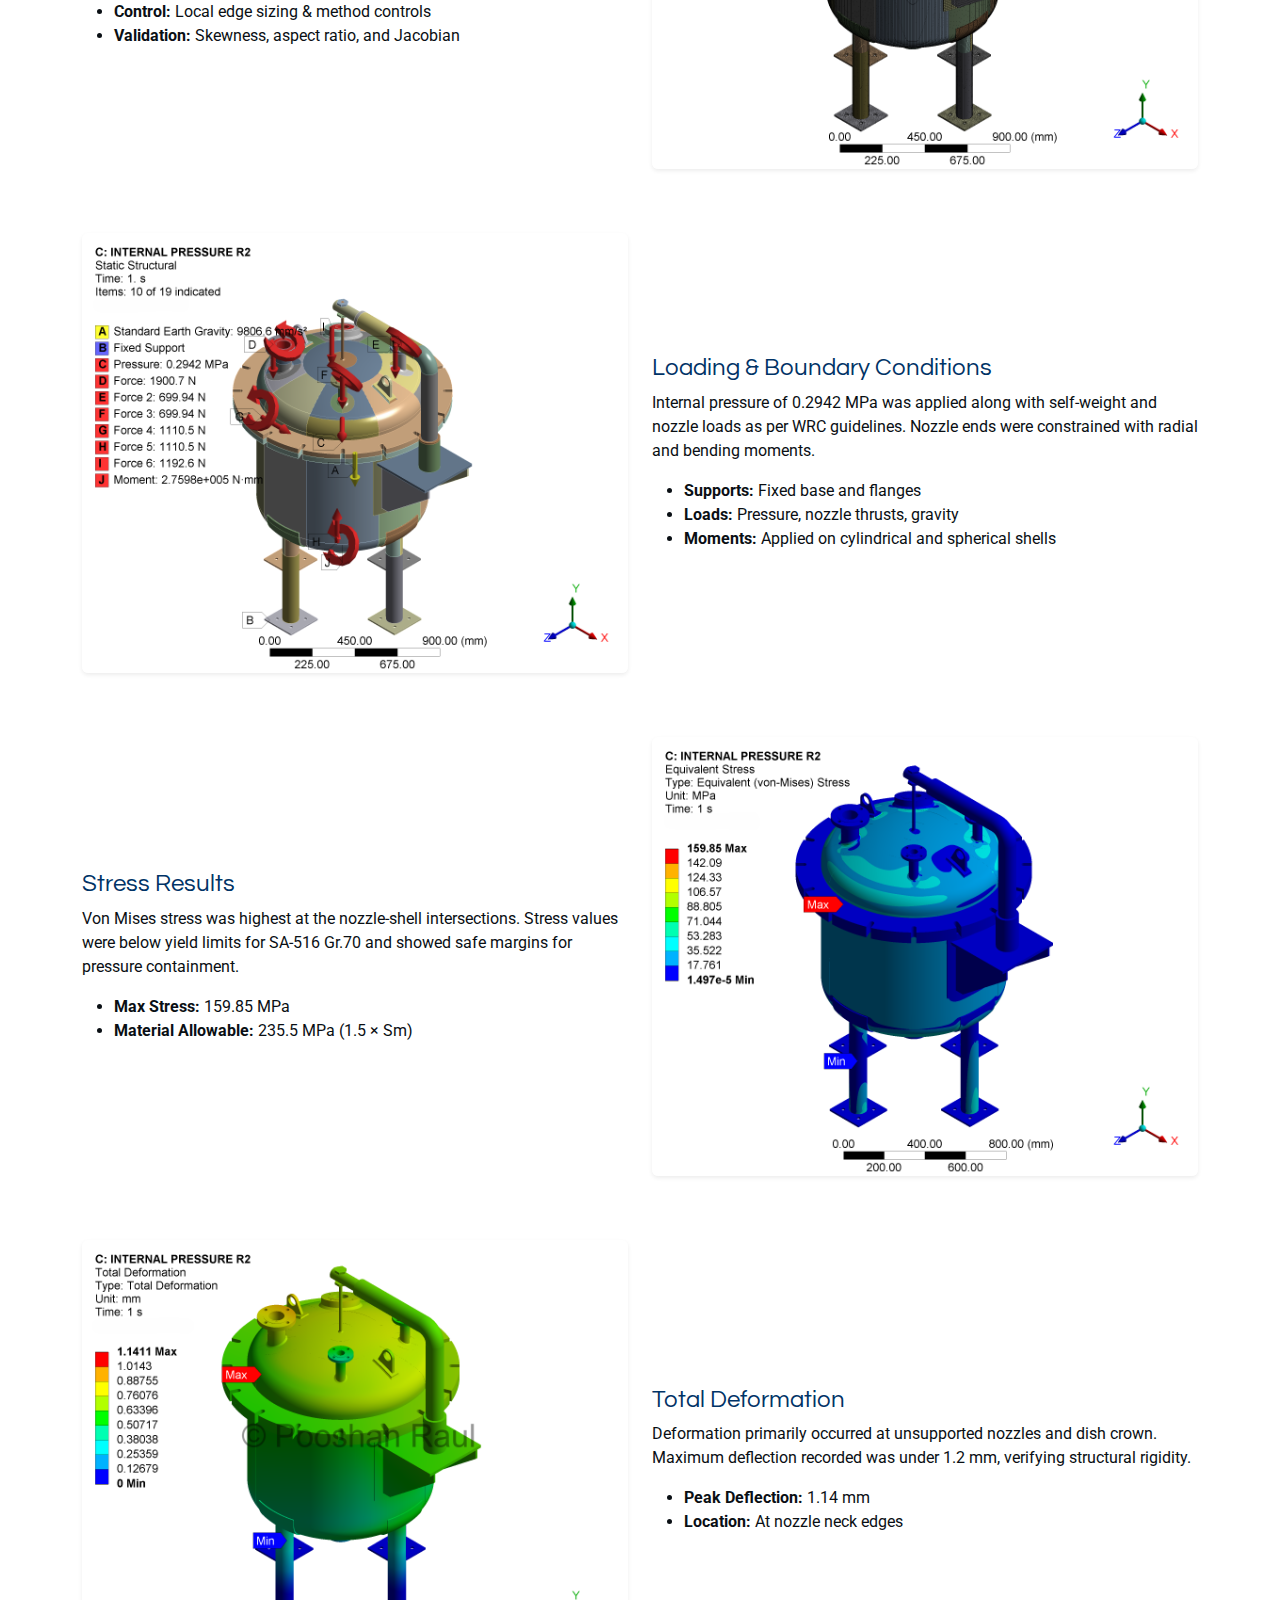
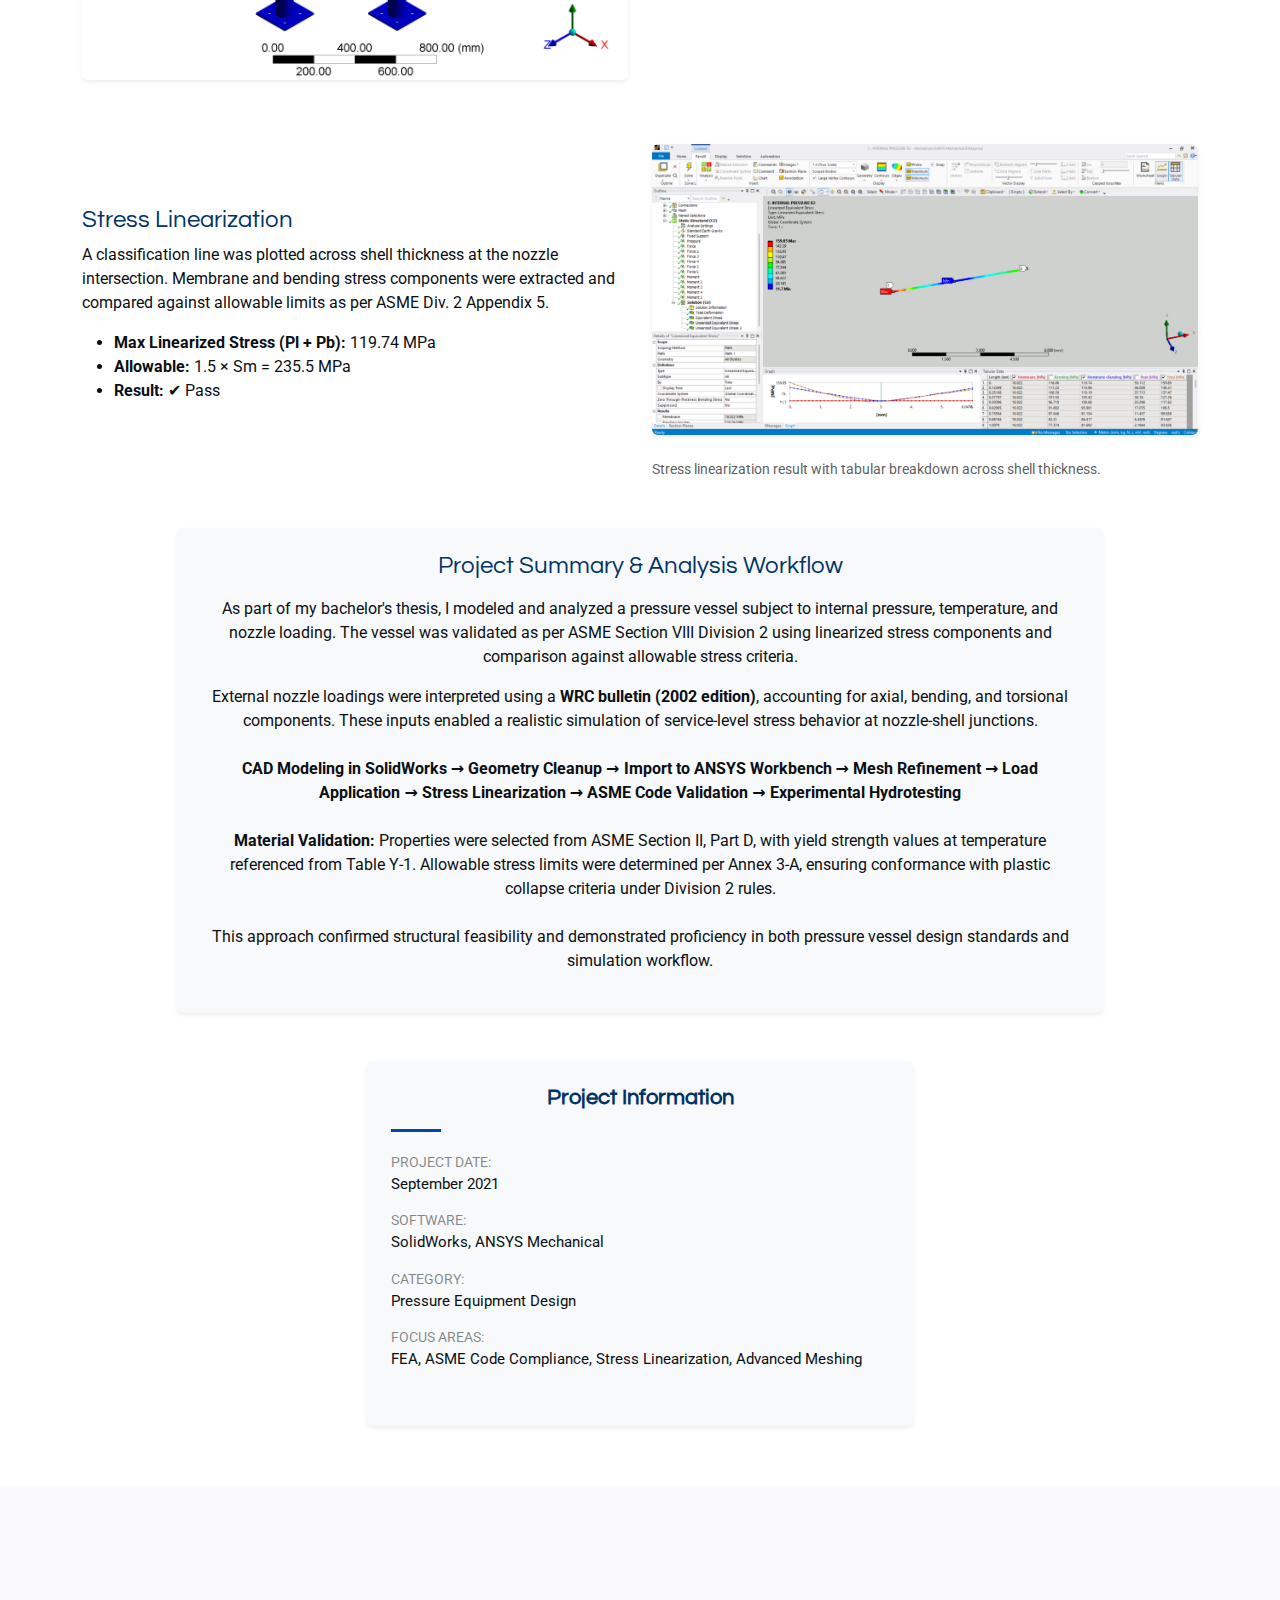
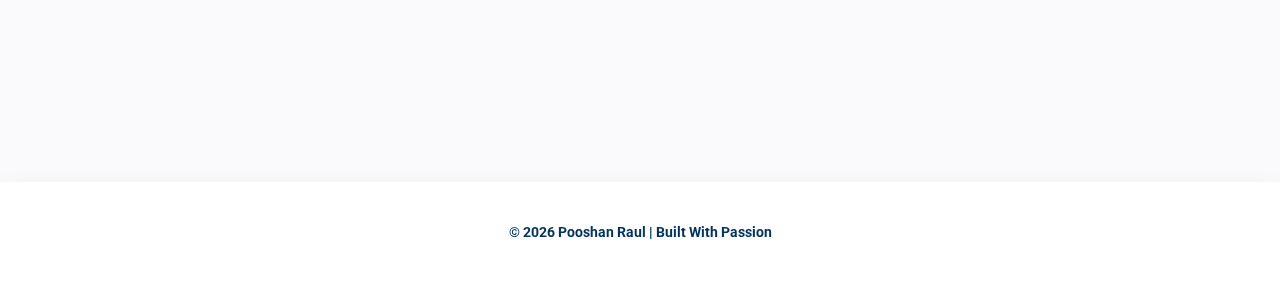
<file: pressure-vessel.html>
<!DOCTYPE html>
<html lang="en">

<head>
  <meta charset="utf-8">
  <meta content="width=device-width, initial-scale=1.0" name="viewport">
  <title>Mechanical Design Portfolio | Pressure Vessel Stress Analysis</title>
  <meta name="description" content="">
  <meta name="keywords" content="">

  <!-- Favicons -->
  <!-- Standard Favicon -->
  <link rel="icon" type="image/png" sizes="16x16" href="assets/img/favicon-16x16.png">
  <link rel="icon" type="image/png" sizes="32x32" href="assets/img/favicon-32x32.png">

  <!-- Android and PWA -->
  <link rel="icon" type="image/png" sizes="192x192" href="assets/img/android-chrome-192x192.png">
  <link rel="icon" type="image/png" sizes="512x512" href="assets/img/android-chrome-512x512.png">

  <!-- Apple Touch Icon -->
  <link rel="apple-touch-icon" sizes="180x180" href="assets/img/apple-touch-icon.png">

  <!-- Fonts -->
  <link href="https://fonts.googleapis.com" rel="preconnect">
  <link href="https://fonts.gstatic.com" rel="preconnect" crossorigin>
  <link href="https://fonts.googleapis.com/css2?family=Roboto:ital,wght@0,100;0,300;0,400;0,500;0,700;0,900;1,100;1,300;1,400;1,500;1,700;1,900&family=Noto+Sans:ital,wght@0,100;0,200;0,300;0,400;0,500;0,600;0,700;0,800;0,900;1,100;1,200;1,300;1,400;1,500;1,600;1,700;1,800;1,900&family=Questrial:wght@400&display=swap" rel="stylesheet">

  <!-- Vendor CSS Files -->
  <link href="assets/vendor/bootstrap/css/bootstrap.min.css" rel="stylesheet">
  <link href="assets/vendor/bootstrap-icons/bootstrap-icons.css" rel="stylesheet">
  <link href="assets/vendor/aos/aos.css" rel="stylesheet">
  <link href="assets/vendor/glightbox/css/glightbox.min.css" rel="stylesheet">
  <link href="assets/vendor/swiper/swiper-bundle.min.css" rel="stylesheet">

  <!-- Main CSS File -->
  <link href="assets/css/main.css" rel="stylesheet">

</head>

<body class="portfolio-details-page">

  <header id="header" class="header d-flex align-items-center sticky-top">
    <div class="header-container container-fluid container-xl position-relative d-flex align-items-center justify-content-between">

      <a href="index.html" class="logo d-flex align-items-center me-auto me-xl-0">
        <i class="bi bi-gear-wide"></i>
      </a>

      <nav id="navmenu" class="navmenu">
        <ul>
          <li><a href="index.html#home">Home</a></li>
          <li><a href="index.html#resume">Resume</a></li>
          <li><a href="index.html#portfolio">Portfolio</a></li>
          <li><a href="index.html#services">Services</a></li>
          <li><a href="index.html#contact">Contact</a></li>
        </ul>
      </nav>
        </ul>
        <i class="mobile-nav-toggle d-xl-none bi bi-list"></i>
      </nav>
    </div>
  </header>

<main class="main">

  <!-- Page Title -->
  <div class="page-title">
    <div class="title-wrapper text-center">
      <h1>Pressure Vessel Design & FEA</h1>
      <p>Stress analysis and validation of a 500L vessel with nozzle loads and thermal pressure, verified using ANSYS per ASME Section VIII Div. 2.</p>
    </div>
  </div><!-- End Page Title -->

  <!-- Portfolio Details Section -->
  <section id="portfolio-details" class="portfolio-details section">
    <div class="container" data-aos="fade-up">

      <!-- Intro -->
      <div class="row mb-5">
        <div class="col-lg-12">
          <p class="fs-5">
            This project involved the design and validation of a 500L pressure vessel subjected to 3 kg/cm² internal pressure and 150°C operating temperature. The analysis was conducted using ANSYS Mechanical, following ASME Section VIII Div. 2 rules. Loads included internal pressure, nozzle thrusts and moments, self-weight, and thermal expansion. Results were validated through stress linearization and compared against ASME allowable limits.
          </p>
        </div>
      </div>

      <!-- CAD Model -->
      <div class="row align-items-center mb-5">
        <div class="col-md-6">
          <img src="assets/img/portfolio/pressure-vessel/3DISO.png" class="img-fluid rounded shadow-sm mb-3" alt="3D CAD Model">
        </div>
        <div class="col-md-6">
          <h4>3D CAD Model</h4>
          <p>
            The vessel was modeled in SolidWorks with a cylindrical shell, torispherical dish ends, and six nozzle connections. Geometric simplifications such as fillets and chamfers were excluded to ensure a mesh-friendly model for FEA.
          </p>
          <ul>
            <li><strong>Volume:</strong> 500L | <strong>Thickness:</strong> 6 mm</li>
            <li><strong>Nozzles:</strong> Handhole, Vent, Drain, Vacuum, Spare, View Glass</li>
            <li><strong>Dish Ends:</strong> 10% Torispherical</li>
          </ul>
        </div>
      </div>

      <!-- Meshing -->
      <div class="row align-items-center flex-md-row-reverse mb-5">
        <div class="col-md-6">
          <img src="assets/img/portfolio/pressure-vessel/mesh.png" class="img-fluid rounded shadow-sm mb-3" alt="Mesh Overview">
        </div>
        <div class="col-md-6">
          <h4>Mesh Strategy</h4>
          <p>
            A multizone mesh with sweep method was applied to sweepable bodies. Mesh refinement was provided near nozzle junctions with at least two elements across thickness for accuracy.
          </p>
          <ul>
            <li><strong>Element Type:</strong> SOLID186 (Quadratic, 20-node)</li>
            <li><strong>Control:</strong> Local edge sizing & method controls</li>
            <li><strong>Validation:</strong> Skewness, aspect ratio, and Jacobian</li>
          </ul>
        </div>
      </div>

      <!-- Loading -->
      <div class="row align-items-center mb-5">
        <div class="col-md-6">
          <img src="assets/img/portfolio/pressure-vessel/PreProcess.png" class="img-fluid rounded shadow-sm mb-3" alt="Pre-processing Setup">
        </div>
        <div class="col-md-6">
          <h4>Loading & Boundary Conditions</h4>
          <p>
            Internal pressure of 0.2942 MPa was applied along with self-weight and nozzle loads as per WRC guidelines. Nozzle ends were constrained with radial and bending moments.
          </p>
          <ul>
            <li><strong>Supports:</strong> Fixed base and flanges</li>
            <li><strong>Loads:</strong> Pressure, nozzle thrusts, gravity</li>
            <li><strong>Moments:</strong> Applied on cylindrical and spherical shells</li>
          </ul>
        </div>
      </div>

      <!-- Stress Results -->
      <div class="row align-items-center flex-md-row-reverse mb-5">
        <div class="col-md-6">
          <img src="assets/img/portfolio/pressure-vessel/Eqstress.png" class="img-fluid rounded shadow-sm mb-3" alt="Von Mises Stress">
        </div>
        <div class="col-md-6">
          <h4>Stress Results</h4>
          <p>
            Von Mises stress was highest at the nozzle-shell intersections. Stress values were below yield limits for SA-516 Gr.70 and showed safe margins for pressure containment.
          </p>
          <ul>
            <li><strong>Max Stress:</strong> 159.85 MPa</li>
            <li><strong>Material Allowable:</strong> 235.5 MPa (1.5 × Sm)</li>
          </ul>
        </div>
      </div>

      <!-- Deformation -->
      <div class="row align-items-center mb-5">
        <div class="col-md-6">
          <img src="assets/img/portfolio/pressure-vessel/totaldeform.png" class="img-fluid rounded shadow-sm mb-3" alt="Total Deformation">
        </div>
        <div class="col-md-6">
          <h4>Total Deformation</h4>
          <p>
            Deformation primarily occurred at unsupported nozzles and dish crown. Maximum deflection recorded was under 1.2 mm, verifying structural rigidity.
          </p>
          <ul>
            <li><strong>Peak Deflection:</strong> 1.14 mm</li>
            <li><strong>Location:</strong> At nozzle neck edges</li>
          </ul>
        </div>
      </div>

      <!-- Stress Linearization -->
      <div class="row align-items-center flex-md-row-reverse mb-5">
        <div class="col-md-6">
          <img src="assets/img/portfolio/pressure-vessel/LinearisedStress1.png" class="img-fluid rounded shadow-sm mb-3" alt="Stress Linearization Plot">
          <small class="text-muted d-block mt-2">Stress linearization result with tabular breakdown across shell thickness.</small>
        </div>
        <div class="col-md-6">
          <h4>Stress Linearization</h4>
          <p>
            A classification line was plotted across shell thickness at the nozzle intersection. Membrane and bending stress components were extracted and compared against allowable limits as per ASME Div. 2 Appendix 5.
          </p>
          <ul>
            <li><strong>Max Linearized Stress (Pl + Pb):</strong> 119.74 MPa</li>
            <li><strong>Allowable:</strong> 1.5 × Sm = 235.5 MPa</li>
            <li><strong>Result:</strong> ✔ Pass</li>
          </ul>
        </div>
      </div>

 <!-- Pressure Vessel Project Summary -->
 <div class="row justify-content-center mb-5">
  <div class="col-lg-10">
    <div class="p-4 bg-light shadow-sm rounded text-center">
      <h4 class="mb-3">Project Summary & Analysis Workflow</h4>
      <p class="mb-0 fs-6">
        As part of my bachelor's thesis, I modeled and analyzed a pressure vessel subject to internal pressure, temperature, and nozzle loading. The vessel was validated as per ASME Section VIII Division 2 using linearized stress components and comparison against allowable stress criteria.
        <p class="fs-6 mt-3">
        External nozzle loadings were interpreted using a <strong>WRC bulletin (2002 edition)</strong>, accounting for axial, bending, and torsional components. These inputs enabled a realistic simulation of service-level stress behavior at nozzle-shell junctions.
        <br><br>
        <strong>
          CAD Modeling in SolidWorks → Geometry Cleanup → Import to ANSYS Workbench → Mesh Refinement → Load Application → Stress Linearization → ASME Code Validation → Experimental Hydrotesting
        </strong>
        <br><br>
        <strong>Material Validation:</strong> Properties were selected from ASME Section II, Part D, with yield strength values at temperature referenced from Table Y-1. Allowable stress limits were determined per Annex 3-A, ensuring conformance with plastic collapse criteria under Division 2 rules.
        <br><br>
        This approach confirmed structural feasibility and demonstrated proficiency in both pressure vessel design standards and simulation workflow.
      </p>
    </div>
  </div>
 </div>

      <!-- Info Box -->
      <div class="row mt-5">
        <div class="col-lg-6 offset-lg-3">
          <div class="portfolio-info p-4 bg-light shadow-sm rounded">
            <h3 class="text-center">Project Information</h3>
            <ul class="list-unstyled">
              <li><strong>Project Date:</strong> September 2021</li>
              <li><strong>Software:</strong> SolidWorks, ANSYS Mechanical</li>
              <li><strong>Category:</strong> Pressure Equipment Design</li>
              <li><strong>Focus Areas:</strong> FEA, ASME Code Compliance, Stress Linearization, Advanced Meshing</li>
            </ul>
          </div>
        </div>
      </div>

    </div>
  </section>
 </main>


 <!-- Contact Section -->
 <section id="contact" class="contact section light-background">
  <div class="container text-center" data-aos="fade-up">
      <h2 class="contact-title">Let's Connect!</h2>
      <p class="contact-subtext">Feel free to reach out to me via Email or LinkedIn.</p>

      <div class="contact-icons">
        <a href="mailto:pooshanvraul42@gmail.com" class="contact-icon" target="_blank">
            <i class="bi bi-envelope-fill"></i>
        </a>
        <!-- <a href="tel:+447538253625" class="contact-icon" target="_blank">
            <i class="bi bi-telephone-fill"></i>-->
        </a>
        <a href="https://www.linkedin.com/in/pooshan-raul/" class="contact-icon" target="_blank">
            <i class="bi bi-linkedin"></i>
        </a>
    </div>
  </div>
</section>
<!-- /Contact Section -->

</main>

<footer id="footer" class="footer">
<div class="container">
  <div class="copyright text-center">
      <p class="footer-text">
          <strong>© <span id="year"></span> Pooshan Raul | Built With Passion</strong>
      </p>
  </div>
</div>

<script>
  document.getElementById("year").textContent = new Date().getFullYear();
</script>
</footer>

  <!-- Scroll Top -->
  <a href="#" id="scroll-top" class="scroll-top d-flex align-items-center justify-content-center"><i class="bi bi-arrow-up-short"></i></a>

  <!-- Vendor JS Files -->
  <script src="assets/vendor/bootstrap/js/bootstrap.bundle.min.js"></script>
  <script src="assets/vendor/php-email-form/validate.js"></script>
  <script src="assets/vendor/aos/aos.js"></script>
  <script src="assets/vendor/waypoints/noframework.waypoints.js"></script>
  <script src="assets/vendor/glightbox/js/glightbox.min.js"></script>
  <script src="assets/vendor/imagesloaded/imagesloaded.pkgd.min.js"></script>
  <script src="assets/vendor/isotope-layout/isotope.pkgd.min.js"></script>
  <script src="assets/vendor/swiper/swiper-bundle.min.js"></script>

  <!-- Main JS File -->
  <script src="assets/js/main.js"></script>

</body>

</html>
</file>
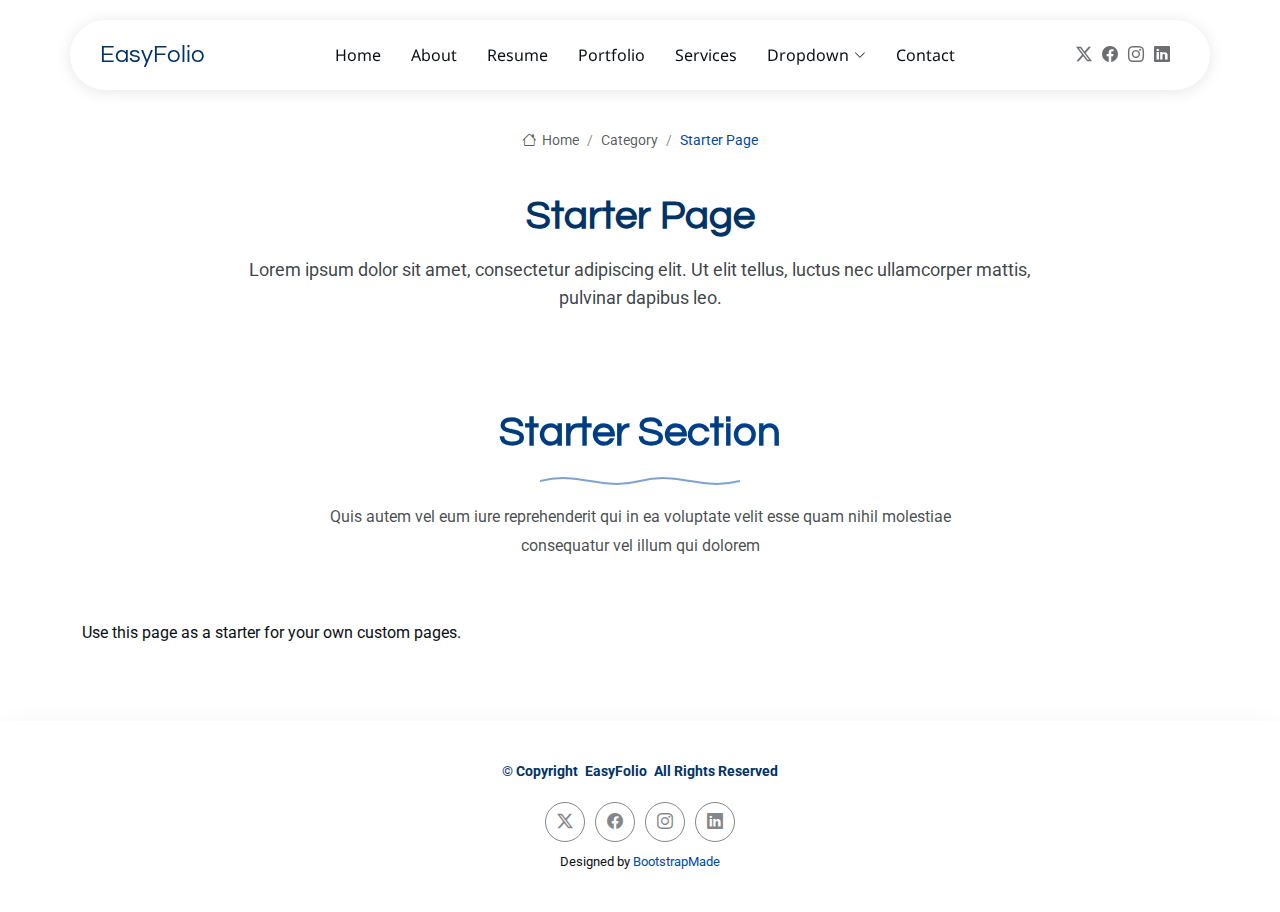
<file: starter-page.html>
<!DOCTYPE html>
<html lang="en">

<head>
  <meta charset="utf-8">
  <meta content="width=device-width, initial-scale=1.0" name="viewport">
  <title>Starter Page - EasyFolio Bootstrap Template</title>
  <meta name="description" content="">
  <meta name="keywords" content="">

  <!-- Favicons -->
  <link href="assets/img/favicon.png" rel="icon">
  <link href="assets/img/apple-touch-icon.png" rel="apple-touch-icon">

  <!-- Fonts -->
  <link href="https://fonts.googleapis.com" rel="preconnect">
  <link href="https://fonts.gstatic.com" rel="preconnect" crossorigin>
  <link href="https://fonts.googleapis.com/css2?family=Roboto:ital,wght@0,100;0,300;0,400;0,500;0,700;0,900;1,100;1,300;1,400;1,500;1,700;1,900&family=Noto+Sans:ital,wght@0,100;0,200;0,300;0,400;0,500;0,600;0,700;0,800;0,900;1,100;1,200;1,300;1,400;1,500;1,600;1,700;1,800;1,900&family=Questrial:wght@400&display=swap" rel="stylesheet">

  <!-- Vendor CSS Files -->
  <link href="assets/vendor/bootstrap/css/bootstrap.min.css" rel="stylesheet">
  <link href="assets/vendor/bootstrap-icons/bootstrap-icons.css" rel="stylesheet">
  <link href="assets/vendor/aos/aos.css" rel="stylesheet">
  <link href="assets/vendor/glightbox/css/glightbox.min.css" rel="stylesheet">
  <link href="assets/vendor/swiper/swiper-bundle.min.css" rel="stylesheet">

  <!-- Main CSS File -->
  <link href="assets/css/main.css" rel="stylesheet">

  <!-- =======================================================
  * Template Name: EasyFolio
  * Template URL: https://bootstrapmade.com/easyfolio-bootstrap-portfolio-template/
  * Updated: Feb 21 2025 with Bootstrap v5.3.3
  * Author: BootstrapMade.com
  * License: https://bootstrapmade.com/license/
  ======================================================== -->
</head>

<body class="starter-page-page">

  <header id="header" class="header d-flex align-items-center sticky-top">
    <div class="header-container container-fluid container-xl position-relative d-flex align-items-center justify-content-between">

      <a href="index.html" class="logo d-flex align-items-center me-auto me-xl-0">
        <!-- Uncomment the line below if you also wish to use an image logo -->
        <!-- <img src="assets/img/logo.webp" alt=""> -->
        <h1 class="sitename">EasyFolio</h1>
      </a>

      <nav id="navmenu" class="navmenu">
        <ul>
          <li><a href="#hero">Home</a></li>
          <li><a href="#about">About</a></li>
          <li><a href="#resume">Resume</a></li>
          <li><a href="#portfolio">Portfolio</a></li>
          <li><a href="#services">Services</a></li>
          <li class="dropdown"><a href="#"><span>Dropdown</span> <i class="bi bi-chevron-down toggle-dropdown"></i></a>
            <ul>
              <li><a href="#">Dropdown 1</a></li>
              <li class="dropdown"><a href="#"><span>Deep Dropdown</span> <i class="bi bi-chevron-down toggle-dropdown"></i></a>
                <ul>
                  <li><a href="#">Deep Dropdown 1</a></li>
                  <li><a href="#">Deep Dropdown 2</a></li>
                  <li><a href="#">Deep Dropdown 3</a></li>
                  <li><a href="#">Deep Dropdown 4</a></li>
                  <li><a href="#">Deep Dropdown 5</a></li>
                </ul>
              </li>
              <li><a href="#">Dropdown 2</a></li>
              <li><a href="#">Dropdown 3</a></li>
              <li><a href="#">Dropdown 4</a></li>
            </ul>
          </li>
          <li><a href="#contact">Contact</a></li>
        </ul>
        <i class="mobile-nav-toggle d-xl-none bi bi-list"></i>
      </nav>

      <div class="header-social-links">
        <a href="#" class="twitter"><i class="bi bi-twitter-x"></i></a>
        <a href="#" class="facebook"><i class="bi bi-facebook"></i></a>
        <a href="#" class="instagram"><i class="bi bi-instagram"></i></a>
        <a href="#" class="linkedin"><i class="bi bi-linkedin"></i></a>
      </div>

    </div>
  </header>

  <main class="main">

    <!-- Page Title -->
    <div class="page-title">
      <div class="breadcrumbs">
        <nav aria-label="breadcrumb">
          <ol class="breadcrumb">
            <li class="breadcrumb-item"><a href="#"><i class="bi bi-house"></i> Home</a></li>
            <li class="breadcrumb-item"><a href="#">Category</a></li>
            <li class="breadcrumb-item active current">Starter Page</li>
          </ol>
        </nav>
      </div>

      <div class="title-wrapper">
        <h1>Starter Page</h1>
        <p>Lorem ipsum dolor sit amet, consectetur adipiscing elit. Ut elit tellus, luctus nec ullamcorper mattis, pulvinar dapibus leo.</p>
      </div>
    </div><!-- End Page Title -->

    <!-- Starter Section Section -->
    <section id="starter-section" class="starter-section section">

      <!-- Section Title -->
      <div class="container section-title" data-aos="fade-up">
        <h2>Starter Section</h2>
        <div class="title-shape">
          <svg viewBox="0 0 200 20" xmlns="http://www.w3.org/2000/svg">
            <path d="M 0,10 C 40,0 60,20 100,10 C 140,0 160,20 200,10" fill="none" stroke="currentColor" stroke-width="2"></path>
          </svg>
        </div>
        <p>Quis autem vel eum iure reprehenderit qui in ea voluptate velit esse quam nihil molestiae consequatur vel illum qui dolorem</p>
      </div><!-- End Section Title -->

      <div class="container" data-aos="fade-up">
        <p>Use this page as a starter for your own custom pages.</p>
      </div>

    </section><!-- /Starter Section Section -->

  </main>

  <footer id="footer" class="footer">

    <div class="container">
      <div class="copyright text-center ">
        <p>© <span>Copyright</span> <strong class="px-1 sitename">EasyFolio</strong> <span>All Rights Reserved</span></p>
      </div>
      <div class="social-links d-flex justify-content-center">
        <a href=""><i class="bi bi-twitter-x"></i></a>
        <a href=""><i class="bi bi-facebook"></i></a>
        <a href=""><i class="bi bi-instagram"></i></a>
        <a href=""><i class="bi bi-linkedin"></i></a>
      </div>
      <div class="credits">
        <!-- All the links in the footer should remain intact. -->
        <!-- You can delete the links only if you've purchased the pro version. -->
        <!-- Licensing information: https://bootstrapmade.com/license/ -->
        <!-- Purchase the pro version with working PHP/AJAX contact form: [buy-url] -->
        Designed by <a href="https://bootstrapmade.com/">BootstrapMade</a>
      </div>
    </div>

  </footer>

  <!-- Scroll Top -->
  <a href="#" id="scroll-top" class="scroll-top d-flex align-items-center justify-content-center"><i class="bi bi-arrow-up-short"></i></a>

  <!-- Vendor JS Files -->
  <script src="assets/vendor/bootstrap/js/bootstrap.bundle.min.js"></script>
  <script src="assets/vendor/php-email-form/validate.js"></script>
  <script src="assets/vendor/aos/aos.js"></script>
  <script src="assets/vendor/waypoints/noframework.waypoints.js"></script>
  <script src="assets/vendor/glightbox/js/glightbox.min.js"></script>
  <script src="assets/vendor/imagesloaded/imagesloaded.pkgd.min.js"></script>
  <script src="assets/vendor/isotope-layout/isotope.pkgd.min.js"></script>
  <script src="assets/vendor/swiper/swiper-bundle.min.js"></script>

  <!-- Main JS File -->
  <script src="assets/js/main.js"></script>

</body>

</html>
</file>
<file: assets/css/main.css>
/**
* Template Name: EasyFolio
* Template URL: https://bootstrapmade.com/easyfolio-bootstrap-portfolio-template/
* Updated: Feb 21 2025 with Bootstrap v5.3.3
* Author: BootstrapMade.com
* License: https://bootstrapmade.com/license/
*/

/*--------------------------------------------------------------
# Font & Color Variables
# Help: https://bootstrapmade.com/color-system/
--------------------------------------------------------------*/
/* Fonts */
:root {
  --default-font: "Roboto",  system-ui, -apple-system, "Segoe UI", Roboto, "Helvetica Neue", Arial, "Noto Sans", "Liberation Sans", sans-serif, "Apple Color Emoji", "Segoe UI Emoji", "Segoe UI Symbol", "Noto Color Emoji";
  --heading-font: "Questrial",  sans-serif;
  --nav-font: "Noto Sans",  sans-serif;
}

/* Global Colors - The following color variables are used throughout the website. Updating them here will change the color scheme of the entire website */
:root { 
  --background-color: #ffffff; /* Background color for the entire website, including individual sections */
  --default-color: #0a0f14; /* Default color used for the majority of the text content across the entire website */
  --heading-color: #003366; /* Color for headings, subheadings and title throughout the website */
  --accent-color: #0048A2; /* Accent color that represents your brand on the website. It's used for buttons, links, and other elements that need to stand out */
  --surface-color: #ffffff; /* The surface color is used as a background of boxed elements within sections, such as cards, icon boxes, or other elements that require a visual separation from the global background. */
  --contrast-color: #ffffff; /* Contrast color for text, ensuring readability against backgrounds of accent, heading, or default colors. */

}

/* Nav Menu Colors - The following color variables are used specifically for the navigation menu. They are separate from the global colors to allow for more customization options */
:root {
  --nav-color: #0a0f14;  /* The default color of the main navmenu links */
  --nav-hover-color: #0048A2; /* Applied to main navmenu links when they are hovered over or active */
  --nav-mobile-background-color: #ffffff; /* Used as the background color for mobile navigation menu */
  --nav-dropdown-background-color: #ffffff; /* Used as the background color for dropdown items that appear when hovering over primary navigation items */
  --nav-dropdown-color: #0a0f14; /* Used for navigation links of the dropdown items in the navigation menu. */
  --nav-dropdown-hover-color: #0048A2; /* Similar to --nav-hover-color, this color is applied to dropdown navigation links when they are hovered over. */
}

/* Color Presets - These classes override global colors when applied to any section or element, providing reuse of the sam color scheme. */

.light-background {
  --background-color: #faf9fb;
  --surface-color: #ffffff;
}

.dark-background {
  --background-color: #060606;
  --default-color: #ffffff;
  --heading-color: #ffffff;
  --surface-color: #252525;
  --contrast-color: #ffffff;
}

/* Smooth scroll */
:root {
  scroll-behavior: smooth;
}

/*--------------------------------------------------------------
# General Styling & Shared Classes
--------------------------------------------------------------*/
body {
  color: var(--default-color);
  background-color: var(--background-color);
  font-family: var(--default-font);
}

a {
  color: var(--accent-color);
  text-decoration: none;
  transition: 0.3s;
}

a:hover {
  color: color-mix(in srgb, var(--accent-color), transparent 25%);
  text-decoration: none;
}

h1,
h2,
h3,
h4,
h5,
h6 {
  color: var(--heading-color);
  font-family: var(--heading-font);
}

/* PHP Email Form Messages
------------------------------*/
.php-email-form .error-message {
  display: none;
  background: #df1529;
  color: #ffffff;
  text-align: left;
  padding: 15px;
  margin-bottom: 24px;
  font-weight: 600;
}

.php-email-form .sent-message {
  display: none;
  color: #ffffff;
  background: #059652;
  text-align: center;
  padding: 15px;
  margin-bottom: 24px;
  font-weight: 600;
}

.php-email-form .loading {
  display: none;
  background: var(--surface-color);
  text-align: center;
  padding: 15px;
  margin-bottom: 24px;
}

.php-email-form .loading:before {
  content: "";
  display: inline-block;
  border-radius: 50%;
  width: 24px;
  height: 24px;
  margin: 0 10px -6px 0;
  border: 3px solid var(--accent-color);
  border-top-color: var(--surface-color);
  animation: php-email-form-loading 1s linear infinite;
}

@keyframes php-email-form-loading {
  0% {
    transform: rotate(0deg);
  }

  100% {
    transform: rotate(360deg);
  }
}

/*--------------------------------------------------------------
# Global Header
--------------------------------------------------------------*/
.header {
  color: var(--default-color);
  background-color: var(--background-color);
  padding: 20px 0;
  transition: all 0.5s;
  z-index: 997;
}

.header .header-container {
  background: var(--surface-color);
  border-radius: 50px;
  padding: 5px 25px;
  box-shadow: 0px 2px 15px rgba(0, 0, 0, 0.1);
}

.header .logo {
  line-height: 1;
}

.header .logo img {
  max-height: 36px;
  margin-right: 8px;
}

.header .logo h1 {
  font-size: 24px;
  margin: 0;
  padding-left: 5px;
  font-weight: 500;
  color: var(--heading-color);
}

.header .header-social-links {
  padding-right: 15px;
}

.header .header-social-links a {
  color: color-mix(in srgb, var(--default-color), transparent 40%);
  padding-left: 6px;
  display: inline-block;
  transition: 0.3s;
  font-size: 16px;
}

.header .header-social-links a:hover {
  color: var(--accent-color);
}

.header .header-social-links a i {
  line-height: 0px;
}

@media (max-width: 1200px) {
  .header {
    padding-top: 10px;
  }

  .header .header-container {
    margin-left: 10px;
    margin-right: 10px;
    padding: 10px 5px 10px 15px;
  }

  .header .logo {
    order: 1;
  }

  .header .header-social-links {
    order: 2;
  }

  .header .navmenu {
    order: 3;
  }
}

/*--------------------------------------------------------------
# Navigation Menu
--------------------------------------------------------------*/
/* Navmenu - Desktop */
@media (min-width: 1200px) {
  .navmenu {
    padding: 0;
  }

  .navmenu ul {
    margin: 0;
    padding: 0;
    display: flex;
    list-style: none;
    align-items: center;
  }

  .navmenu li {
    position: relative;
  }

  .navmenu a,
  .navmenu a:focus {
    color: var(--nav-color);
    padding: 18px 15px;
    font-size: 16px;
    font-family: var(--nav-font);
    font-weight: 400;
    display: flex;
    align-items: center;
    justify-content: space-between;
    white-space: nowrap;
    transition: 0.3s;
  }

  .navmenu a i,
  .navmenu a:focus i {
    font-size: 12px;
    line-height: 0;
    margin-left: 5px;
    transition: 0.3s;
  }

  .navmenu li:last-child a {
    padding-right: 0;
  }

  .navmenu li:hover>a,
  .navmenu .active,
  .navmenu .active:focus {
    color: var(--nav-hover-color);
  }

  .navmenu .dropdown ul {
    margin: 0;
    padding: 10px 0;
    background: var(--nav-dropdown-background-color);
    display: block;
    position: absolute;
    visibility: hidden;
    left: 14px;
    top: 130%;
    opacity: 0;
    transition: 0.3s;
    border-radius: 4px;
    z-index: 99;
    box-shadow: 0px 0px 30px rgba(0, 0, 0, 0.1);
  }

  .navmenu .dropdown ul li {
    min-width: 200px;
  }

  .navmenu .dropdown ul a {
    padding: 10px 20px;
    font-size: 15px;
    text-transform: none;
    color: var(--nav-dropdown-color);
  }

  .navmenu .dropdown ul a i {
    font-size: 12px;
  }

  .navmenu .dropdown ul a:hover,
  .navmenu .dropdown ul .active:hover,
  .navmenu .dropdown ul li:hover>a {
    color: var(--nav-dropdown-hover-color);
  }

  .navmenu .dropdown:hover>ul {
    opacity: 1;
    top: 100%;
    visibility: visible;
  }

  .navmenu .dropdown .dropdown ul {
    top: 0;
    left: -90%;
    visibility: hidden;
  }

  .navmenu .dropdown .dropdown:hover>ul {
    opacity: 1;
    top: 0;
    left: -100%;
    visibility: visible;
  }
}

/* Navmenu - Mobile */
@media (max-width: 1199px) {
  .mobile-nav-toggle {
    color: var(--nav-color);
    font-size: 28px;
    line-height: 0;
    margin-right: 10px;
    cursor: pointer;
    transition: color 0.3s;
  }

  .navmenu {
    padding: 0;
    z-index: 9997;
  }

  .navmenu ul {
    display: none;
    list-style: none;
    position: absolute;
    inset: 60px 20px 20px 20px;
    padding: 10px 0;
    margin: 0;
    border-radius: 6px;
    background-color: var(--nav-mobile-background-color);
    overflow-y: auto;
    transition: 0.3s;
    z-index: 9998;
    box-shadow: 0px 0px 30px rgba(0, 0, 0, 0.1);
  }

  .navmenu a,
  .navmenu a:focus {
    color: var(--nav-dropdown-color);
    padding: 10px 20px;
    font-family: var(--nav-font);
    font-size: 17px;
    font-weight: 500;
    display: flex;
    align-items: center;
    justify-content: space-between;
    white-space: nowrap;
    transition: 0.3s;
  }

  .navmenu a i,
  .navmenu a:focus i {
    font-size: 12px;
    line-height: 0;
    margin-left: 5px;
    width: 30px;
    height: 30px;
    display: flex;
    align-items: center;
    justify-content: center;
    border-radius: 50%;
    transition: 0.3s;
    background-color: color-mix(in srgb, var(--accent-color), transparent 90%);
  }

  .navmenu a i:hover,
  .navmenu a:focus i:hover {
    background-color: var(--accent-color);
    color: var(--contrast-color);
  }

  .navmenu a:hover,
  .navmenu .active,
  .navmenu .active:focus {
    color: var(--nav-dropdown-hover-color);
  }

  .navmenu .active i,
  .navmenu .active:focus i {
    background-color: var(--accent-color);
    color: var(--contrast-color);
    transform: rotate(180deg);
  }

  .navmenu .dropdown ul {
    position: static;
    display: none;
    z-index: 99;
    padding: 10px 0;
    margin: 10px 20px;
    background-color: var(--nav-dropdown-background-color);
    border: 1px solid color-mix(in srgb, var(--default-color), transparent 90%);
    box-shadow: none;
    transition: all 0.5s ease-in-out;
  }

  .navmenu .dropdown ul ul {
    background-color: rgba(33, 37, 41, 0.1);
  }

  .navmenu .dropdown>.dropdown-active {
    display: block;
    background-color: rgba(33, 37, 41, 0.03);
  }

  .mobile-nav-active {
    overflow: hidden;
  }

  .mobile-nav-active .mobile-nav-toggle {
    color: #fff;
    position: absolute;
    font-size: 32px;
    top: 15px;
    right: 15px;
    margin-right: 0;
    z-index: 9999;
  }

  .mobile-nav-active .navmenu {
    position: fixed;
    overflow: hidden;
    inset: 0;
    background: rgba(33, 37, 41, 0.8);
    transition: 0.3s;
  }

  .mobile-nav-active .navmenu>ul {
    display: block;
  }
}

/*--------------------------------------------------------------
# Global Footer
--------------------------------------------------------------*/
.footer {
  color: var(--default-color);
  background-color: var(--background-color);
  font-size: 14px;
  padding: 40px 0;
  position: relative;
  box-shadow: 0 5px 25px rgba(0, 0, 0, 0.05);
}

.footer .copyright p {
  margin-bottom: 0;
  font-size: 0.9rem; /* Keeps it subtle */
  text-align: center; /* Ensures perfect alignment */
  color: var(--heading-color); /* Matches the navy blue theme */
}

.footer p {
  font-weight: normal;  /* Keeps standard readability */
}

.footer p span {
  font-weight: bold;  /* Makes 'Pooshan Raul' stand out */
}

.footer .social-links {
  margin-top: 20px;
}

.footer .social-links a {
  display: flex;
  align-items: center;
  justify-content: center;
  width: 40px;
  height: 40px;
  border-radius: 50%;
  border: 1px solid color-mix(in srgb, var(--default-color), transparent 50%);
  font-size: 16px;
  color: color-mix(in srgb, var(--default-color), transparent 50%);
  margin: 0 5px;
  transition: 0.3s;
}

.footer .social-links a:hover {
  color: var(--accent-color);
  border-color: var(--accent-color);
}

.footer .credits {
  margin-top: 10px;
  font-size: 13px;
  text-align: center;
}

/*--------------------------------------------------------------
# Scroll Top Button
--------------------------------------------------------------*/
.scroll-top {
  position: fixed;
  visibility: hidden;
  opacity: 0;
  right: 15px;
  bottom: -15px;
  z-index: 99999;
  background-color: var(--accent-color);
  width: 44px;
  height: 44px;
  border-radius: 50px;
  transition: all 0.4s;
}

.scroll-top i {
  font-size: 24px;
  color: var(--contrast-color);
  line-height: 0;
}

.scroll-top:hover {
  background-color: color-mix(in srgb, var(--accent-color), transparent 20%);
  color: var(--contrast-color);
}

.scroll-top.active {
  visibility: visible;
  opacity: 1;
  bottom: 15px;
}

/*--------------------------------------------------------------
# Disable aos animation delay on mobile devices
--------------------------------------------------------------*/
@media screen and (max-width: 768px) {
  [data-aos-delay] {
    transition-delay: 0 !important;
  }
}

/*--------------------------------------------------------------
# Global Page Titles & Breadcrumbs
--------------------------------------------------------------*/
.page-title {
  text-align: center;
  padding: 20px 0;
}

.page-title .breadcrumbs {
  margin-bottom: 1.5rem;
}

.page-title .breadcrumbs .breadcrumb {
  justify-content: center;
  margin: 0;
  padding: 0;
  background: none;
}

.page-title .breadcrumbs .breadcrumb .breadcrumb-item {
  font-size: 0.9rem;
  color: color-mix(in srgb, var(--default-color), transparent 30%);
}

.page-title .breadcrumbs .breadcrumb .breadcrumb-item.active {
  color: var(--accent-color);
}

.page-title .breadcrumbs .breadcrumb .breadcrumb-item a {
  color: inherit;
  text-decoration: none;
  transition: color 0.3s ease;
}

.page-title .breadcrumbs .breadcrumb .breadcrumb-item a:hover {
  color: var(--accent-color);
}

.page-title .breadcrumbs .breadcrumb .breadcrumb-item a i {
  font-size: 0.9rem;
  margin-right: 0.2rem;
}

.page-title .breadcrumbs .breadcrumb .breadcrumb-item+.breadcrumb-item::before {
  color: color-mix(in srgb, var(--default-color), transparent 50%);
}

.page-title .title-wrapper {
  max-width: 800px;
  margin: 0 auto;
  padding: 1rem 0;
}

.page-title .title-wrapper h1 {
  font-size: 2.5rem;
  margin-bottom: 1rem;
  font-weight: 700;
  color: var(--heading-color);
}

.page-title .title-wrapper p {
  font-size: 1.1rem;
  color: color-mix(in srgb, var(--default-color), transparent 20%);
  margin: 0;
  line-height: 1.6;
}

@media (max-width: 768px) {
  .page-title .title-wrapper h1 {
    font-size: 2rem;
  }

  .page-title .title-wrapper p {
    font-size: 1rem;
  }
}

@media (max-width: 576px) {
  .page-title .title-wrapper h1 {
    font-size: 1.75rem;
  }
}

/*--------------------------------------------------------------
# Global Sections
--------------------------------------------------------------*/
section,
.section {
  color: var(--default-color);
  background-color: var(--background-color);
  padding: 60px 0;
  scroll-margin-top: 90px;
  overflow: clip;
}

@media (max-width: 1199px) {

  section,
  .section {
    scroll-margin-top: 66px;
  }
}

/*--------------------------------------------------------------
# Global Section Titles
--------------------------------------------------------------*/
.section-title {
  text-align: center;
  padding-bottom: 60px;
  position: relative;
}

.section-title h2 {
  font-size: 42px;
  font-weight: 700;
  margin-bottom: 10px;
  background: linear-gradient(120deg, var(--heading-color), var(--accent-color));
  -webkit-background-clip: text;
  -webkit-text-fill-color: transparent;
  background-clip: text;
  position: relative;
}

.section-title .title-shape {
  width: 200px;
  height: 20px;
  margin: 0 auto;
  color: var(--accent-color);
  opacity: 0.5;
}

.section-title .title-shape svg {
  width: 100%;
  height: 100%;
}

.section-title p {
  margin: 15px auto 0;
  font-size: 16px;
  max-width: 700px;
  color: color-mix(in srgb, var(--default-color), transparent 25%);
  line-height: 1.8;
}

@media (max-width: 768px) {
  .section-title h2 {
    font-size: 32px;
  }

  .section-title .subtitle-wrapper .subtitle {
    font-size: 13px;
  }
}

/*--------------------------------------------------------------
# Hero Section
--------------------------------------------------------------*/
.hero {
  padding: 80px 0;
  position: relative;
  overflow: hidden;
}

.hero .content h2 {
  text-align: center;  /* Center the heading */
  font-size: 3rem;  /* Adjust size if needed */
  font-weight: bold;
  margin-bottom: 1rem;
}

@media (max-width: 991px) {
  .hero .content h2 {
    font-size: 2.5rem;
  }
}

.hero .content .lead {
  font-size: 1.25rem;
  margin-bottom: 2rem;
  color: color-mix(in srgb, var(--default-color), transparent 20%);
}

.hero .cta-buttons {
  display: flex;
    justify-content: center;  /* Centers the buttons */
    align-items: center;
    gap: 20px;  /* Adjust spacing between buttons */
    margin-top: 20px; /* Adds space from text above */
}

@media (max-width: 576px) {
  .hero .cta-buttons {
    flex-direction: column;
  }
}

.hero .cta-buttons .btn {
  padding: 0.8rem 2rem;
  font-size: 1rem;
  font-weight: 500;
  border-radius: 50px;
  transition: all 0.3s ease;
}

.hero .cta-buttons .btn.btn-primary {
  background-color: var(--accent-color);
  border-color: var(--accent-color);
  color: var(--contrast-color);
}

.hero .cta-buttons .btn.btn-primary:hover {
  background-color: color-mix(in srgb, var(--accent-color), transparent 15%);
  border-color: color-mix(in srgb, var(--accent-color), transparent 15%);
  transform: translateY(-2px);
}

.hero .cta-buttons .btn.btn-outline {
  border: 2px solid color-mix(in srgb, var(--accent-color), transparent 70%);
  color: var(--accent-color);
  background: transparent;
}

.hero .cta-buttons .btn.btn-outline:hover {
  background-color: var(--accent-color);
  color: var(--contrast-color);
  transform: translateY(-2px);
}

.hero .hero-stats {
  display: flex;
  justify-content: center;  /* Centers the stats horizontally */
  gap: 4rem;  /* Adjusts spacing between stats */
  margin-top: 2rem;  /* Adds spacing from buttons */
}

@media (max-width: 576px) {
  .hero .hero-stats {
    flex-direction: column;
    gap: 1.5rem;
  }
}

.hero .hero-stats .stat-item .stat-number {
  display: flex;
  flex-direction: column;  /* Keeps number above label */
  align-items: center;
  text-align: center;
  
 /* ✅ ADD THESE LINES */
  font-size: 2.5rem;  /* Increase font size */
  font-weight: 500;  /* Make it bold */
  color: var(--heading-color); /* Ensure proper contrast */
}

.hero .hero-stats .stat-item .stat-label {
  font-size: 1rem;  /* Slightly bigger for visibility */
  color: var(--default-color);
  margin-top: 0.3rem; /* Reduce spacing between number and label */
  text-align: center;  /* Ensures label is directly below number */
  display: block;
}

.hero .hero-image {
  position: relative;
  padding: 2rem;
}

.hero .hero-image img {
  position: relative;
  z-index: 2;
}

.hero .hero-image .shape-1,
.hero .hero-image .shape-2 {
  position: absolute;
  border-radius: 30% 70% 70% 30%/30% 30% 70% 70%;
  z-index: 1;
}

.hero .hero-image .shape-1 {
  width: 300px;
  height: 300px;
  background-color: color-mix(in srgb, var(--accent-color), transparent 85%);
  top: -20px;
  right: -20px;
  animation: morphShape 15s linear infinite;
}

.hero .hero-image .shape-2 {
  width: 200px;
  height: 200px;
  background-color: color-mix(in srgb, var(--heading-color), transparent 90%);
  bottom: -20px;
  left: -20px;
  animation: morphShape 20s linear infinite reverse;
}

@media (max-width: 991px) {
  .hero {
    text-align: center;
    padding: 60px 0;
  }

  .hero .cta-buttons {
    justify-content: center;
  }

  .hero .hero-stats {
    justify-content: center;
  }

  .hero .hero-image {
    margin-top: 3rem;
  }
}

@keyframes morphShape {
  0% {
    border-radius: 30% 70% 70% 30%/30% 30% 70% 70%;
  }

  25% {
    border-radius: 58% 42% 75% 25%/76% 46% 54% 24%;
  }

  50% {
    border-radius: 50% 50% 33% 67%/55% 27% 73% 45%;
  }

  75% {
    border-radius: 33% 67% 58% 42%/63% 68% 32% 37%;
  }

  100% {
    border-radius: 30% 70% 70% 30%/30% 30% 70% 70%;
  }
}

/*--------------------------------------------------------------
# About Section
--------------------------------------------------------------*/
.about .about-image {
  position: relative;
}

.about .about-image img {
  box-shadow: 0 0 30px rgba(0, 0, 0, 0.1);
}

.about .about-content {
  padding-left: 2rem;
}

@media (max-width: 991.98px) {
  .about .about-content {
    padding-left: 0;
    margin-top: 3rem;
  }
}

.about .about-content .subtitle {
  font-size: 0.875rem;
  font-weight: 600;
  letter-spacing: 2px;
  color: var(--accent-color);
  margin-bottom: 1rem;
  display: block;
}

.about .about-content h2 {
  font-size: 2rem;
  font-weight: 700;
  margin-bottom: 1.5rem;
}

.about .about-content .lead {
  font-size: 1.1rem;
  color: color-mix(in srgb, var(--default-color), transparent 25%);
}

.about .personal-info {
  margin-top: 2rem;
  padding: 2rem;
  background-color: var(--surface-color);
  border-radius: 1rem;
  box-shadow: 0 0 30px rgba(0, 0, 0, 0.05);
}

.about .personal-info .info-item {
  display: flex;
  flex-direction: column;
  gap: 0.5rem;
}

.about .personal-info .info-item .label {
  font-size: 0.875rem;
  color: color-mix(in srgb, var(--default-color), transparent 40%);
}

.about .personal-info .info-item .value {
  font-weight: 600;
  color: var(--heading-color);
}

.about .signature {
  display: flex;
  align-items: center;
  gap: 1.5rem;
}

.about .signature .signature-image {
  max-width: 150px;
}

.about .signature .signature-info h4 {
  font-size: 1.25rem;
  margin-bottom: 0.25rem;
}

.about .signature .signature-info p {
  font-size: 0.875rem;
  color: color-mix(in srgb, var(--default-color), transparent 40%);
  margin: 0;
}

/*--------------------------------------------------------------
# Skills Section
--------------------------------------------------------------*/
.skills .skill-box {
  background-color: var(--surface-color); /* Use the same background as services */
  padding: 30px; /* Match padding with service tiles */
  border-radius: 10px; /* Reduce border-radius for sharper edges */
  box-shadow: 0 5px 15px rgba(0, 0, 0, 0.1); /* Use the same shadow as services */
  height: 100%;
  transition: transform 0.3s ease, box-shadow 0.3s ease; /* Smooth animation */
}

/* Skills Section Hover Effect */
.skills .skill-box:hover {
  transform: scale(1.05); /* Slightly increase size on hover */
  box-shadow: 0px 8px 20px rgba(0, 0, 0, 0.15); /* Enhance shadow on hover */
}

/* Skills Section Headings */
.skills .skill-box h3 {
  font-size: 1.2rem;
  margin-bottom: 1rem;
  font-weight: 600;
  text-align: center; /* Center align the headings */
}

/* Skills Section Paragraph */
.skills .skill-box p {
  font-size: 0.9rem;
  margin-bottom: 0.8rem;
  opacity: 0.6;
}
/*--------------------------------------------------------------
# Resume Section
--------------------------------------------------------------*/
.resume .resume-wrapper .resume-block {
  margin-bottom: 3rem;
}

.resume .resume-wrapper .resume-block:last-child {
  margin-bottom: 0;
}

.resume .resume-wrapper .resume-block h2 {
  font-size: 2rem;
  margin-bottom: 0.8rem;
  font-weight: 700;
}

.resume .resume-wrapper .resume-block h2 span {
  color: var(--accent-color);
}

.resume .resume-wrapper .resume-block .lead {
  color: color-mix(in srgb, var(--default-color), transparent 25%);
  margin-bottom: 3rem;
}

.resume .resume-wrapper .timeline {
  position: relative;
}

.resume .resume-wrapper .timeline::before {
  content: "";
  position: absolute;
  left: 20%;
  top: 0;
  height: 100%;
  width: 2px;
  background-color: color-mix(in srgb, var(--accent-color), transparent 85%);
}

.resume .resume-wrapper .timeline .timeline-item {
  display: flex;
  align-items: flex-start;
  margin-bottom: 2.5rem;
  position: relative;
}

.resume .resume-wrapper .timeline .timeline-item:last-child {
  margin-bottom: 0;
}

.resume .resume-wrapper .timeline .timeline-item .timeline-left {
  width: 20%;
  padding-right: 3rem;
}

.resume .resume-wrapper .timeline .timeline-item .timeline-left .company {
  color: var(--heading-color);
  font-weight: 600;
  font-size: 1.1rem;
  margin-bottom: 0.25rem;
}

.resume .resume-wrapper .timeline .timeline-item .timeline-left .period {
  color: var(--accent-color);
  font-size: 0.9rem;
}

.resume .resume-wrapper .timeline .timeline-item .timeline-dot {
  position: absolute;
  left: calc(20% + 1px);
  transform: translateX(-50%);
  width: 1rem;
  height: 1rem;
  background-color: var(--accent-color);
  border-radius: 50%;
}

.resume .resume-wrapper .timeline .timeline-item .timeline-right {
  width: 70%;
  padding-left: 3rem;
  margin-top: -4px;
}

.resume .resume-wrapper .timeline .timeline-item .timeline-right .position {
  color: var(--heading-color);
  font-size: 1.2rem;
  margin-bottom: 0.6rem;
  font-weight: 600;
}

.resume .resume-wrapper .timeline .timeline-item .timeline-right .description {
  color: color-mix(in srgb, var(--default-color), transparent 25%);
}

.resume .resume-wrapper .timeline .timeline-item .timeline-right ul {
  padding-left: 15px;
}

.resume .resume-wrapper .timeline .timeline-item .timeline-right ul li {
  padding-bottom: 12px;
}

@media (max-width: 992px) {
  .resume .resume-wrapper .resume-block h2 {
    font-size: 2rem;
  }

  .resume .resume-wrapper .timeline::before {
    left: 1rem;
  }

  .resume .resume-wrapper .timeline .timeline-item {
    flex-direction: column;
    margin-bottom: 20px;
  }

  .resume .resume-wrapper .timeline .timeline-item .timeline-left {
    width: 100%;
    text-align: left;
    padding-right: 0;
    padding-left: 2.5rem;
    margin-bottom: 1.6rem;
    margin-top: -4px;
  }

  .resume .resume-wrapper .timeline .timeline-item .timeline-dot {
    left: calc(1rem + 1px);
  }

  .resume .resume-wrapper .timeline .timeline-item .timeline-right {
    width: 100%;
    padding-left: 2.5rem;
  }
}

/*--------------------------------------------------------------
# Portfolio Section
--------------------------------------------------------------*/
.portfolio .portfolio-filters-container {
  margin-bottom: 40px;
}

.portfolio .portfolio-filters {
  display: flex;
  justify-content: center;
  gap: 15px;
  flex-wrap: wrap;
  padding: 0;
  margin: 0;
  list-style: none;
}

.portfolio .portfolio-filters li {
  font-size: 15px;
  font-weight: 500;
  padding: 8px 20px;
  cursor: pointer;
  border-radius: 30px;
  background-color: color-mix(in srgb, var(--surface-color), transparent 50%);
  color: var(--default-color);
  transition: all 0.3s ease-in-out;
}

.portfolio .portfolio-filters li:hover {
  background-color: color-mix(in srgb, var(--accent-color), transparent 85%);
  color: var(--accent-color);
  transform: translateY(-2px);
}

.portfolio .portfolio-filters li.filter-active {
  background-color: var(--accent-color);
  color: var(--contrast-color);
}

.portfolio .portfolio-card {
  background-color: var(--surface-color);
  border-radius: 15px;
  overflow: hidden;
  box-shadow: 0 5px 25px rgba(0, 0, 0, 0.05);
  transition: all 0.3s ease-in-out;
}

.portfolio .portfolio-card:hover {
  transform: translateY(-10px);
  box-shadow: 0 8px 35px rgba(0, 0, 0, 0.1);
}

.portfolio .portfolio-card:hover .portfolio-overlay {
  opacity: 1;
  visibility: visible;
}

.portfolio .portfolio-card:hover .portfolio-overlay .portfolio-actions {
  transform: translateY(0);
}

.portfolio .portfolio-card .portfolio-image {
  position: relative;
  overflow: hidden;
  aspect-ratio: 16/10;
}

.portfolio .portfolio-card .portfolio-image img {
  width: 100%;
  height: 100%;
  object-fit: cover;
  transition: transform 0.6s ease-in-out;
}

.portfolio .portfolio-card .portfolio-overlay {
  position: absolute;
  top: 0;
  left: 0;
  width: 100%;
  height: 100%;
  background: linear-gradient(to top, rgba(0, 0, 0, 0.7), transparent);
  opacity: 0;
  visibility: hidden;
  transition: all 0.4s ease-in-out;
  display: flex;
  align-items: flex-end;
  padding: 20px;
}

.portfolio .portfolio-card .portfolio-overlay .portfolio-actions {
  transform: translateY(20px);
  transition: all 0.4s ease-in-out;
  display: flex;
  gap: 15px;
}

.portfolio .portfolio-card .portfolio-overlay .portfolio-actions a {
  width: 45px;
  height: 45px;
  background-color: var(--surface-color);
  border-radius: 50%;
  display: flex;
  align-items: center;
  justify-content: center;
  color: var(--accent-color);
  font-size: 20px;
  transition: all 0.3s ease;
}

.portfolio .portfolio-card .portfolio-overlay .portfolio-actions a:hover {
  background-color: var(--accent-color);
  color: var(--contrast-color);
  transform: scale(1.1);
}

.portfolio .portfolio-card .portfolio-content {
  padding: 25px;
}

.portfolio .portfolio-card .portfolio-content .category {
  font-size: 14px;
  color: var(--accent-color);
  text-transform: uppercase;
  letter-spacing: 1px;
  font-weight: 500;
  display: block;
  margin-bottom: 10px;
}

.portfolio .portfolio-card .portfolio-content h3 {
  font-size: 20px;
  margin: 0 0 15px;
  font-weight: 600;
  transition: color 0.3s ease;
}

.portfolio .portfolio-card .portfolio-content h3:hover {
  color: var(--accent-color);
}

.portfolio .portfolio-card .portfolio-content p {
  font-size: 15px;
  color: color-mix(in srgb, var(--default-color), transparent 30%);
  margin: 0;
  line-height: 1.6;
}

@media (max-width: 768px) {
  .portfolio .portfolio-filters li {
    font-size: 14px;
    padding: 6px 15px;
  }

  .portfolio .portfolio-card .portfolio-content {
    padding: 20px;
  }

  .portfolio .portfolio-card .portfolio-content h3 {
    font-size: 18px;
  }

  .portfolio .portfolio-card .portfolio-content p {
    font-size: 14px;
  }
}

/*--------------------------------------------------------------
# Services Section
--------------------------------------------------------------*/

.services-grid {
  display: grid;
  grid-template-columns: repeat(3, 1fr);
  gap: 20px;
  text-align: center;
}

.service-item {
  background-color: var(--surface-color);
  padding: 25px;
  border-radius: 12px;
  box-shadow: 0 5px 15px rgba(0, 0, 0, 0.1);
  transition: transform 0.3s ease, box-shadow 0.3s ease;
}

.service-item:hover {
  transform: scale(1.05);
  box-shadow: 0px 10px 25px rgba(0, 0, 0, 0.15);
}

.service-item i {
  font-size: 2.5rem;
  color: var(--accent-color);
  margin-bottom: 10px;
}

.service-item h3 {
  font-size: 1.2rem;
  font-weight: 600;
  margin-bottom: 10px;
}

.service-item p {
  font-size: 0.95rem;
  color: var(--default-color);
  opacity: 0.8;
}

/* Responsive - Adjust to 2 columns on tablets and 1 column on mobile */
@media (max-width: 991px) {
  .services-grid {
    grid-template-columns: repeat(2, 1fr);
  }
}

@media (max-width: 768px) {
  .services-grid {
    grid-template-columns: repeat(1, 1fr);
  }
}

/*--------------------------------------------------------------
# Contact Section
--------------------------------------------------------------*/

.contact-title {
  font-size: 2.5rem;
  font-weight: 700;
  color: var(--heading-color) !important; /* Ensures it applies */
  margin-bottom: 10px;
}

/* Contact Section Subtitle */
.contact-subtext {
  font-size: 1.2rem;
  color: #4a4a4a; /* Light gray for readability */
  margin-bottom: 30px;
}

/* Contact Icons */
.contact-icons {
  font-size: 2.5rem;
  color: var(--heading-color) !important; /* Navy blue */
  display: flex;
  justify-content: center;
  gap: 40px; /* Doubles spacing between icons */
}

/* Individual Contact Icon Styling */
.contact-icon {
  font-size: 2.5rem; /* Adjust icon size */
  color: var(--heading-color) !important; /* Apply navy blue */
  transition: transform 0.3s ease, color 0.3s ease;
}

/* Hover Effect */
.contact-icon:hover {
  transform: scale(1.1);
  color: var(--accent-color); /* Change to royal blue on hover */
  opacity: 0.8;
}

/*--------------------------------------------------------------
# Portfolio Details Section
--------------------------------------------------------------*/
.portfolio-details .portfolio-info h3 {
  font-size: 22px;
  font-weight: 700;
  margin-bottom: 20px;
  padding-bottom: 20px;
  position: relative;
}

.portfolio-details .portfolio-info h3:after {
  content: "";
  position: absolute;
  display: block;
  width: 50px;
  height: 3px;
  background: var(--accent-color);
  left: 0;
  bottom: 0;
}

.portfolio-details .portfolio-info ul {
  list-style: none;
  padding: 0;
  font-size: 15px;
}

.portfolio-details .portfolio-info ul li {
  display: flex;
  flex-direction: column;
  padding-bottom: 15px;
}

.portfolio-details .portfolio-info ul strong {
  text-transform: uppercase;
  font-weight: 400;
  color: color-mix(in srgb, var(--default-color), transparent 50%);
  font-size: 14px;
}

.portfolio-details .portfolio-info .btn-visit {
  padding: 8px 40px;
  background: var(--accent-color);
  color: var(--contrast-color);
  border-radius: 50px;
  transition: 0.3s;
}

.portfolio-details .portfolio-info .btn-visit:hover {
  background: color-mix(in srgb, var(--accent-color), transparent 20%);
}

.portfolio-details .portfolio-description h2 {
  font-size: 26px;
  font-weight: 700;
  margin-bottom: 20px;
}

.portfolio-details .portfolio-description p {
  padding: 0;
}

.portfolio-details .portfolio-description .testimonial-item {
  padding: 30px 30px 0 30px;
  position: relative;
  background: color-mix(in srgb, var(--default-color), transparent 97%);
  margin-bottom: 50px;
}

.portfolio-details .portfolio-description .testimonial-item .testimonial-img {
  width: 90px;
  border-radius: 50px;
  border: 6px solid var(--background-color);
  float: left;
  margin: 0 10px 0 0;
}

.portfolio-details .portfolio-description .testimonial-item h3 {
  font-size: 18px;
  font-weight: bold;
  margin: 15px 0 5px 0;
  padding-top: 20px;
}

.portfolio-details .portfolio-description .testimonial-item h4 {
  font-size: 14px;
  color: #6c757d;
  margin: 0;
}

.portfolio-details .portfolio-description .testimonial-item .quote-icon-left,
.portfolio-details .portfolio-description .testimonial-item .quote-icon-right {
  color: color-mix(in srgb, var(--accent-color), transparent 50%);
  font-size: 26px;
  line-height: 0;
}

.portfolio-details .portfolio-description .testimonial-item .quote-icon-left {
  display: inline-block;
  left: -5px;
  position: relative;
}

.portfolio-details .portfolio-description .testimonial-item .quote-icon-right {
  display: inline-block;
  right: -5px;
  position: relative;
  top: 10px;
  transform: scale(-1, -1);
}

.portfolio-details .portfolio-description .testimonial-item p {
  font-style: italic;
  margin: 0 0 15px 0 0 0;
  padding: 0;
}

/*--------------------------------------------------------------
# Service Details Section
--------------------------------------------------------------*/
.service-details .service-details-slider {
  position: relative;
  overflow: hidden;
  border-radius: 10px;
  z-index: 1;
}

.service-details .service-details-slider .swiper-wrapper {
  height: auto !important;
}

.service-details .service-details-slider .swiper-pagination {
  position: absolute;
  bottom: 20px;
  left: 0;
  right: 0;
  z-index: 2;
}

.service-details .service-details-slider .swiper-pagination .swiper-pagination-bullet {
  width: 10px;
  height: 10px;
  background-color: var(--contrast-color);
  opacity: 0.5;
  transition: 0.3s;
}

.service-details .service-details-slider .swiper-pagination .swiper-pagination-bullet.swiper-pagination-bullet-active {
  opacity: 1;
  width: 20px;
  border-radius: 5px;
}

.service-details .content h3 {
  font-size: 28px;
  font-weight: 700;
  margin-bottom: 20px;
}

.service-details .content p {
  color: color-mix(in srgb, var(--default-color), transparent 20%);
  margin-bottom: 15px;
}

.service-details .content .features .feature-box {
  padding: 20px;
  background: var(--surface-color);
  border-radius: 10px;
  box-shadow: 0 0 20px rgba(0, 0, 0, 0.05);
  height: 100%;
  transition: 0.3s;
}

.service-details .content .features .feature-box:hover {
  transform: translateY(-5px);
}

.service-details .content .features .feature-box i {
  font-size: 24px;
  color: var(--accent-color);
  margin-right: 15px;
}

.service-details .content .features .feature-box h4 {
  font-size: 18px;
  font-weight: 600;
  margin: 0;
}

.service-details .service-info {
  background: var(--surface-color);
  padding: 30px;
  border-radius: 10px;
  box-shadow: 0 0 20px rgba(0, 0, 0, 0.05);
}

.service-details .service-info h4 {
  font-size: 22px;
  font-weight: 700;
  margin-bottom: 25px;
  padding-bottom: 15px;
  border-bottom: 2px solid color-mix(in srgb, var(--accent-color), transparent 85%);
}

.service-details .service-info .info-item {
  margin-bottom: 25px;
}

.service-details .service-info .info-item:last-child {
  margin-bottom: 0;
}

.service-details .service-info .info-item i {
  font-size: 24px;
  color: var(--accent-color);
  margin-bottom: 10px;
}

.service-details .service-info .info-item h5 {
  font-size: 16px;
  font-weight: 600;
  margin-bottom: 5px;
}

.service-details .service-info .info-item p {
  color: color-mix(in srgb, var(--default-color), transparent 20%);
  margin: 0;
}

.service-details .related-services {
  background: var(--surface-color);
  padding: 30px;
  border-radius: 10px;
  box-shadow: 0 0 20px rgba(0, 0, 0, 0.05);
}

.service-details .related-services h4 {
  font-size: 22px;
  font-weight: 700;
  margin-bottom: 25px;
  padding-bottom: 15px;
  border-bottom: 2px solid color-mix(in srgb, var(--accent-color), transparent 85%);
}

.service-details .related-services .service-item {
  margin-bottom: 25px;
  padding-bottom: 25px;
  border-bottom: 1px solid color-mix(in srgb, var(--default-color), transparent 90%);
}

.service-details .related-services .service-item:last-child {
  margin-bottom: 0;
  padding-bottom: 0;
  border-bottom: none;
}

.service-details .related-services .service-item i {
  font-size: 24px;
  color: var(--accent-color);
  margin-bottom: 10px;
}

.service-details .related-services .service-item h5 {
  font-size: 18px;
  margin-bottom: 10px;
}

.service-details .related-services .service-item h5 a {
  color: var(--heading-color);
  transition: 0.3s;
}

.service-details .related-services .service-item h5 a:hover {
  color: var(--accent-color);
}

.service-details .related-services .service-item p {
  color: color-mix(in srgb, var(--default-color), transparent 20%);
  margin: 0;
  font-size: 14px;
}

@media (max-width: 991px) {

  .service-details .service-info,
  .service-details .related-services {
    margin-top: 30px;
  }
}

/*--------------------------------------------------------------
# Starter Section Section
--------------------------------------------------------------*/
.starter-section {
  /* Add your styles here */
}

.logo i {
  font-size: 28px; /* Adjust size (Increase for bigger icon) */
  color: #333; /* Adjust color if needed */
  margin-left: 10px; /* Moves icon slightly right (if needed) */
}

.bi-gear-wide {
  color: #0048A2 !important; /* Navy Blue */
}
</file>
